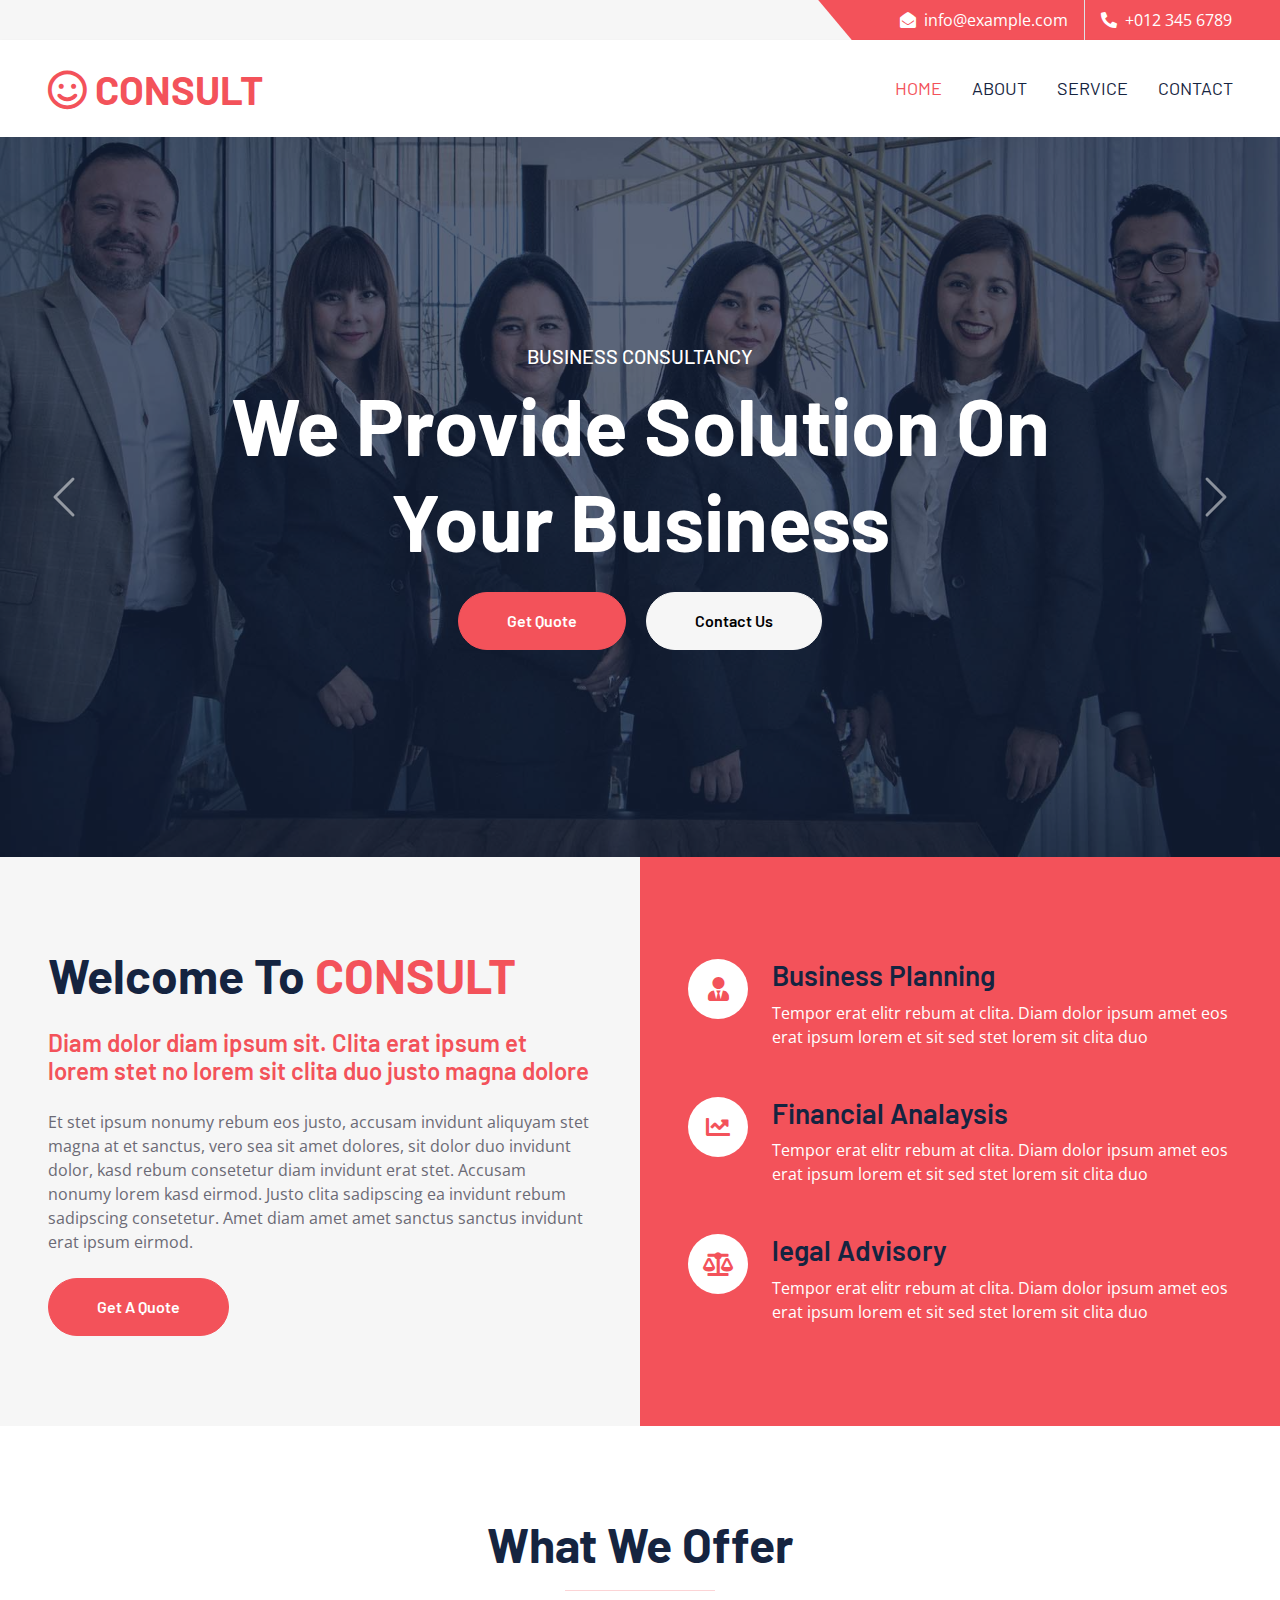
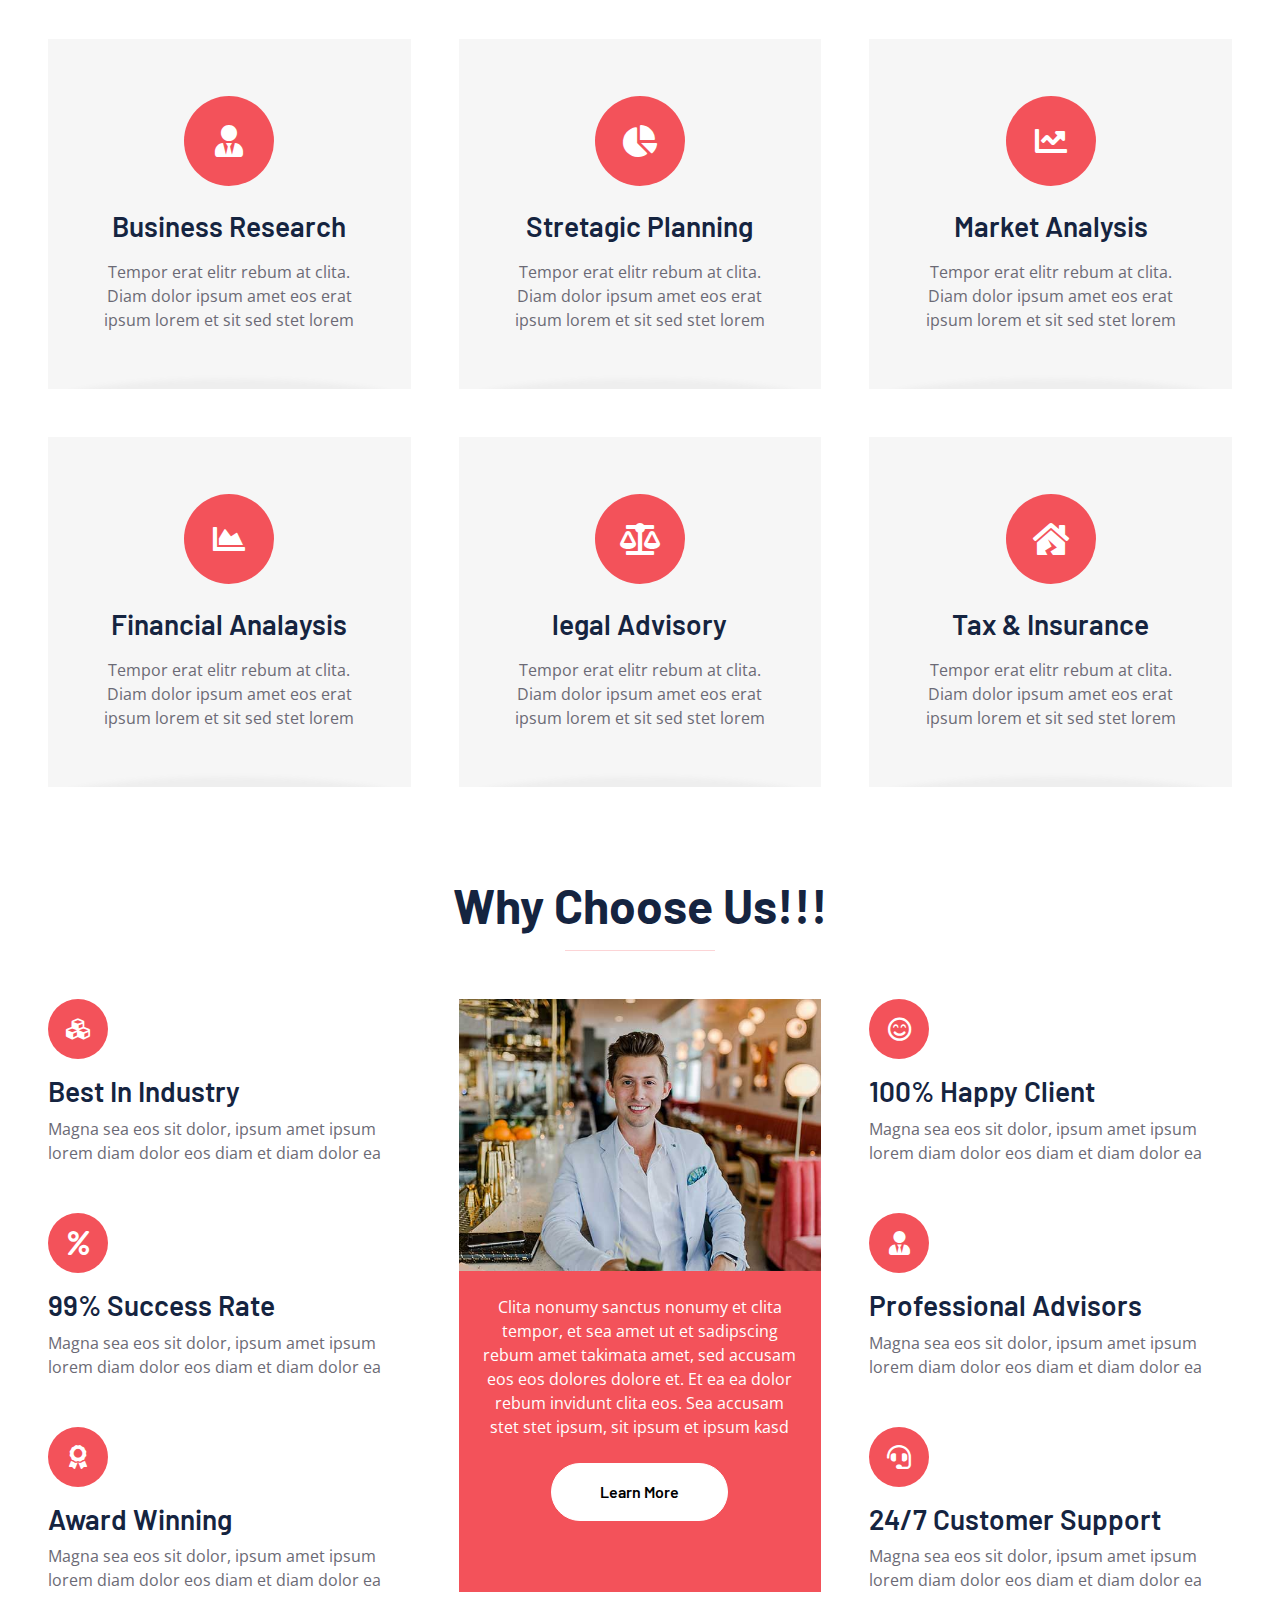
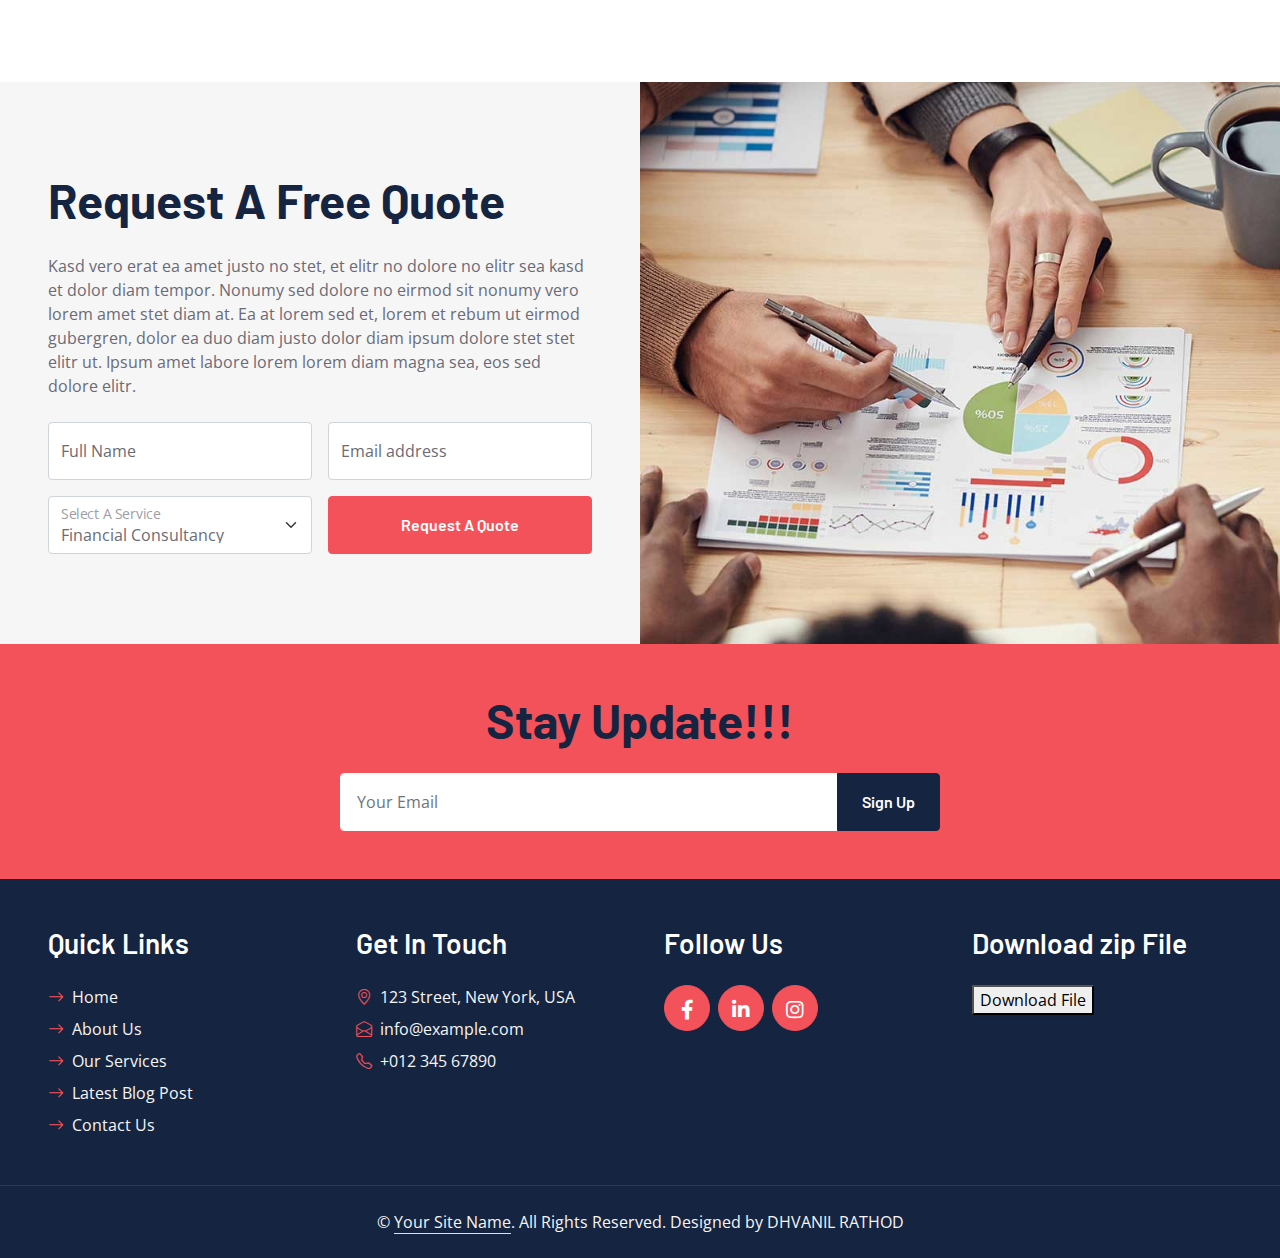
<file: index.html>
<!DOCTYPE html>
<html lang="en">

<head>
    <meta charset="utf-8">
    <title>CONSULT - Consultancy Website Template</title>
    <meta content="width=device-width, initial-scale=1.0" name="viewport">
    <meta content="Free HTML Templates" name="keywords">
    <meta content="Free HTML Templates" name="description">

    <!-- Favicon -->
    <link href="img/favicon.ico" rel="icon">

    <!-- Google Web Fonts -->
    <link rel="preconnect" href="https://fonts.googleapis.com">
    <link rel="preconnect" href="https://fonts.gstatic.com" crossorigin>
    <link href="https://fonts.googleapis.com/css2?family=Barlow:wght@500;600;700&family=Open+Sans:wght@400;600&display=swap" rel="stylesheet"> 

    <!-- Icon Font Stylesheet -->
    <link href="https://cdnjs.cloudflare.com/ajax/libs/font-awesome/5.10.0/css/all.min.css" rel="stylesheet">
    <link href="https://cdn.jsdelivr.net/npm/bootstrap-icons@1.4.1/font/bootstrap-icons.css" rel="stylesheet">

    <!-- Libraries Stylesheet -->
    <link href="lib/owlcarousel/assets/owl.carousel.min.css" rel="stylesheet">

    <!-- Customized Bootstrap Stylesheet -->
    <link href="css/bootstrap.min.css" rel="stylesheet">

    <!-- Template Stylesheet -->
    <link href="css/style.css" rel="stylesheet">
</head>

<div>
    <!-- Topbar Start -->
    <div class="container-fluid bg-secondary ps-5 pe-0 d-none d-lg-block">
        <div class="row gx-0">
            <div class="col-md-6 text-center text-lg-start mb-2 mb-lg-0">
                <!-- <div class="d-inline-flex align-items-center">
                    <a class="text-body py-2 pe-3 border-end" href=""><small>FAQs</small></a>
                    <a class="text-body py-2 px-3 border-end" href=""><small>Support</small></a>
                    <a class="text-body py-2 px-3 border-end" href=""><small>Privacy</small></a>
                    <a class="text-body py-2 px-3 border-end" href=""><small>Policy</small></a>
                    <a class="text-body py-2 ps-3" href=""><small>Career</small></a>
                </div> -->
            </div>
            <div class="col-md-6 text-center text-lg-end">
                <div class="position-relative d-inline-flex align-items-center bg-primary text-white top-shape px-5">
                    <div class="me-3 pe-3 border-end py-2">
                        <p class="m-0"><i class="fa fa-envelope-open me-2"></i>info@example.com</p>
                    </div>
                    <div class="py-2">
                        <p class="m-0"><i class="fa fa-phone-alt me-2"></i>+012 345 6789</p>
                    </div>
                </div>
            </div>
        </div>
    </div>
    <!-- Topbar End -->


    <!-- Navbar Start -->
    <nav class="navbar navbar-expand-lg bg-white navbar-light shadow-sm px-5 py-3 py-lg-0">
        <a href="index.html" class="navbar-brand p-0">
            <h1 class="m-0 text-uppercase text-primary"><i class="far fa-smile text-primary me-2"></i>consult</h1>
        </a>
        <button class="navbar-toggler" type="button" data-bs-toggle="collapse" data-bs-target="#navbarCollapse">
            <span class="navbar-toggler-icon"></span>
        </button>
        <div class="collapse navbar-collapse" id="navbarCollapse">
            <div class="navbar-nav ms-auto py-0 me-n3">
                <a href="index.html" class="nav-item nav-link active">Home</a>
                <a href="about.html" class="nav-item nav-link">About</a>
                <a href="service.html" class="nav-item nav-link">Service</a>
                <div class="nav-item dropdown">
                    <!-- <a href="#" class="nav-link dropdown-toggle" data-bs-toggle="dropdown">Pages</a>
                    <div class="dropdown-menu m-0">
                        <a href="blog.html" class="dropdown-item">Blog Grid</a>
                        <a href="detail.html" class="dropdown-item">Blog Detail</a>
                        <a href="feature.html" class="dropdown-item">Features</a>
                        <a href="quote.html" class="dropdown-item">Quote Form</a>
                        <a href="team.html" class="dropdown-item">The Team</a>
                        <a href="testimonial.html" class="dropdown-item">Testimonial</a>
                    </div> -->
                </div>
                <a href="contact.html" class="nav-item nav-link">Contact</a>
            </div>
        </div>
    </nav>
    <!-- Navbar End -->


    <!-- Carousel Start -->
    <div class="container-fluid p-0">
        <div id="header-carousel" class="carousel slide carousel-fade" data-bs-ride="carousel">
            <div class="carousel-inner">
                <div class="carousel-item active">
                    <img class="w-100" src="img/carousel-1.jpg" alt="Image">
                    <div class="carousel-caption d-flex flex-column align-items-center justify-content-center">
                        <div class="p-3" style="max-width: 900px;">
                            <h5 class="text-white text-uppercase">Business Consultancy</h5>
                            <h1 class="display-1 text-white mb-md-4">We Provide Solution On Your Business</h1>
                            <a href="" class="btn btn-primary py-md-3 px-md-5 me-3 rounded-pill">Get Quote</a>
                            <a href="" class="btn btn-secondary py-md-3 px-md-5 rounded-pill">Contact Us</a>
                        </div>
                    </div>
                </div>
                <div class="carousel-item">
                    <img class="w-100" src="img/carousel-2.jpg" alt="Image">
                    <div class="carousel-caption d-flex flex-column align-items-center justify-content-center">
                        <div class="p-3" style="max-width: 900px;">
                            <h5 class="text-white text-uppercase">Business Consultancy</h5>
                            <h1 class="display-1 text-white mb-md-4">Take Our Help To Reach The Top Level</h1>
                            <a href="" class="btn btn-primary py-md-3 px-md-5 me-3 rounded-pill">Get Quote</a>
                            <a href="" class="btn btn-secondary py-md-3 px-md-5 rounded-pill">Contact Us</a>
                        </div>
                    </div>
                </div>
            </div>
            <button class="carousel-control-prev" type="button" data-bs-target="#header-carousel"
                data-bs-slide="prev">
                <span class="carousel-control-prev-icon" aria-hidden="true"></span>
                <span class="visually-hidden">Previous</span>
            </button>
            <button class="carousel-control-next" type="button" data-bs-target="#header-carousel"
                data-bs-slide="next">
                <span class="carousel-control-next-icon" aria-hidden="true"></span>
                <span class="visually-hidden">Next</span>
            </button>
        </div>
    </div>
    <!-- Carousel End -->


    <!-- About Start -->
    <div class="container-fluid bg-secondary p-0">
        <div class="row g-0">
            <div class="col-lg-6 py-6 px-5">
                <h1 class="display-5 mb-4">Welcome To <span class="text-primary">CONSULT</span></h1>
                <h4 class="text-primary mb-4">Diam dolor diam ipsum sit. Clita erat ipsum et lorem stet no lorem sit clita duo justo magna dolore</h4>
                <p class="mb-4">Et stet ipsum nonumy rebum eos justo, accusam invidunt aliquyam stet magna at et sanctus, vero sea sit amet dolores, sit dolor duo invidunt dolor, kasd rebum consetetur diam invidunt erat stet. Accusam nonumy lorem kasd eirmod. Justo clita sadipscing ea invidunt rebum sadipscing consetetur. Amet diam amet amet sanctus sanctus invidunt erat ipsum eirmod.</p>
                <a href="" class="btn btn-primary py-md-3 px-md-5 rounded-pill">Get A Quote</a>
            </div>
            <div class="col-lg-6">
                <div class="h-100 d-flex flex-column justify-content-center bg-primary p-5">
                    <div class="d-flex text-white mb-5">
                        <div class="d-flex flex-shrink-0 align-items-center justify-content-center bg-white text-primary rounded-circle mx-auto mb-4" style="width: 60px; height: 60px;">
                            <i class="fa fa-user-tie fs-4"></i>
                        </div>
                        <div class="ps-4">
                            <h3>Business Planning</h3>
                            <p class="mb-0">Tempor erat elitr rebum at clita. Diam dolor ipsum amet eos erat ipsum lorem et sit sed stet lorem sit clita duo</p>
                        </div>
                    </div>
                    <div class="d-flex text-white mb-5">
                        <div class="d-flex flex-shrink-0 align-items-center justify-content-center bg-white text-primary rounded-circle mx-auto mb-4" style="width: 60px; height: 60px;">
                            <i class="fa fa-chart-line fs-4"></i>
                        </div>
                        <div class="ps-4">
                            <h3>Financial Analaysis</h3>
                            <p class="mb-0">Tempor erat elitr rebum at clita. Diam dolor ipsum amet eos erat ipsum lorem et sit sed stet lorem sit clita duo</p>
                        </div>
                    </div>
                    <div class="d-flex text-white">
                        <div class="d-flex flex-shrink-0 align-items-center justify-content-center bg-white text-primary rounded-circle mx-auto mb-4" style="width: 60px; height: 60px;">
                            <i class="fa fa-balance-scale fs-4"></i>
                        </div>
                        <div class="ps-4">
                            <h3>legal Advisory</h3>
                            <p class="mb-0">Tempor erat elitr rebum at clita. Diam dolor ipsum amet eos erat ipsum lorem et sit sed stet lorem sit clita duo</p>
                        </div>
                    </div>
                </div>
            </div>
        </div>
    </div>
    <!-- About End -->
    

    <!-- Services Start -->
    <div class="container-fluid pt-6 px-5">
        <div class="text-center mx-auto mb-5" style="max-width: 600px;">
            <h1 class="display-5 mb-0">What We Offer</h1>
            <hr class="w-25 mx-auto bg-primary">
        </div>
        <div class="row g-5">
            <div class="col-lg-4 col-md-6">
                <div class="service-item bg-secondary text-center px-5">
                    <div class="d-flex align-items-center justify-content-center bg-primary text-white rounded-circle mx-auto mb-4" style="width: 90px; height: 90px;">
                        <i class="fa fa-user-tie fa-2x"></i>
                    </div>
                    <h3 class="mb-3">Business Research</h3>
                    <p class="mb-0">Tempor erat elitr rebum at clita. Diam dolor ipsum amet eos erat ipsum lorem et sit sed stet lorem</p>
                </div>
            </div>
            <div class="col-lg-4 col-md-6">
                <div class="service-item bg-secondary text-center px-5">
                    <div class="d-flex align-items-center justify-content-center bg-primary text-white rounded-circle mx-auto mb-4" style="width: 90px; height: 90px;">
                        <i class="fa fa-chart-pie fa-2x"></i>
                    </div>
                    <h3 class="mb-3">Stretagic Planning</h3>
                    <p class="mb-0">Tempor erat elitr rebum at clita. Diam dolor ipsum amet eos erat ipsum lorem et sit sed stet lorem</p>
                </div>
            </div>
            <div class="col-lg-4 col-md-6">
                <div class="service-item bg-secondary text-center px-5">
                    <div class="d-flex align-items-center justify-content-center bg-primary text-white rounded-circle mx-auto mb-4" style="width: 90px; height: 90px;">
                        <i class="fa fa-chart-line fa-2x"></i>
                    </div>
                    <h3 class="mb-3">Market Analysis</h3>
                    <p class="mb-0">Tempor erat elitr rebum at clita. Diam dolor ipsum amet eos erat ipsum lorem et sit sed stet lorem</p>
                </div>
            </div>
            <div class="col-lg-4 col-md-6">
                <div class="service-item bg-secondary text-center px-5">
                    <div class="d-flex align-items-center justify-content-center bg-primary text-white rounded-circle mx-auto mb-4" style="width: 90px; height: 90px;">
                        <i class="fa fa-chart-area fa-2x"></i>
                    </div>
                    <h3 class="mb-3">Financial Analaysis</h3>
                    <p class="mb-0">Tempor erat elitr rebum at clita. Diam dolor ipsum amet eos erat ipsum lorem et sit sed stet lorem</p>
                </div>
            </div>
            <div class="col-lg-4 col-md-6">
                <div class="service-item bg-secondary text-center px-5">
                    <div class="d-flex align-items-center justify-content-center bg-primary text-white rounded-circle mx-auto mb-4" style="width: 90px; height: 90px;">
                        <i class="fa fa-balance-scale fa-2x"></i>
                    </div>
                    <h3 class="mb-3">legal Advisory</h3>
                    <p class="mb-0">Tempor erat elitr rebum at clita. Diam dolor ipsum amet eos erat ipsum lorem et sit sed stet lorem</p>
                </div>
            </div>
            <div class="col-lg-4 col-md-6">
                <div class="service-item bg-secondary text-center px-5">
                    <div class="d-flex align-items-center justify-content-center bg-primary text-white rounded-circle mx-auto mb-4" style="width: 90px; height: 90px;">
                        <i class="fa fa-house-damage fa-2x"></i>
                    </div>
                    <h3 class="mb-3">Tax & Insurance</h3>
                    <p class="mb-0">Tempor erat elitr rebum at clita. Diam dolor ipsum amet eos erat ipsum lorem et sit sed stet lorem</p>
                </div>
            </div>
        </div>
    </div>
    <!-- Services End -->


    <!-- Features Start -->
    <div class="container-fluid py-6 px-5">
        <div class="text-center mx-auto mb-5" style="max-width: 600px;">
            <h1 class="display-5 mb-0">Why Choose Us!!!</h1>
            <hr class="w-25 mx-auto bg-primary">
        </div>
        <div class="row g-5">
            <div class="col-lg-4">
                <div class="row g-5">
                    <div class="col-12">
                        <div class="bg-primary rounded-circle d-flex align-items-center justify-content-center mb-3" style="width: 60px; height: 60px;">
                            <i class="fa fa-cubes fs-4 text-white"></i>
                        </div>
                        <h3>Best In Industry</h3>
                        <p class="mb-0">Magna sea eos sit dolor, ipsum amet ipsum lorem diam dolor eos diam et diam dolor ea</p>
                    </div>
                    <div class="col-12">
                        <div class="bg-primary rounded-circle d-flex align-items-center justify-content-center mb-3" style="width: 60px; height: 60px;">
                            <i class="fa fa-percent fs-4 text-white"></i>
                        </div>
                        <h3>99% Success Rate</h3>
                        <p class="mb-0">Magna sea eos sit dolor, ipsum amet ipsum lorem diam dolor eos diam et diam dolor ea</p>
                    </div>
                    <div class="col-12">
                        <div class="bg-primary rounded-circle d-flex align-items-center justify-content-center mb-3" style="width: 60px; height: 60px;">
                            <i class="fa fa-award fs-4 text-white"></i>
                        </div>
                        <h3>Award Winning</h3>
                        <p class="mb-0">Magna sea eos sit dolor, ipsum amet ipsum lorem diam dolor eos diam et diam dolor ea</p>
                    </div>
                </div>
            </div>
            <div class="col-lg-4">
                <div class="d-block bg-primary h-100 text-center">
                    <img class="img-fluid" src="img/feature.jpg" alt="">
                    <div class="p-4">
                        <p class="text-white mb-4">Clita nonumy sanctus nonumy et clita tempor, et sea amet ut et sadipscing rebum amet takimata amet, sed accusam eos eos dolores dolore et. Et ea ea dolor rebum invidunt clita eos. Sea accusam stet stet ipsum, sit ipsum et ipsum kasd</p>
                        <a href="" class="btn btn-light py-md-3 px-md-5 rounded-pill mb-2">Learn More</a>
                    </div>
                </div>
            </div>
            <div class="col-lg-4">
                <div class="row g-5">
                    <div class="col-12">
                        <div class="bg-primary rounded-circle d-flex align-items-center justify-content-center mb-3" style="width: 60px; height: 60px;">
                            <i class="far fa-smile-beam fs-4 text-white"></i>
                        </div>
                        <h3>100% Happy Client</h3>
                        <p class="mb-0">Magna sea eos sit dolor, ipsum amet ipsum lorem diam dolor eos diam et diam dolor ea</p>
                    </div>
                    <div class="col-12">
                        <div class="bg-primary rounded-circle d-flex align-items-center justify-content-center mb-3" style="width: 60px; height: 60px;">
                            <i class="fa fa-user-tie fs-4 text-white"></i>
                        </div>
                        <h3>Professional Advisors</h3>
                        <p class="mb-0">Magna sea eos sit dolor, ipsum amet ipsum lorem diam dolor eos diam et diam dolor ea</p>
                    </div>
                    <div class="col-12">
                        <div class="bg-primary rounded-circle d-flex align-items-center justify-content-center mb-3" style="width: 60px; height: 60px;">
                            <i class="fa fa-headset fs-4 text-white"></i>
                        </div>
                        <h3>24/7 Customer Support</h3>
                        <p class="mb-0">Magna sea eos sit dolor, ipsum amet ipsum lorem diam dolor eos diam et diam dolor ea</p>
                    </div>
                </div>
            </div>
        </div>
    </div>
    <!-- Features Start -->


    <!-- Quote Start -->
    <div class="container-fluid bg-secondary px-0">
        <div class="row g-0">
            <div class="col-lg-6 py-6 px-5">
                <h1 class="display-5 mb-4">Request A Free Quote</h1>
                <p class="mb-4">Kasd vero erat ea amet justo no stet, et elitr no dolore no elitr sea kasd et dolor diam tempor. Nonumy sed dolore no eirmod sit nonumy vero lorem amet stet diam at. Ea at lorem sed et, lorem et rebum ut eirmod gubergren, dolor ea duo diam justo dolor diam ipsum dolore stet stet elitr ut. Ipsum amet labore lorem lorem diam magna sea, eos sed dolore elitr.</p>
                <form>
                    <div class="row gx-3">
                        <div class="col-6">
                            <div class="form-floating">
                                <input type="text" class="form-control" id="form-floating-1" placeholder="John Doe">
                                <label for="form-floating-1">Full Name</label>
                            </div>
                        </div>
                        <div class="col-6">
                            <div class="form-floating mb-3">
                                <input type="email" class="form-control" id="form-floating-2" placeholder="name@example.com">
                                <label for="form-floating-2">Email address</label>
                            </div>
                        </div>
                        <div class="col-6">
                            <div class="form-floating">
                                <select class="form-select" id="floatingSelect" aria-label="Financial Consultancy">
                                    <option selected>Financial Consultancy</option>
                                    <option value="1">Strategy Consultancy</option>
                                    <option value="2">Tax Consultancy</option>
                                </select>
                                <label for="floatingSelect">Select A Service</label>
                            </div>
                        </div>
                        <div class="col-6">
                            <button class="btn btn-primary w-100 h-100" type="submit">Request A Quote</button>
                        </div>
                    </div>
                </form>
            </div>
            <div class="col-lg-6" style="min-height: 400px;">
                <div class="position-relative h-100">
                    <img class="position-absolute w-100 h-100" src="img/quote.jpg" style="object-fit: cover;">
                </div>
            </div>
        </div>
    </div>
    <!-- Quote End -->


    <!-- Team Start -->
    <!-- <div class="container-fluid py-6 px-5">
        <div class="text-center mx-auto mb-5" style="max-width: 600px;">
            <h1 class="display-5 mb-0">Our Team Members</h1>
            <hr class="w-25 mx-auto bg-primary">
        </div>
        <div class="row g-5">
            <div class="col-lg-4">
                <div class="team-item position-relative overflow-hidden">
                    <img class="img-fluid w-100" src="img/team-1.jpg" alt="">
                    <div class="team-text w-100 position-absolute top-50 text-center bg-primary p-4">
                        <h3 class="text-white">Full Name</h3>
                        <p class="text-white text-uppercase mb-0">Designation</p>
                    </div>
                </div>
            </div>
            <div class="col-lg-4">
                <div class="team-item position-relative overflow-hidden">
                    <img class="img-fluid w-100" src="img/team-2.jpg" alt="">
                    <div class="team-text w-100 position-absolute top-50 text-center bg-primary p-4">
                        <h3 class="text-white">Full Name</h3>
                        <p class="text-white text-uppercase mb-0">Designation</p>
                    </div>
                </div>
            </div>
            <div class="col-lg-4">
                <div class="team-item position-relative overflow-hidden">
                    <img class="img-fluid w-100" src="img/team-3.jpg" alt="">
                    <div class="team-text w-100 position-absolute top-50 text-center bg-primary p-4">
                        <h3 class="text-white">Full Name</h3>
                        <p class="text-white text-uppercase mb-0">Designation</p>
                    </div>
                </div>
            </div>
        </div>
    </div> -->
    <!-- Team End -->


    <!-- Testimonial Start -->
    <!-- <div class="container-fluid bg-secondary p-0">
        <div class="row g-0">
            <div class="col-lg-6" style="min-height: 500px;">
                <div class="position-relative h-100">
                    <img class="position-absolute w-100 h-100" src="img/testimonial.jpg" style="object-fit: cover;">
                </div>
            </div>
            <div class="col-lg-6 py-6 px-5">
                <h1 class="display-5 mb-4">What Say Our Client!!!</h1>
                <div class="owl-carousel testimonial-carousel">
                    <div class="testimonial-item">
                        <p class="fs-4 fw-normal mb-4"><i class="fa fa-quote-left text-primary me-3"></i>Dolores sed duo clita tempor justo dolor et stet lorem kasd labore dolore lorem ipsum. At lorem lorem magna ut et, nonumy et labore et tempor diam tempor erat dolor rebum sit ipsum.</p>
                        <div class="d-flex align-items-center">
                            <img class="img-fluid rounded-circle" src="img/testimonial-1.jpg" alt="">
                            <div class="ps-4">
                                <h3>Client Name</h3>
                                <span class="text-uppercase">Profession</span>
                            </div>
                        </div>
                    </div>
                    <div class="testimonial-item">
                        <p class="fs-4 fw-normal mb-4"><i class="fa fa-quote-left text-primary me-3"></i>Dolores sed duo clita tempor justo dolor et stet lorem kasd labore dolore lorem ipsum. At lorem lorem magna ut et, nonumy et labore et tempor diam tempor erat dolor rebum sit ipsum.</p>
                        <div class="d-flex align-items-center">
                            <img class="img-fluid rounded-circle" src="img/testimonial-2.jpg" alt="">
                            <div class="ps-4">
                                <h3>Client Name</h3>
                                <span class="text-uppercase">Profession</span>
                            </div>
                        </div>
                    </div>
                </div>
            </div>
        </div>
    </div> -->
    <!-- Testimonial End -->


    <!-- Blog Start -->
       <!-- <div class="text-center mx-auto mb-5" style="max-width: 600px;">
            <h1 class="display-5 mb-0">Latest Blog Post</h1>
            <hr class="w-25 mx-auto bg-primary">
        </div>
        <div class="row g-5">
            <div class="col-lg-4">
                <div class="blog-item">
                    <div class="position-relative overflow-hidden">
                        <img class="img-fluid" src="img/blog-1.jpg" alt="">
                    </div>
                    <div class="bg-secondary d-flex">
                        <div class="flex-shrink-0 d-flex flex-column justify-content-center text-center bg-primary text-white px-4">
                            <span>01</span>
                            <h5 class="text-uppercase m-0">Jan</h5>
                            <span>2045</span>
                        </div>
                        <div class="d-flex flex-column justify-content-center py-3 px-4">
                            <div class="d-flex mb-2">
                                <small class="text-uppercase me-3"><i class="bi bi-person me-2"></i>Admin</small>
                                <small class="text-uppercase me-3"><i class="bi bi-bookmarks me-2"></i>Web Design</small>
                            </div>
                            <a class="h4" href="">Magna sea dolor ipsum amet lorem eos</a>
                        </div>
                    </div>
                </div>
            </div>
            <div class="col-lg-4">
                <div class="blog-item">
                    <div class="position-relative overflow-hidden">
                        <img class="img-fluid" src="img/blog-2.jpg" alt="">
                    </div>
                    <div class="bg-secondary d-flex">
                        <div class="flex-shrink-0 d-flex flex-column justify-content-center text-center bg-primary text-white px-4">
                            <span>01</span>
                            <h5 class="text-uppercase m-0">Jan</h5>
                            <span>2045</span>
                        </div>
                        <div class="d-flex flex-column justify-content-center py-3 px-4">
                            <div class="d-flex mb-2">
                                <small class="text-uppercase me-3"><i class="bi bi-person me-2"></i>Admin</small>
                                <small class="text-uppercase me-3"><i class="bi bi-bookmarks me-2"></i>Web Design</small>
                            </div>
                            <a class="h4" href="">Magna sea dolor ipsum amet lorem eos</a>
                        </div>
                    </div>
                </div>
            </div>
            <div class="col-lg-4">
                <div class="blog-item">
                    <div class="position-relative overflow-hidden">
                        <img class="img-fluid" src="img/blog-3.jpg" alt="">
                    </div>
                    <div class="bg-secondary d-flex">
                        <div class="flex-shrink-0 d-flex flex-column justify-content-center text-center bg-primary text-white px-4">
                            <span>01</span>
                            <h5 class="text-uppercase m-0">Jan</h5>
                            <span>2045</span>
                        </div>
                        <div class="d-flex flex-column justify-content-center py-3 px-4">
                            <div class="d-flex mb-2">
                                <small class="text-uppercase me-3"><i class="bi bi-person me-2"></i>Admin</small>
                                <small class="text-uppercase me-3"><i class="bi bi-bookmarks me-2"></i>Web Design</small>
                            </div>
                            <a class="h4" href="">Magna sea dolor ipsum amet lorem eos</a>
                        </div>
                    </div>
                </div>
            </div>
        </div>
    </div> <div class="container-fluid py-6 px-5"> -->
    
    <!-- Blog End -->
    

    <!-- Footer Start -->
    <div class="container-fluid bg-primary text-secondary p-5">
        <div class="row g-5">
            <div class="col-12 text-center">
                <h1 class="display-5 mb-4">Stay Update!!!</h1>
                <form class="mx-auto" style="max-width: 600px;">
                    <div class="input-group">
                        <input type="text" class="form-control border-white p-3" placeholder="Your Email">
                        <button class="btn btn-dark px-4">Sign Up</button>
                          
                          
                    </div>
                    
                </form>
            </div>
        </div>
    </div>
    <div class="container-fluid bg-dark text-secondary p-5">
        <div class="row g-5">
            <div class="col-lg-3 col-md-6">
                <h3 class="text-white mb-4">Quick Links</h3>
                <div class="d-flex flex-column justify-content-start">
                    <a class="text-secondary mb-2" href="#"><i class="bi bi-arrow-right text-primary me-2"></i>Home</a>
                    <a class="text-secondary mb-2" href="#"><i class="bi bi-arrow-right text-primary me-2"></i>About Us</a>
                    <a class="text-secondary mb-2" href="#"><i class="bi bi-arrow-right text-primary me-2"></i>Our Services</a>
                    <a class="text-secondary mb-2" href="#"><i class="bi bi-arrow-right text-primary me-2"></i>Latest Blog Post</a>
                    <a class="text-secondary" href="#"><i class="bi bi-arrow-right text-primary me-2"></i>Contact Us</a>
                </div>
            </div>
            <!-- <div class="col-lg-3 col-md-6">
                <h3 class="text-white mb-4">Popular Links</h3>
                <div class="d-flex flex-column justify-content-start">
                    <a class="text-secondary mb-2" href="#"><i class="bi bi-arrow-right text-primary me-2"></i>Home</a>
                    <a class="text-secondary mb-2" href="#"><i class="bi bi-arrow-right text-primary me-2"></i>About Us</a>
                    <a class="text-secondary mb-2" href="#"><i class="bi bi-arrow-right text-primary me-2"></i>Our Services</a>
                    <a class="text-secondary mb-2" href="#"><i class="bi bi-arrow-right text-primary me-2"></i>Latest Blog Post</a>
                    <a class="text-secondary" href="#"><i class="bi bi-arrow-right text-primary me-2"></i>Contact Us</a>
                </div>
            </div> -->
            <div class="col-lg-3 col-md-6">
                <h3 class="text-white mb-4">Get In Touch</h3>
                <p class="mb-2"><i class="bi bi-geo-alt text-primary me-2"></i>123 Street, New York, USA</p>
                <p class="mb-2"><i class="bi bi-envelope-open text-primary me-2"></i>info@example.com</p>
                <p class="mb-0"><i class="bi bi-telephone text-primary me-2"></i>+012 345 67890</p>
            </div>
            <div class="col-lg-3 col-md-6">
                <h3 class="text-white mb-4">Follow Us</h3>
                <div class="d-flex">
                    <!-- <a class="btn btn-lg btn-primary btn-lg-square rounded-circle me-2" href="#"><i class="fab fa-twitter fw-normal"></i></a> -->
                    <a class="btn btn-lg btn-primary btn-lg-square rounded-circle me-2" href="#"><i class="fab fa-facebook-f fw-normal"></i></a>
                    <a class="btn btn-lg btn-primary btn-lg-square rounded-circle me-2" href="#"><i class="fab fa-linkedin-in fw-normal"></i></a>
                    <a class="btn btn-lg btn-primary btn-lg-square rounded-circle" href="#"><i class="fab fa-instagram fw-normal"></i></a>
                </div>
            </div>
            <div class="col-lg-3 col-md-6">
                <h3 class="text-white mb-4">Download zip File</h3>
                <div class="d-flex">
                    <!-- <a class="btn btn-lg btn-primary btn-lg-square rounded-circle me-2" href="#"><i class="fab fa-twitter fw-normal"></i></a> -->
                    <a href="consultancy-website-template.zip" download>
                        <button>Download File</button>
                    </a>
                </div>
            </div>
        </div>
    </div>
    <div class="container-fluid bg-dark text-secondary text-center border-top py-4 px-5" style="border-color: rgba(256, 256, 256, .1) !important;">
        <p class="m-0">&copy; <a class="text-secondary border-bottom" href="#">Your Site Name</a>. All Rights Reserved. Designed by DHVANIL RATHOD</p>
    </div>
    <!-- Footer End -->


    <!-- Back to Top -->
    <a href="#" class="btn btn-lg btn-primary btn-lg-square rounded-circle back-to-top"><i class="bi bi-arrow-up"></i></a>


    <!-- JavaScript Libraries -->
    <script src="https://code.jquery.com/jquery-3.4.1.min.js"></script>
    <script src="https://cdn.jsdelivr.net/npm/bootstrap@5.0.0/dist/js/bootstrap.bundle.min.js"></script>
    <script src="lib/easing/easing.min.js"></script>
    <script src="lib/waypoints/waypoints.min.js"></script>
    <script src="lib/owlcarousel/owl.carousel.min.js"></script>

    <!-- Template Javascript -->
    <script src="js/main.js"></script>
</body>

</html>
</file>
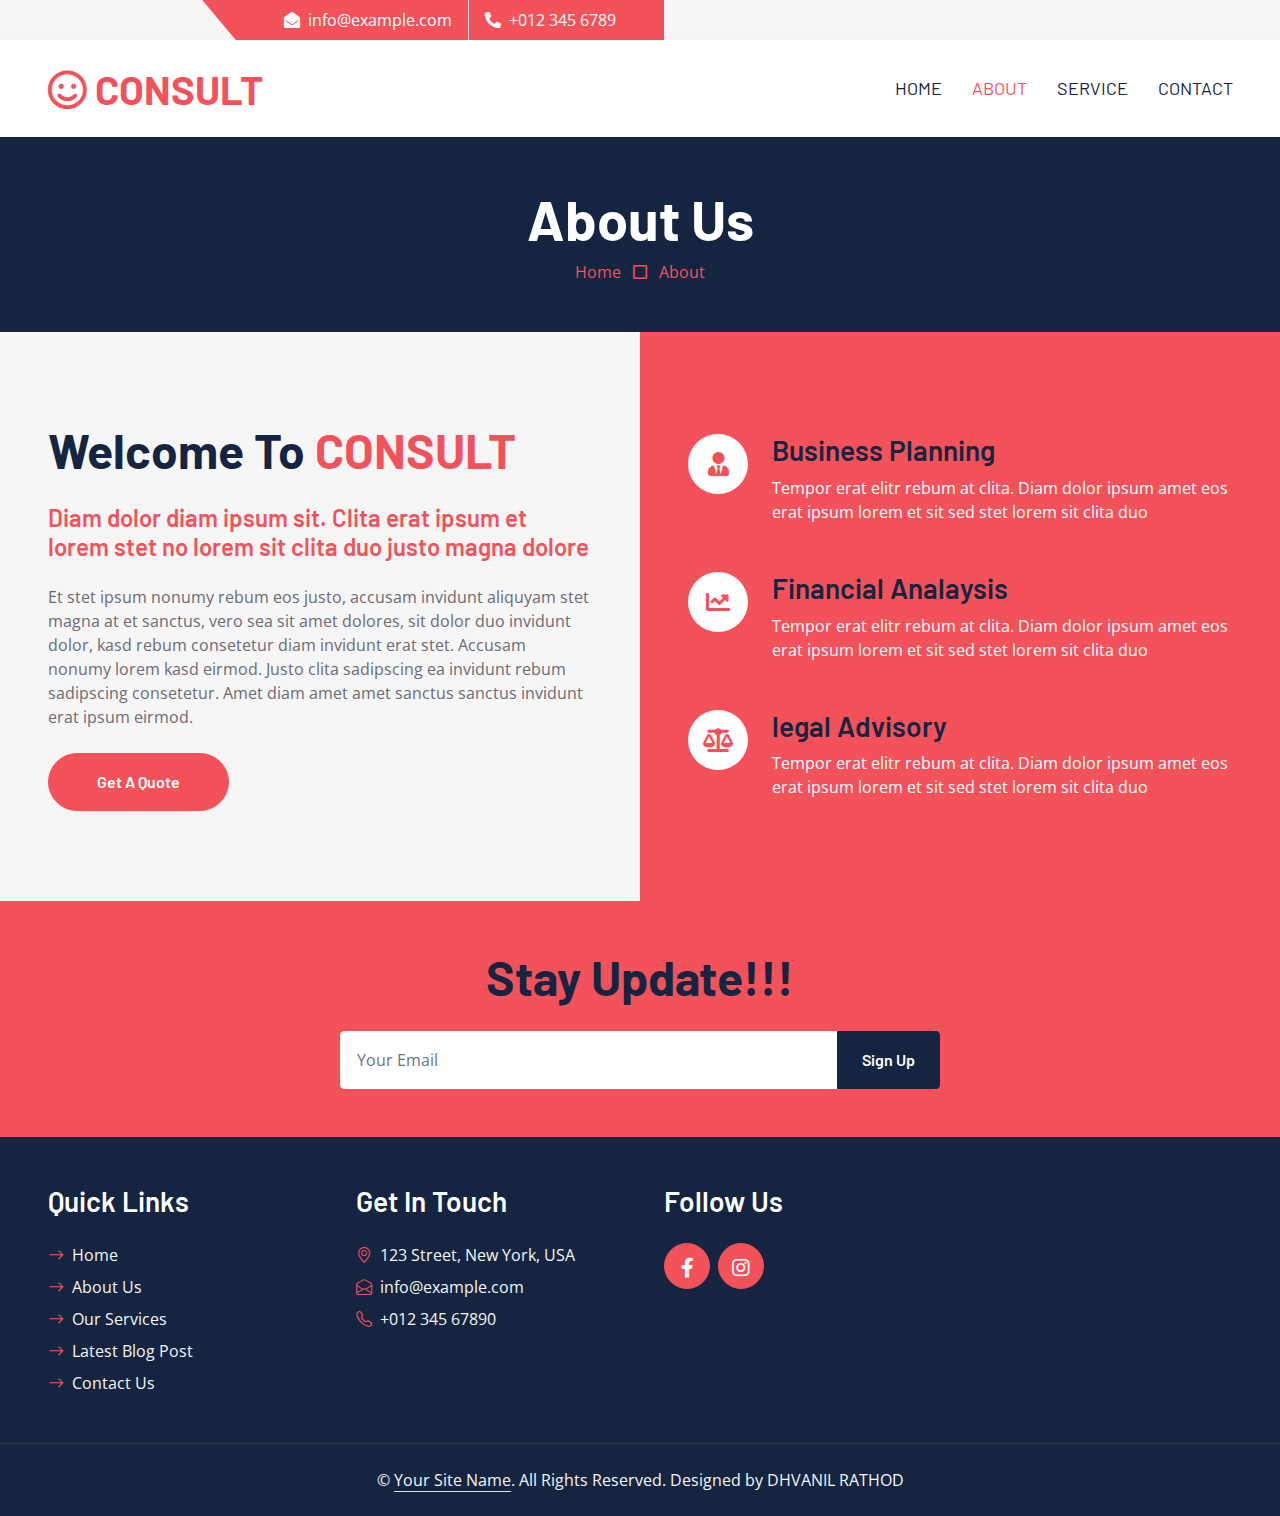
<file: about.html>
<!DOCTYPE html>
<html lang="en">

<head>
    <meta charset="utf-8">
    <title>CONSULT - Consultancy Website Template</title>
    <meta content="width=device-width, initial-scale=1.0" name="viewport">
    <meta content="Free HTML Templates" name="keywords">
    <meta content="Free HTML Templates" name="description">

    <!-- Favicon -->
    <link href="img/favicon.ico" rel="icon">

    <!-- Google Web Fonts -->
    <link rel="preconnect" href="https://fonts.googleapis.com">
    <link rel="preconnect" href="https://fonts.gstatic.com" crossorigin>
    <link href="https://fonts.googleapis.com/css2?family=Barlow:wght@500;600;700&family=Open+Sans:wght@400;600&display=swap" rel="stylesheet"> 

    <!-- Icon Font Stylesheet -->
    <link href="https://cdnjs.cloudflare.com/ajax/libs/font-awesome/5.10.0/css/all.min.css" rel="stylesheet">
    <link href="https://cdn.jsdelivr.net/npm/bootstrap-icons@1.4.1/font/bootstrap-icons.css" rel="stylesheet">

    <!-- Libraries Stylesheet -->
    <link href="lib/owlcarousel/assets/owl.carousel.min.css" rel="stylesheet">

    <!-- Customized Bootstrap Stylesheet -->
    <link href="css/bootstrap.min.css" rel="stylesheet">

    <!-- Template Stylesheet -->
    <link href="css/style.css" rel="stylesheet">
</head>

<div>
    <!-- Topbar Start -->
    <div class="container-fluid bg-secondary ps-5 pe-0 d-none d-lg-block">
        <div class="row gx-0">
            <!-- <div class="col-md-6 text-center text-lg-start mb-2 mb-lg-0">
                <div class="d-inline-flex align-items-center">
                    <a class="text-body py-2 pe-3 border-end" href=""><small>FAQs</small></a>
                    <a class="text-body py-2 px-3 border-end" href=""><small>Support</small></a>
                    <a class="text-body py-2 px-3 border-end" href=""><small>Privacy</small></a>
                    <a class="text-body py-2 px-3 border-end" href=""><small>Policy</small></a>
                    <a class="text-body py-2 ps-3" href=""><small>Career</small></a>
                </div>
            </div> -->
            <div class="col-md-6 text-center text-lg-end">
                <div class="position-relative d-inline-flex align-items-center bg-primary text-white top-shape px-5">
                    <div class="me-3 pe-3 border-end py-2">
                        <p class="m-0"><i class="fa fa-envelope-open me-2"></i>info@example.com</p>
                    </div>
                    <div class="py-2">
                        <p class="m-0"><i class="fa fa-phone-alt me-2"></i>+012 345 6789</p>
                    </div>
                </div>
            </div>
        </div>
    </div>
    <!-- Topbar End -->


    <!-- Navbar Start -->
    <nav class="navbar navbar-expand-lg bg-white navbar-light shadow-sm px-5 py-3 py-lg-0">
        <a href="index.html" class="navbar-brand p-0">
            <h1 class="m-0 text-uppercase text-primary"><i class="far fa-smile text-primary me-2"></i>consult</h1>
        </a>
        <button class="navbar-toggler" type="button" data-bs-toggle="collapse" data-bs-target="#navbarCollapse">
            <span class="navbar-toggler-icon"></span>
        </button>
        <div class="collapse navbar-collapse" id="navbarCollapse">
            <div class="navbar-nav ms-auto py-0 me-n3">
                <a href="index.html" class="nav-item nav-link">Home</a>
                <a href="about.html" class="nav-item nav-link active">About</a>
                <a href="service.html" class="nav-item nav-link">Service</a>
                <div class="nav-item dropdown">
                    <!-- <a href="#" class="nav-link dropdown-toggle" data-bs-toggle="dropdown">Pages</a>
                    <div class="dropdown-menu m-0">
                        <a href="blog.html" class="dropdown-item">Blog Grid</a>
                        <a href="detail.html" class="dropdown-item">Blog Detail</a>
                        <a href="feature.html" class="dropdown-item">Features</a>
                        <a href="quote.html" class="dropdown-item">Quote Form</a>
                        <a href="team.html" class="dropdown-item">The Team</a>
                        <a href="testimonial.html" class="dropdown-item">Testimonial</a>
                    </div> -->
                </div>
                <a href="contact.html" class="nav-item nav-link">Contact</a>
            </div>
        </div>
    </nav>
    <!-- Navbar End -->


    <!-- Page Header Start -->
    <div class="container-fluid bg-dark p-5">
        <div class="row">
            <div class="col-12 text-center">
                <h1 class="display-4 text-white">About Us</h1>
                <a href="">Home</a>
                <i class="far fa-square text-primary px-2"></i>
                <a href="">About</a>
            </div>
        </div>
    </div>
    <!-- Page Header End -->


    <!-- About Start -->
    <div class="container-fluid bg-secondary p-0">
        <div class="row g-0">
            <div class="col-lg-6 py-6 px-5">
                <h1 class="display-5 mb-4">Welcome To <span class="text-primary">CONSULT</span></h1>
                <h4 class="text-primary mb-4">Diam dolor diam ipsum sit. Clita erat ipsum et lorem stet no lorem sit clita duo justo magna dolore</h4>
                <p class="mb-4">Et stet ipsum nonumy rebum eos justo, accusam invidunt aliquyam stet magna at et sanctus, vero sea sit amet dolores, sit dolor duo invidunt dolor, kasd rebum consetetur diam invidunt erat stet. Accusam nonumy lorem kasd eirmod. Justo clita sadipscing ea invidunt rebum sadipscing consetetur. Amet diam amet amet sanctus sanctus invidunt erat ipsum eirmod.</p>
                <a href="" class="btn btn-primary py-md-3 px-md-5 rounded-pill">Get A Quote</a>
            </div>
            <div class="col-lg-6">
                <div class="h-100 d-flex flex-column justify-content-center bg-primary p-5">
                    <div class="d-flex text-white mb-5">
                        <div class="d-flex flex-shrink-0 align-items-center justify-content-center bg-white text-primary rounded-circle mx-auto mb-4" style="width: 60px; height: 60px;">
                            <i class="fa fa-user-tie fs-4"></i>
                        </div>
                        <div class="ps-4">
                            <h3>Business Planning</h3>
                            <p class="mb-0">Tempor erat elitr rebum at clita. Diam dolor ipsum amet eos erat ipsum lorem et sit sed stet lorem sit clita duo</p>
                        </div>
                    </div>
                    <div class="d-flex text-white mb-5">
                        <div class="d-flex flex-shrink-0 align-items-center justify-content-center bg-white text-primary rounded-circle mx-auto mb-4" style="width: 60px; height: 60px;">
                            <i class="fa fa-chart-line fs-4"></i>
                        </div>
                        <div class="ps-4">
                            <h3>Financial Analaysis</h3>
                            <p class="mb-0">Tempor erat elitr rebum at clita. Diam dolor ipsum amet eos erat ipsum lorem et sit sed stet lorem sit clita duo</p>
                        </div>
                    </div>
                    <div class="d-flex text-white">
                        <div class="d-flex flex-shrink-0 align-items-center justify-content-center bg-white text-primary rounded-circle mx-auto mb-4" style="width: 60px; height: 60px;">
                            <i class="fa fa-balance-scale fs-4"></i>
                        </div>
                        <div class="ps-4">
                            <h3>legal Advisory</h3>
                            <p class="mb-0">Tempor erat elitr rebum at clita. Diam dolor ipsum amet eos erat ipsum lorem et sit sed stet lorem sit clita duo</p>
                        </div>
                    </div>
                </div>
            </div>
        </div>
    </div>
    <!-- About End -->


    <!-- Team Start -->
    <!-- <div class="container-fluid py-6 px-5">
        <div class="text-center mx-auto mb-5" style="max-width: 600px;">
            <h1 class="display-5 mb-0">Our Team Members</h1>
            <hr class="w-25 mx-auto bg-primary">
        </div>
        <div class="row g-5">
            <div class="col-lg-4">
                <div class="team-item position-relative overflow-hidden">
                    <img class="img-fluid w-100" src="img/team-1.jpg" alt="">
                    <div class="team-text w-100 position-absolute top-50 text-center bg-primary p-4">
                        <h3 class="text-white">Full Name</h3>
                        <p class="text-white text-uppercase mb-0">Designation</p>
                    </div>
                </div>
            </div>
            <div class="col-lg-4">
                <div class="team-item position-relative overflow-hidden">
                    <img class="img-fluid w-100" src="img/team-2.jpg" alt="">
                    <div class="team-text w-100 position-absolute top-50 text-center bg-primary p-4">
                        <h3 class="text-white">Full Name</h3>
                        <p class="text-white text-uppercase mb-0">Designation</p>
                    </div>
                </div>
            </div>
            <div class="col-lg-4">
                <div class="team-item position-relative overflow-hidden">
                    <img class="img-fluid w-100" src="img/team-3.jpg" alt="">
                    <div class="team-text w-100 position-absolute top-50 text-center bg-primary p-4">
                        <h3 class="text-white">Full Name</h3>
                        <p class="text-white text-uppercase mb-0">Designation</p>
                    </div>
                </div>
            </div>
        </div>
    </div> -->
    <!-- Team End -->
    

    <!-- Footer Start -->
    <div class="container-fluid bg-primary text-secondary p-5">
        <div class="row g-5">
            <div class="col-12 text-center">
                <h1 class="display-5 mb-4">Stay Update!!!</h1>
                <form class="mx-auto" style="max-width: 600px;">
                    <div class="input-group">
                        <input type="text" class="form-control border-white p-3" placeholder="Your Email">
                        <button class="btn btn-dark px-4">Sign Up</button>
                    </div>
                </form>
            </div>
        </div>
    </div>
    <div class="container-fluid bg-dark text-secondary p-5">
        <div class="row g-5">
            <div class="col-lg-3 col-md-6">
                <h3 class="text-white mb-4">Quick Links</h3>
                <div class="d-flex flex-column justify-content-start">
                    <a class="text-secondary mb-2" href="#"><i class="bi bi-arrow-right text-primary me-2"></i>Home</a>
                    <a class="text-secondary mb-2" href="#"><i class="bi bi-arrow-right text-primary me-2"></i>About Us</a>
                    <a class="text-secondary mb-2" href="#"><i class="bi bi-arrow-right text-primary me-2"></i>Our Services</a>
                    <a class="text-secondary mb-2" href="#"><i class="bi bi-arrow-right text-primary me-2"></i>Latest Blog Post</a>
                    <a class="text-secondary" href="#"><i class="bi bi-arrow-right text-primary me-2"></i>Contact Us</a>
                </div>
            </div>
            <!-- <div class="col-lg-3 col-md-6">
                <h3 class="text-white mb-4">Popular Links</h3>
                <div class="d-flex flex-column justify-content-start">
                    <a class="text-secondary mb-2" href="#"><i class="bi bi-arrow-right text-primary me-2"></i>Home</a>
                    <a class="text-secondary mb-2" href="#"><i class="bi bi-arrow-right text-primary me-2"></i>About Us</a>
                    <a class="text-secondary mb-2" href="#"><i class="bi bi-arrow-right text-primary me-2"></i>Our Services</a>
                    <a class="text-secondary mb-2" href="#"><i class="bi bi-arrow-right text-primary me-2"></i>Latest Blog Post</a>
                    <a class="text-secondary" href="#"><i class="bi bi-arrow-right text-primary me-2"></i>Contact Us</a>
                </div>
            </div> -->
            <div class="col-lg-3 col-md-6">
                <h3 class="text-white mb-4">Get In Touch</h3>
                <p class="mb-2"><i class="bi bi-geo-alt text-primary me-2"></i>123 Street, New York, USA</p>
                <p class="mb-2"><i class="bi bi-envelope-open text-primary me-2"></i>info@example.com</p>
                <p class="mb-0"><i class="bi bi-telephone text-primary me-2"></i>+012 345 67890</p>
            </div>
            <div class="col-lg-3 col-md-6">
                <h3 class="text-white mb-4">Follow Us</h3>
                <div class="d-flex">
                    <!-- <a class="btn btn-lg btn-primary btn-lg-square rounded-circle me-2" href="#"><i class="fab fa-twitter fw-normal"></i></a> -->
                    <a class="btn btn-lg btn-primary btn-lg-square rounded-circle me-2" href="#"><i class="fab fa-facebook-f fw-normal"></i></a>
                    <!-- <a class="btn btn-lg btn-primary btn-lg-square rounded-circle me-2" href="#"><i class="fab fa-linkedin-in fw-normal"></i></a> -->
                    <a class="btn btn-lg btn-primary btn-lg-square rounded-circle" href="#"><i class="fab fa-instagram fw-normal"></i></a>
                </div>
            </div>
        </div>
    </div>
    <div class="container-fluid bg-dark text-secondary text-center border-top py-4 px-5" style="border-color: rgba(256, 256, 256, .1) !important;">
        <p class="m-0">&copy; <a class="text-secondary border-bottom" href="#">Your Site Name</a>. All Rights Reserved. Designed by DHVANIL RATHOD</p>
    </div>
    <!-- Footer End -->


    <!-- Back to Top -->
    <a href="#" class="btn btn-lg btn-primary btn-lg-square rounded-circle back-to-top"><i class="bi bi-arrow-up"></i></a>


    <!-- JavaScript Libraries -->
    <script src="https://code.jquery.com/jquery-3.4.1.min.js"></script>
    <script src="https://cdn.jsdelivr.net/npm/bootstrap@5.0.0/dist/js/bootstrap.bundle.min.js"></script>
    <script src="lib/easing/easing.min.js"></script>
    <script src="lib/waypoints/waypoints.min.js"></script>
    <script src="lib/owlcarousel/owl.carousel.min.js"></script>

    <!-- Template Javascript -->
    <script src="js/main.js"></script>
</body>

</html>
</file>
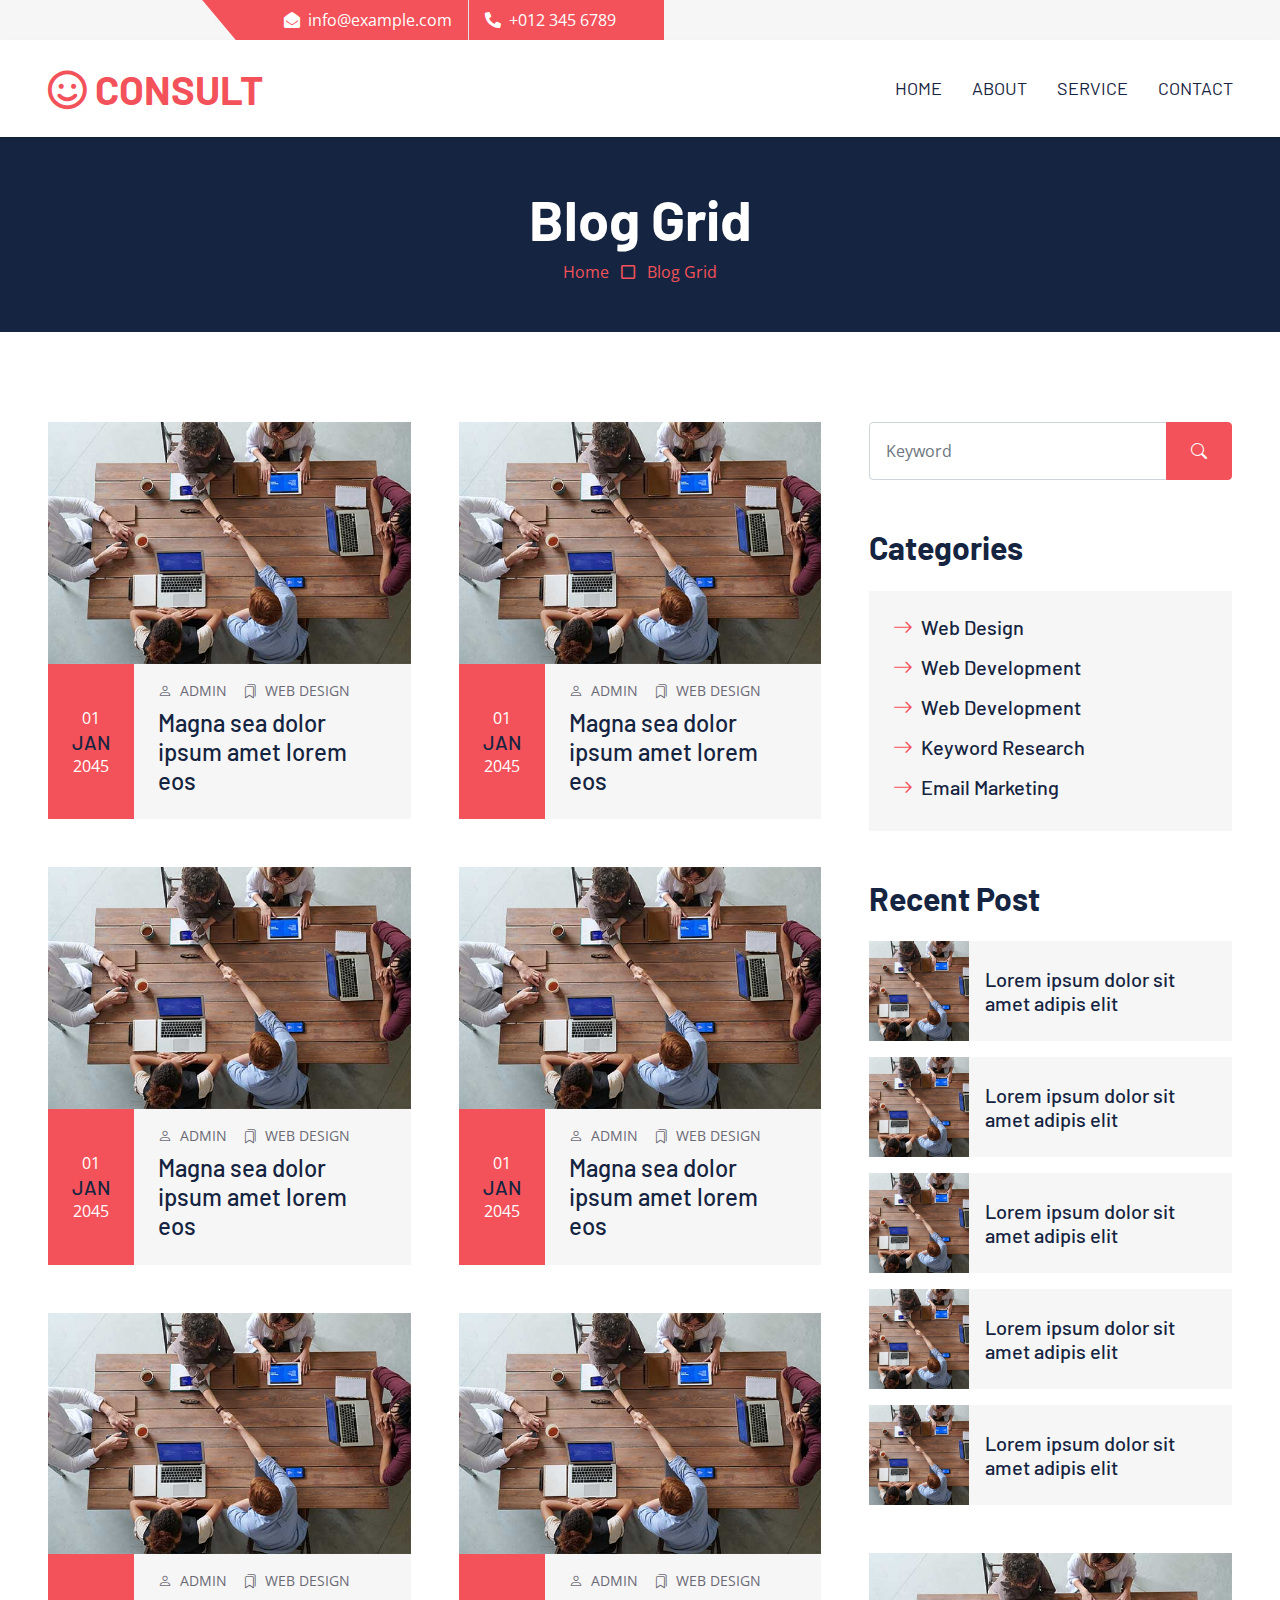
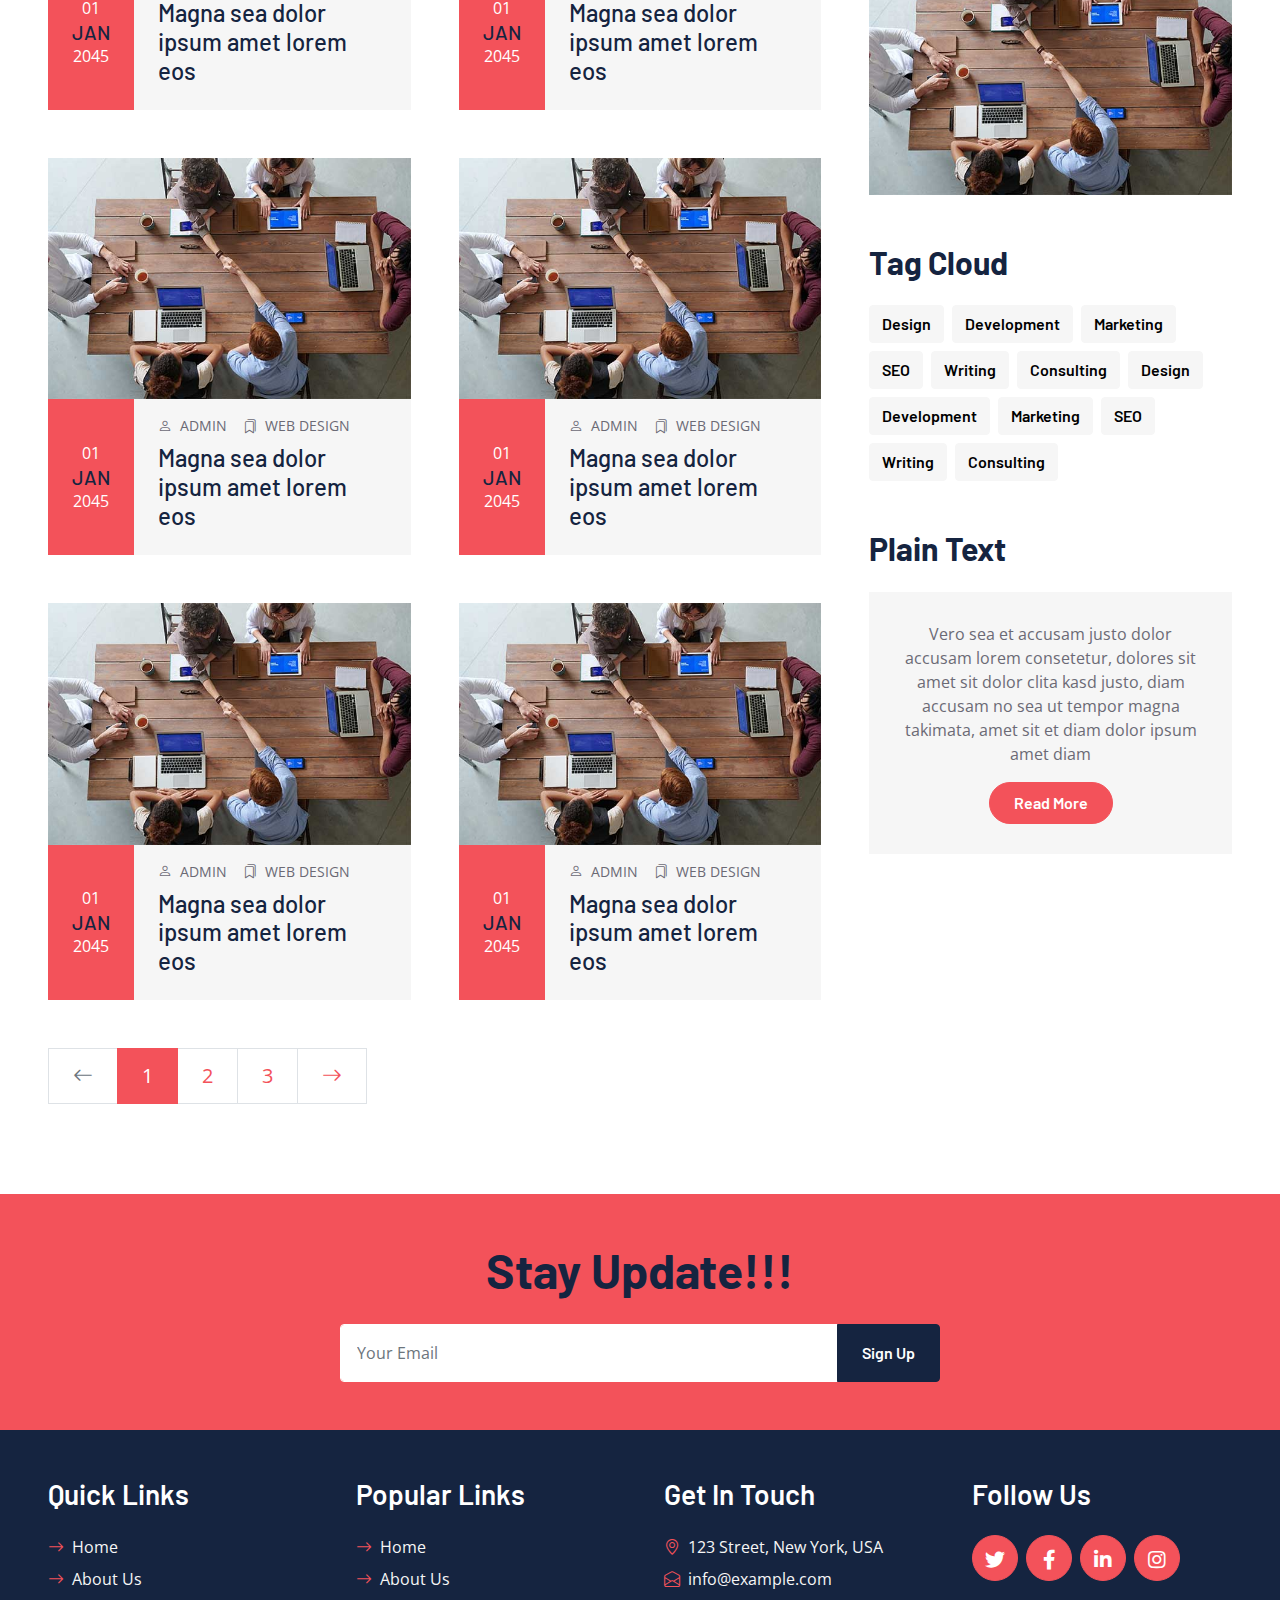
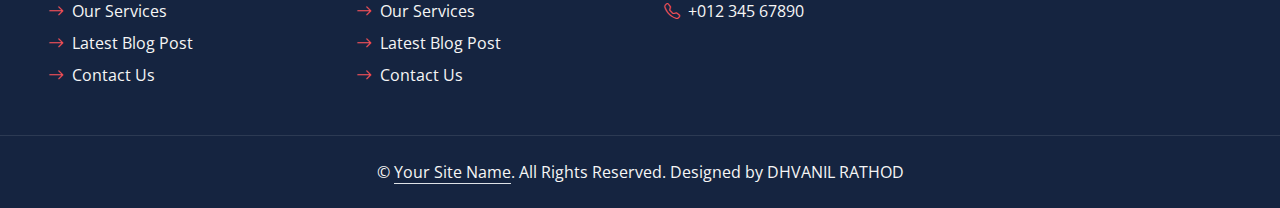
<file: blog.html>
<!DOCTYPE html>
<html lang="en">

<head>
    <meta charset="utf-8">
    <title>CONSULT - Consultancy Website Template</title>
    <meta content="width=device-width, initial-scale=1.0" name="viewport">
    <meta content="Free HTML Templates" name="keywords">
    <meta content="Free HTML Templates" name="description">

    <!-- Favicon -->
    <link href="img/favicon.ico" rel="icon">

    <!-- Google Web Fonts -->
    <link rel="preconnect" href="https://fonts.googleapis.com">
    <link rel="preconnect" href="https://fonts.gstatic.com" crossorigin>
    <link href="https://fonts.googleapis.com/css2?family=Barlow:wght@500;600;700&family=Open+Sans:wght@400;600&display=swap" rel="stylesheet"> 

    <!-- Icon Font Stylesheet -->
    <link href="https://cdnjs.cloudflare.com/ajax/libs/font-awesome/5.10.0/css/all.min.css" rel="stylesheet">
    <link href="https://cdn.jsdelivr.net/npm/bootstrap-icons@1.4.1/font/bootstrap-icons.css" rel="stylesheet">

    <!-- Libraries Stylesheet -->
    <link href="lib/owlcarousel/assets/owl.carousel.min.css" rel="stylesheet">

    <!-- Customized Bootstrap Stylesheet -->
    <link href="css/bootstrap.min.css" rel="stylesheet">

    <!-- Template Stylesheet -->
    <link href="css/style.css" rel="stylesheet">
</head>

<div>
    <!-- Topbar Start -->
    <div class="container-fluid bg-secondary ps-5 pe-0 d-none d-lg-block">
        <div class="row gx-0">
            <!-- <div class="col-md-6 text-center text-lg-start mb-2 mb-lg-0">
                <div class="d-inline-flex align-items-center">
                    <a class="text-body py-2 pe-3 border-end" href=""><small>FAQs</small></a>
                    <a class="text-body py-2 px-3 border-end" href=""><small>Support</small></a>
                    <a class="text-body py-2 px-3 border-end" href=""><small>Privacy</small></a>
                    <a class="text-body py-2 px-3 border-end" href=""><small>Policy</small></a>
                    <a class="text-body py-2 ps-3" href=""><small>Career</small></a>
                </div>
            </div> -->
            <div class="col-md-6 text-center text-lg-end">
                <div class="position-relative d-inline-flex align-items-center bg-primary text-white top-shape px-5">
                    <div class="me-3 pe-3 border-end py-2">
                        <p class="m-0"><i class="fa fa-envelope-open me-2"></i>info@example.com</p>
                    </div>
                    <div class="py-2">
                        <p class="m-0"><i class="fa fa-phone-alt me-2"></i>+012 345 6789</p>
                    </div>
                </div>
            </div>
        </div>
    </div>
    <!-- Topbar End -->


    <!-- Navbar Start -->
    <nav class="navbar navbar-expand-lg bg-white navbar-light shadow-sm px-5 py-3 py-lg-0">
        <a href="index.html" class="navbar-brand p-0">
            <h1 class="m-0 text-uppercase text-primary"><i class="far fa-smile text-primary me-2"></i>consult</h1>
        </a>
        <button class="navbar-toggler" type="button" data-bs-toggle="collapse" data-bs-target="#navbarCollapse">
            <span class="navbar-toggler-icon"></span>
        </button>
        <div class="collapse navbar-collapse" id="navbarCollapse">
            <div class="navbar-nav ms-auto py-0 me-n3">
                <a href="index.html" class="nav-item nav-link">Home</a>
                <a href="about.html" class="nav-item nav-link">About</a>
                <a href="service.html" class="nav-item nav-link">Service</a>
                <!-- <div class="nav-item dropdown">
                    <a href="#" class="nav-link dropdown-toggle active" data-bs-toggle="dropdown">Pages</a>
                    <div class="dropdown-menu m-0">
                        <a href="blog.html" class="dropdown-item active">Blog Grid</a>
                        <a href="detail.html" class="dropdown-item">Blog Detail</a>
                        <a href="feature.html" class="dropdown-item">Features</a>
                        <a href="quote.html" class="dropdown-item">Quote Form</a>
                        <a href="team.html" class="dropdown-item">The Team</a>
                        <a href="testimonial.html" class="dropdown-item">Testimonial</a>
                    </div>
                </div> -->
                <a href="contact.html" class="nav-item nav-link">Contact</a>
            </div>
        </div>
    </nav>
    <!-- Navbar End -->


    <!-- Page Header Start -->
    <div class="container-fluid bg-dark p-5">
        <div class="row">
            <div class="col-12 text-center">
                <h1 class="display-4 text-white">Blog Grid</h1>
                <a href="">Home</a>
                <i class="far fa-square text-primary px-2"></i>
                <a href="">Blog Grid</a>
            </div>
        </div>
    </div>
    <!-- Page Header End -->


    <!-- Blog Start -->
    <div class="container-fluid py-6 px-5">
        <div class="row g-5">
            <!-- Blog list Start -->
            <div class="col-lg-8">
                <div class="row g-5">
                    <div class="col-xl-6 col-lg-12 col-md-6">
                        <div class="blog-item">
                            <div class="position-relative overflow-hidden">
                                <img class="img-fluid" src="img/blog-1.jpg" alt="">
                            </div>
                            <div class="bg-secondary d-flex">
                                <div class="flex-shrink-0 d-flex flex-column justify-content-center text-center bg-primary text-white px-4">
                                    <span>01</span>
                                    <h5 class="text-uppercase m-0">Jan</h5>
                                    <span>2045</span>
                                </div>
                                <div class="d-flex flex-column justify-content-center py-3 px-4">
                                    <div class="d-flex mb-2">
                                        <small class="text-uppercase me-3"><i class="bi bi-person me-2"></i>Admin</small>
                                        <small class="text-uppercase me-3"><i class="bi bi-bookmarks me-2"></i>Web Design</small>
                                    </div>
                                    <a class="h4" href="">Magna sea dolor ipsum amet lorem eos</a>
                                </div>
                            </div>
                        </div>
                    </div>
                    <div class="col-xl-6 col-lg-12 col-md-6">
                        <div class="blog-item">
                            <div class="position-relative overflow-hidden">
                                <img class="img-fluid" src="img/blog-1.jpg" alt="">
                            </div>
                            <div class="bg-secondary d-flex">
                                <div class="flex-shrink-0 d-flex flex-column justify-content-center text-center bg-primary text-white px-4">
                                    <span>01</span>
                                    <h5 class="text-uppercase m-0">Jan</h5>
                                    <span>2045</span>
                                </div>
                                <div class="d-flex flex-column justify-content-center py-3 px-4">
                                    <div class="d-flex mb-2">
                                        <small class="text-uppercase me-3"><i class="bi bi-person me-2"></i>Admin</small>
                                        <small class="text-uppercase me-3"><i class="bi bi-bookmarks me-2"></i>Web Design</small>
                                    </div>
                                    <a class="h4" href="">Magna sea dolor ipsum amet lorem eos</a>
                                </div>
                            </div>
                        </div>
                    </div>
                    <div class="col-xl-6 col-lg-12 col-md-6">
                        <div class="blog-item">
                            <div class="position-relative overflow-hidden">
                                <img class="img-fluid" src="img/blog-1.jpg" alt="">
                            </div>
                            <div class="bg-secondary d-flex">
                                <div class="flex-shrink-0 d-flex flex-column justify-content-center text-center bg-primary text-white px-4">
                                    <span>01</span>
                                    <h5 class="text-uppercase m-0">Jan</h5>
                                    <span>2045</span>
                                </div>
                                <div class="d-flex flex-column justify-content-center py-3 px-4">
                                    <div class="d-flex mb-2">
                                        <small class="text-uppercase me-3"><i class="bi bi-person me-2"></i>Admin</small>
                                        <small class="text-uppercase me-3"><i class="bi bi-bookmarks me-2"></i>Web Design</small>
                                    </div>
                                    <a class="h4" href="">Magna sea dolor ipsum amet lorem eos</a>
                                </div>
                            </div>
                        </div>
                    </div>
                    <div class="col-xl-6 col-lg-12 col-md-6">
                        <div class="blog-item">
                            <div class="position-relative overflow-hidden">
                                <img class="img-fluid" src="img/blog-1.jpg" alt="">
                            </div>
                            <div class="bg-secondary d-flex">
                                <div class="flex-shrink-0 d-flex flex-column justify-content-center text-center bg-primary text-white px-4">
                                    <span>01</span>
                                    <h5 class="text-uppercase m-0">Jan</h5>
                                    <span>2045</span>
                                </div>
                                <div class="d-flex flex-column justify-content-center py-3 px-4">
                                    <div class="d-flex mb-2">
                                        <small class="text-uppercase me-3"><i class="bi bi-person me-2"></i>Admin</small>
                                        <small class="text-uppercase me-3"><i class="bi bi-bookmarks me-2"></i>Web Design</small>
                                    </div>
                                    <a class="h4" href="">Magna sea dolor ipsum amet lorem eos</a>
                                </div>
                            </div>
                        </div>
                    </div>
                    <div class="col-xl-6 col-lg-12 col-md-6">
                        <div class="blog-item">
                            <div class="position-relative overflow-hidden">
                                <img class="img-fluid" src="img/blog-1.jpg" alt="">
                            </div>
                            <div class="bg-secondary d-flex">
                                <div class="flex-shrink-0 d-flex flex-column justify-content-center text-center bg-primary text-white px-4">
                                    <span>01</span>
                                    <h5 class="text-uppercase m-0">Jan</h5>
                                    <span>2045</span>
                                </div>
                                <div class="d-flex flex-column justify-content-center py-3 px-4">
                                    <div class="d-flex mb-2">
                                        <small class="text-uppercase me-3"><i class="bi bi-person me-2"></i>Admin</small>
                                        <small class="text-uppercase me-3"><i class="bi bi-bookmarks me-2"></i>Web Design</small>
                                    </div>
                                    <a class="h4" href="">Magna sea dolor ipsum amet lorem eos</a>
                                </div>
                            </div>
                        </div>
                    </div>
                    <div class="col-xl-6 col-lg-12 col-md-6">
                        <div class="blog-item">
                            <div class="position-relative overflow-hidden">
                                <img class="img-fluid" src="img/blog-1.jpg" alt="">
                            </div>
                            <div class="bg-secondary d-flex">
                                <div class="flex-shrink-0 d-flex flex-column justify-content-center text-center bg-primary text-white px-4">
                                    <span>01</span>
                                    <h5 class="text-uppercase m-0">Jan</h5>
                                    <span>2045</span>
                                </div>
                                <div class="d-flex flex-column justify-content-center py-3 px-4">
                                    <div class="d-flex mb-2">
                                        <small class="text-uppercase me-3"><i class="bi bi-person me-2"></i>Admin</small>
                                        <small class="text-uppercase me-3"><i class="bi bi-bookmarks me-2"></i>Web Design</small>
                                    </div>
                                    <a class="h4" href="">Magna sea dolor ipsum amet lorem eos</a>
                                </div>
                            </div>
                        </div>
                    </div>
                    <div class="col-xl-6 col-lg-12 col-md-6">
                        <div class="blog-item">
                            <div class="position-relative overflow-hidden">
                                <img class="img-fluid" src="img/blog-1.jpg" alt="">
                            </div>
                            <div class="bg-secondary d-flex">
                                <div class="flex-shrink-0 d-flex flex-column justify-content-center text-center bg-primary text-white px-4">
                                    <span>01</span>
                                    <h5 class="text-uppercase m-0">Jan</h5>
                                    <span>2045</span>
                                </div>
                                <div class="d-flex flex-column justify-content-center py-3 px-4">
                                    <div class="d-flex mb-2">
                                        <small class="text-uppercase me-3"><i class="bi bi-person me-2"></i>Admin</small>
                                        <small class="text-uppercase me-3"><i class="bi bi-bookmarks me-2"></i>Web Design</small>
                                    </div>
                                    <a class="h4" href="">Magna sea dolor ipsum amet lorem eos</a>
                                </div>
                            </div>
                        </div>
                    </div>
                    <div class="col-xl-6 col-lg-12 col-md-6">
                        <div class="blog-item">
                            <div class="position-relative overflow-hidden">
                                <img class="img-fluid" src="img/blog-1.jpg" alt="">
                            </div>
                            <div class="bg-secondary d-flex">
                                <div class="flex-shrink-0 d-flex flex-column justify-content-center text-center bg-primary text-white px-4">
                                    <span>01</span>
                                    <h5 class="text-uppercase m-0">Jan</h5>
                                    <span>2045</span>
                                </div>
                                <div class="d-flex flex-column justify-content-center py-3 px-4">
                                    <div class="d-flex mb-2">
                                        <small class="text-uppercase me-3"><i class="bi bi-person me-2"></i>Admin</small>
                                        <small class="text-uppercase me-3"><i class="bi bi-bookmarks me-2"></i>Web Design</small>
                                    </div>
                                    <a class="h4" href="">Magna sea dolor ipsum amet lorem eos</a>
                                </div>
                            </div>
                        </div>
                    </div>
                    <div class="col-xl-6 col-lg-12 col-md-6">
                        <div class="blog-item">
                            <div class="position-relative overflow-hidden">
                                <img class="img-fluid" src="img/blog-1.jpg" alt="">
                            </div>
                            <div class="bg-secondary d-flex">
                                <div class="flex-shrink-0 d-flex flex-column justify-content-center text-center bg-primary text-white px-4">
                                    <span>01</span>
                                    <h5 class="text-uppercase m-0">Jan</h5>
                                    <span>2045</span>
                                </div>
                                <div class="d-flex flex-column justify-content-center py-3 px-4">
                                    <div class="d-flex mb-2">
                                        <small class="text-uppercase me-3"><i class="bi bi-person me-2"></i>Admin</small>
                                        <small class="text-uppercase me-3"><i class="bi bi-bookmarks me-2"></i>Web Design</small>
                                    </div>
                                    <a class="h4" href="">Magna sea dolor ipsum amet lorem eos</a>
                                </div>
                            </div>
                        </div>
                    </div>
                    <div class="col-xl-6 col-lg-12 col-md-6">
                        <div class="blog-item">
                            <div class="position-relative overflow-hidden">
                                <img class="img-fluid" src="img/blog-1.jpg" alt="">
                            </div>
                            <div class="bg-secondary d-flex">
                                <div class="flex-shrink-0 d-flex flex-column justify-content-center text-center bg-primary text-white px-4">
                                    <span>01</span>
                                    <h5 class="text-uppercase m-0">Jan</h5>
                                    <span>2045</span>
                                </div>
                                <div class="d-flex flex-column justify-content-center py-3 px-4">
                                    <div class="d-flex mb-2">
                                        <small class="text-uppercase me-3"><i class="bi bi-person me-2"></i>Admin</small>
                                        <small class="text-uppercase me-3"><i class="bi bi-bookmarks me-2"></i>Web Design</small>
                                    </div>
                                    <a class="h4" href="">Magna sea dolor ipsum amet lorem eos</a>
                                </div>
                            </div>
                        </div>
                    </div>
                    <div class="col-12">
                        <nav aria-label="Page navigation">
                          <ul class="pagination pagination-lg m-0">
                            <li class="page-item disabled">
                              <a class="page-link rounded-0" href="#" aria-label="Previous">
                                <span aria-hidden="true"><i class="bi bi-arrow-left"></i></span>
                              </a>
                            </li>
                            <li class="page-item active"><a class="page-link" href="#">1</a></li>
                            <li class="page-item"><a class="page-link" href="#">2</a></li>
                            <li class="page-item"><a class="page-link" href="#">3</a></li>
                            <li class="page-item">
                              <a class="page-link rounded-0" href="#" aria-label="Next">
                                <span aria-hidden="true"><i class="bi bi-arrow-right"></i></span>
                              </a>
                            </li>
                          </ul>
                        </nav>
                    </div>
                </div>
            </div>
            <!-- Blog list End -->

            <!-- Sidebar Start -->
            <div class="col-lg-4">
                <!-- Search Form Start -->
                <div class="mb-5">
                    <div class="input-group">
                        <input type="text" class="form-control p-3" placeholder="Keyword">
                        <button class="btn btn-primary px-4"><i class="bi bi-search"></i></button>
                    </div>
                </div>
                <!-- Search Form End -->

                <!-- Category Start -->
                <div class="mb-5">
                    <h2 class="mb-4">Categories</h2>
                    <div class="d-flex flex-column justify-content-start bg-secondary p-4">
                        <a class="h5 mb-3" href="#"><i class="bi bi-arrow-right text-primary me-2"></i>Web Design</a>
                        <a class="h5 mb-3" href="#"><i class="bi bi-arrow-right text-primary me-2"></i>Web Development</a>
                        <a class="h5 mb-3" href="#"><i class="bi bi-arrow-right text-primary me-2"></i>Web Development</a>
                        <a class="h5 mb-3" href="#"><i class="bi bi-arrow-right text-primary me-2"></i>Keyword Research</a>
                        <a class="h5" href="#"><i class="bi bi-arrow-right text-primary me-2"></i>Email Marketing</a>
                    </div>
                </div>
                <!-- Category End -->

                <!-- Recent Post Start -->
                <div class="mb-5">
                    <h2 class="mb-4">Recent Post</h2>
                    <div class="d-flex mb-3">
                        <img class="img-fluid" src="img/blog-1.jpg" style="width: 100px; height: 100px; object-fit: cover;" alt="">
                        <a href="" class="h5 d-flex align-items-center bg-secondary px-3 mb-0">Lorem ipsum dolor sit amet adipis elit
                        </a>
                    </div>
                    <div class="d-flex mb-3">
                        <img class="img-fluid" src="img/blog-1.jpg" style="width: 100px; height: 100px; object-fit: cover;" alt="">
                        <a href="" class="h5 d-flex align-items-center bg-secondary px-3 mb-0">Lorem ipsum dolor sit amet adipis elit
                        </a>
                    </div>
                    <div class="d-flex mb-3">
                        <img class="img-fluid" src="img/blog-1.jpg" style="width: 100px; height: 100px; object-fit: cover;" alt="">
                        <a href="" class="h5 d-flex align-items-center bg-secondary px-3 mb-0">Lorem ipsum dolor sit amet adipis elit
                        </a>
                    </div>
                    <div class="d-flex mb-3">
                        <img class="img-fluid" src="img/blog-1.jpg" style="width: 100px; height: 100px; object-fit: cover;" alt="">
                        <a href="" class="h5 d-flex align-items-center bg-secondary px-3 mb-0">Lorem ipsum dolor sit amet adipis elit
                        </a>
                    </div>
                    <div class="d-flex">
                        <img class="img-fluid" src="img/blog-1.jpg" style="width: 100px; height: 100px; object-fit: cover;" alt="">
                        <a href="" class="h5 d-flex align-items-center bg-secondary px-3 mb-0">Lorem ipsum dolor sit amet adipis elit
                        </a>
                    </div>
                </div>
                <!-- Recent Post End -->

                <!-- Image Start -->
                <div class="mb-5">
                    <img src="img/blog-1.jpg" alt="" class="img-fluid">
                </div>
                <!-- Image End -->

                <!-- Tags Start -->
                <div class="mb-5">
                    <h2 class="mb-4">Tag Cloud</h2>
                    <div class="d-flex flex-wrap m-n1">
                        <a href="" class="btn btn-secondary m-1">Design</a>
                        <a href="" class="btn btn-secondary m-1">Development</a>
                        <a href="" class="btn btn-secondary m-1">Marketing</a>
                        <a href="" class="btn btn-secondary m-1">SEO</a>
                        <a href="" class="btn btn-secondary m-1">Writing</a>
                        <a href="" class="btn btn-secondary m-1">Consulting</a>
                        <a href="" class="btn btn-secondary m-1">Design</a>
                        <a href="" class="btn btn-secondary m-1">Development</a>
                        <a href="" class="btn btn-secondary m-1">Marketing</a>
                        <a href="" class="btn btn-secondary m-1">SEO</a>
                        <a href="" class="btn btn-secondary m-1">Writing</a>
                        <a href="" class="btn btn-secondary m-1">Consulting</a>
                    </div>
                </div>
                <!-- Tags End -->

                <!-- Plain Text Start -->
                <div>
                    <h2 class="mb-4">Plain Text</h2>
                    <div class="bg-secondary text-center" style="padding: 30px;">
                        <p>Vero sea et accusam justo dolor accusam lorem consetetur, dolores sit amet sit dolor clita kasd justo, diam accusam no sea ut tempor magna takimata, amet sit et diam dolor ipsum amet diam</p>
                        <a href="" class="btn btn-primary rounded-pill py-2 px-4">Read More</a>
                    </div>
                </div>
                <!-- Plain Text End -->
            </div>
            <!-- Sidebar End -->
        </div>
    </div>
    <!-- Blog End -->


    <!-- Footer Start -->
    <div class="container-fluid bg-primary text-secondary p-5">
        <div class="row g-5">
            <div class="col-12 text-center">
                <h1 class="display-5 mb-4">Stay Update!!!</h1>
                <form class="mx-auto" style="max-width: 600px;">
                    <div class="input-group">
                        <input type="text" class="form-control border-white p-3" placeholder="Your Email">
                        <button class="btn btn-dark px-4">Sign Up</button>
                    </div>
                </form>
            </div>
        </div>
    </div>
    <div class="container-fluid bg-dark text-secondary p-5">
        <div class="row g-5">
            <div class="col-lg-3 col-md-6">
                <h3 class="text-white mb-4">Quick Links</h3>
                <div class="d-flex flex-column justify-content-start">
                    <a class="text-secondary mb-2" href="#"><i class="bi bi-arrow-right text-primary me-2"></i>Home</a>
                    <a class="text-secondary mb-2" href="#"><i class="bi bi-arrow-right text-primary me-2"></i>About Us</a>
                    <a class="text-secondary mb-2" href="#"><i class="bi bi-arrow-right text-primary me-2"></i>Our Services</a>
                    <a class="text-secondary mb-2" href="#"><i class="bi bi-arrow-right text-primary me-2"></i>Latest Blog Post</a>
                    <a class="text-secondary" href="#"><i class="bi bi-arrow-right text-primary me-2"></i>Contact Us</a>
                </div>
            </div>
            <div class="col-lg-3 col-md-6">
                <h3 class="text-white mb-4">Popular Links</h3>
                <div class="d-flex flex-column justify-content-start">
                    <a class="text-secondary mb-2" href="#"><i class="bi bi-arrow-right text-primary me-2"></i>Home</a>
                    <a class="text-secondary mb-2" href="#"><i class="bi bi-arrow-right text-primary me-2"></i>About Us</a>
                    <a class="text-secondary mb-2" href="#"><i class="bi bi-arrow-right text-primary me-2"></i>Our Services</a>
                    <a class="text-secondary mb-2" href="#"><i class="bi bi-arrow-right text-primary me-2"></i>Latest Blog Post</a>
                    <a class="text-secondary" href="#"><i class="bi bi-arrow-right text-primary me-2"></i>Contact Us</a>
                </div>
            </div>
            <div class="col-lg-3 col-md-6">
                <h3 class="text-white mb-4">Get In Touch</h3>
                <p class="mb-2"><i class="bi bi-geo-alt text-primary me-2"></i>123 Street, New York, USA</p>
                <p class="mb-2"><i class="bi bi-envelope-open text-primary me-2"></i>info@example.com</p>
                <p class="mb-0"><i class="bi bi-telephone text-primary me-2"></i>+012 345 67890</p>
            </div>
            <div class="col-lg-3 col-md-6">
                <h3 class="text-white mb-4">Follow Us</h3>
                <div class="d-flex">
                    <a class="btn btn-lg btn-primary btn-lg-square rounded-circle me-2" href="#"><i class="fab fa-twitter fw-normal"></i></a>
                    <a class="btn btn-lg btn-primary btn-lg-square rounded-circle me-2" href="#"><i class="fab fa-facebook-f fw-normal"></i></a>
                    <a class="btn btn-lg btn-primary btn-lg-square rounded-circle me-2" href="#"><i class="fab fa-linkedin-in fw-normal"></i></a>
                    <a class="btn btn-lg btn-primary btn-lg-square rounded-circle" href="#"><i class="fab fa-instagram fw-normal"></i></a>
                </div>
            </div>
        </div>
    </div>
    <div class="container-fluid bg-dark text-secondary text-center border-top py-4 px-5" style="border-color: rgba(256, 256, 256, .1) !important;">
        <p class="m-0">&copy; <a class="text-secondary border-bottom" href="#">Your Site Name</a>. All Rights Reserved. Designed by DHVANIL RATHOD</p>
    </div>
    <!-- Footer End -->


    <!-- Back to Top -->
    <a href="#" class="btn btn-lg btn-primary btn-lg-square rounded-circle back-to-top"><i class="bi bi-arrow-up"></i></a>


    <!-- JavaScript Libraries -->
    <script src="https://code.jquery.com/jquery-3.4.1.min.js"></script>
    <script src="https://cdn.jsdelivr.net/npm/bootstrap@5.0.0/dist/js/bootstrap.bundle.min.js"></script>
    <script src="lib/easing/easing.min.js"></script>
    <script src="lib/waypoints/waypoints.min.js"></script>
    <script src="lib/owlcarousel/owl.carousel.min.js"></script>

    <!-- Template Javascript -->
    <!-- <script src="js/main.js"></script>
</body>

</html> -->
</file>
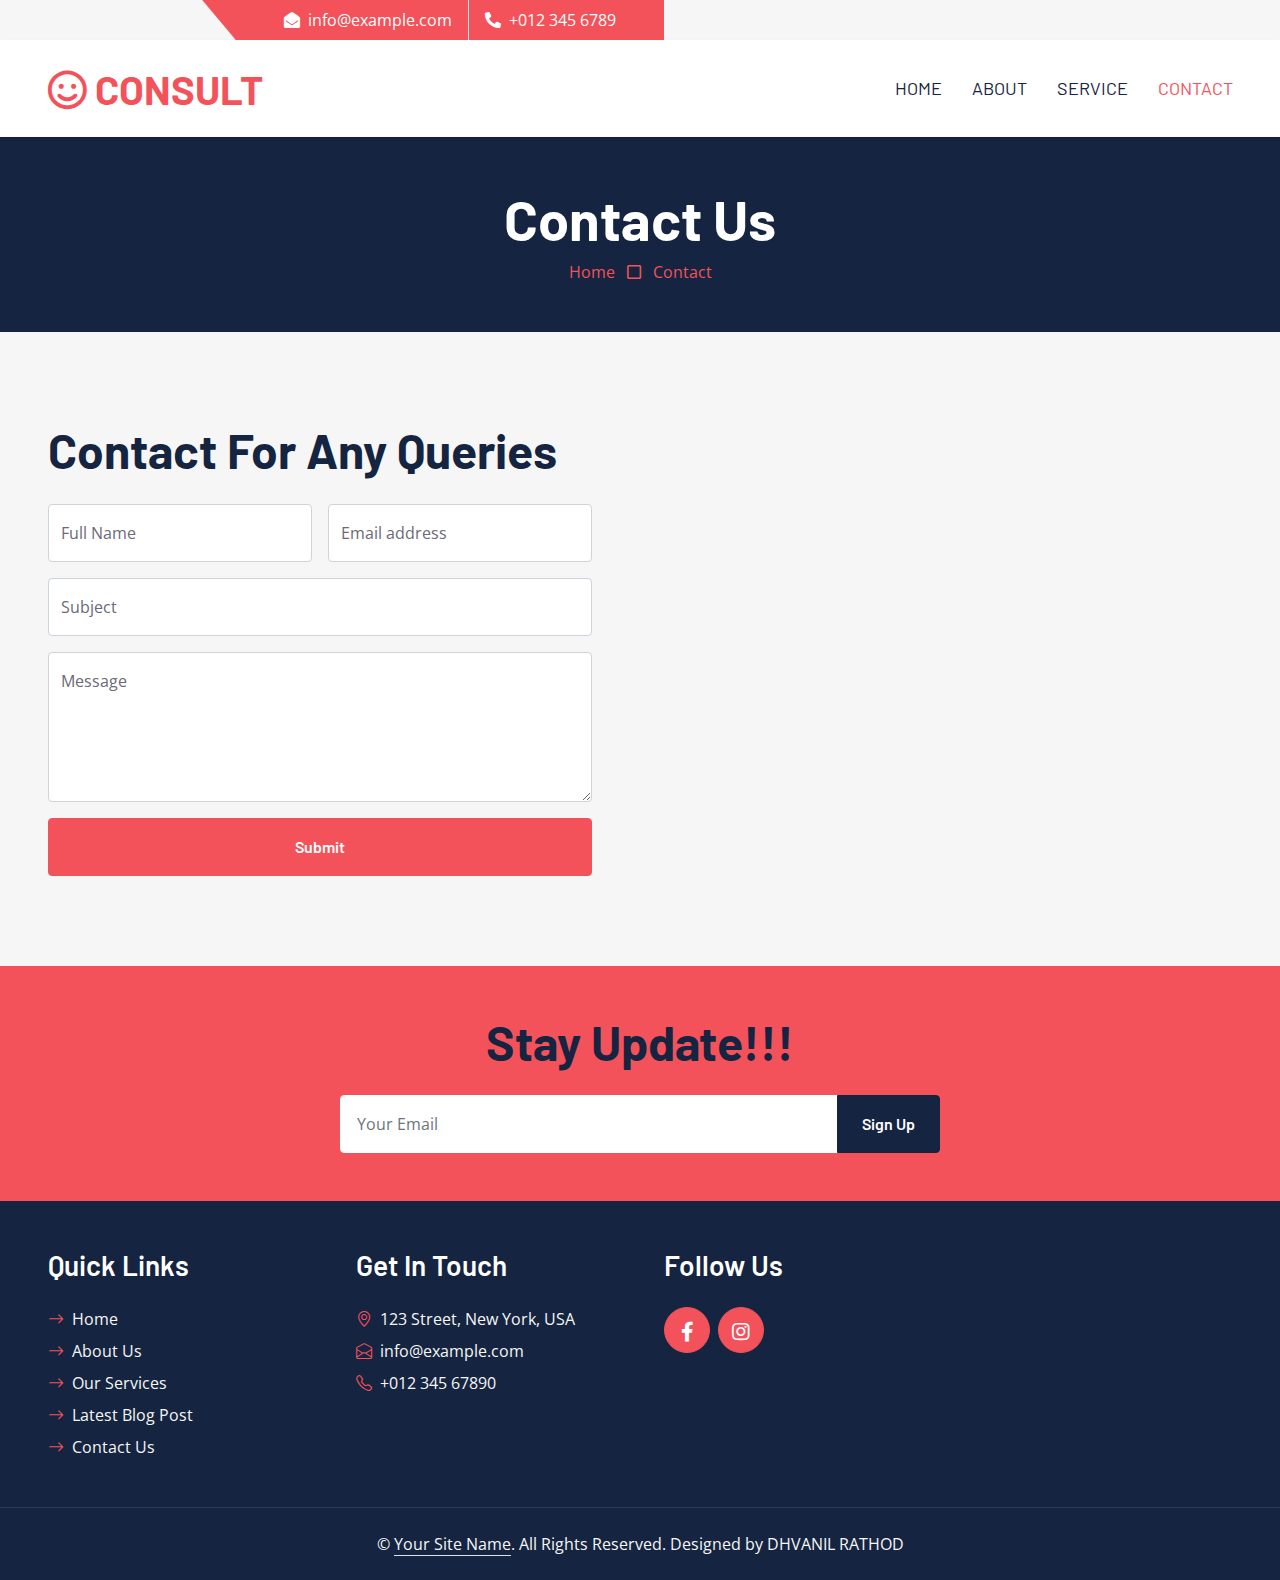
<file: contact.html>
<!DOCTYPE html>
<html lang="en">

<head>
    <meta charset="utf-8">
    <title>CONSULT - Consultancy Website Template</title>
    <meta content="width=device-width, initial-scale=1.0" name="viewport">
    <meta content="Free HTML Templates" name="keywords">
    <meta content="Free HTML Templates" name="description">

    <!-- Favicon -->
    <link href="img/favicon.ico" rel="icon">

    <!-- Google Web Fonts -->
    <link rel="preconnect" href="https://fonts.googleapis.com">
    <link rel="preconnect" href="https://fonts.gstatic.com" crossorigin>
    <link href="https://fonts.googleapis.com/css2?family=Barlow:wght@500;600;700&family=Open+Sans:wght@400;600&display=swap" rel="stylesheet"> 

    <!-- Icon Font Stylesheet -->
    <link href="https://cdnjs.cloudflare.com/ajax/libs/font-awesome/5.10.0/css/all.min.css" rel="stylesheet">
    <link href="https://cdn.jsdelivr.net/npm/bootstrap-icons@1.4.1/font/bootstrap-icons.css" rel="stylesheet">

    <!-- Libraries Stylesheet -->
    <link href="lib/owlcarousel/assets/owl.carousel.min.css" rel="stylesheet">

    <!-- Customized Bootstrap Stylesheet -->
    <link href="css/bootstrap.min.css" rel="stylesheet">

    <!-- Template Stylesheet -->
    <link href="css/style.css" rel="stylesheet">
</head>

<div>
    <!-- Topbar Start -->
    <div class="container-fluid bg-secondary ps-5 pe-0 d-none d-lg-block">
        <div class="row gx-0">
            <!-- <div class="col-md-6 text-center text-lg-start mb-2 mb-lg-0">
                <div class="d-inline-flex align-items-center">
                    <a class="text-body py-2 pe-3 border-end" href=""><small>FAQs</small></a>
                    <a class="text-body py-2 px-3 border-end" href=""><small>Support</small></a>
                    <a class="text-body py-2 px-3 border-end" href=""><small>Privacy</small></a>
                    <a class="text-body py-2 px-3 border-end" href=""><small>Policy</small></a>
                    <a class="text-body py-2 ps-3" href=""><small>Career</small></a>
                </div>
            </div> -->
            <div class="col-md-6 text-center text-lg-end">
                <div class="position-relative d-inline-flex align-items-center bg-primary text-white top-shape px-5">
                    <div class="me-3 pe-3 border-end py-2">
                        <p class="m-0"><i class="fa fa-envelope-open me-2"></i>info@example.com</p>
                    </div>
                    <div class="py-2">
                        <p class="m-0"><i class="fa fa-phone-alt me-2"></i>+012 345 6789</p>
                    </div>
                </div>
            </div>
        </div>
    </div>
    <!-- Topbar End -->


    <!-- Navbar Start -->
    <nav class="navbar navbar-expand-lg bg-white navbar-light shadow-sm px-5 py-3 py-lg-0">
        <a href="index.html" class="navbar-brand p-0">
            <h1 class="m-0 text-uppercase text-primary"><i class="far fa-smile text-primary me-2"></i>consult</h1>
        </a>
        <button class="navbar-toggler" type="button" data-bs-toggle="collapse" data-bs-target="#navbarCollapse">
            <span class="navbar-toggler-icon"></span>
        </button>
        <div class="collapse navbar-collapse" id="navbarCollapse">
            <div class="navbar-nav ms-auto py-0 me-n3">
                <a href="index.html" class="nav-item nav-link">Home</a>
                <a href="about.html" class="nav-item nav-link">About</a>
                <a href="service.html" class="nav-item nav-link">Service</a>
                <div class="nav-item dropdown">
                    <!-- <a href="#" class="nav-link dropdown-toggle" data-bs-toggle="dropdown">Pages</a>
                    <div class="dropdown-menu m-0">
                        <a href="blog.html" class="dropdown-item">Blog Grid</a>
                        <a href="detail.html" class="dropdown-item">Blog Detail</a>
                        <a href="feature.html" class="dropdown-item">Features</a>
                        <a href="quote.html" class="dropdown-item">Quote Form</a>
                        <a href="team.html" class="dropdown-item">The Team</a>
                        <a href="testimonial.html" class="dropdown-item">Testimonial</a>
                    </div> -->
                </div>
                <a href="contact.html" class="nav-item nav-link active">Contact</a>
            </div>
        </div>
    </nav>
    <!-- Navbar End -->


    <!-- Page Header Start -->
    <div class="container-fluid bg-dark p-5">
        <div class="row">
            <div class="col-12 text-center">
                <h1 class="display-4 text-white">Contact Us</h1>
                <a href="">Home</a>
                <i class="far fa-square text-primary px-2"></i>
                <a href="">Contact</a>
            </div>
        </div>
    </div>
    <!-- Page Header End -->


    <!-- Contact Start -->
    <div class="container-fluid bg-secondary px-0">
        <div class="row g-0">
            <div class="col-lg-6 py-6 px-5">
                <h1 class="display-5 mb-4">Contact For Any Queries</h1>
                <form>
                    <div class="row g-3">
                        <div class="col-6">
                            <div class="form-floating">
                                <input type="text" class="form-control" id="form-floating-1" placeholder="John Doe">
                                <label for="form-floating-1">Full Name</label>
                            </div>
                        </div>
                        <div class="col-6">
                            <div class="form-floating">
                                <input type="email" class="form-control" id="form-floating-2" placeholder="name@example.com">
                                <label for="form-floating-2">Email address</label>
                            </div>
                        </div>
                        <div class="col-12">
                            <div class="form-floating">
                                <input type="text" class="form-control" id="form-floating-3" placeholder="Subject">
                                <label for="form-floating-3">Subject</label>
                            </div>
                        </div>
                        <div class="col-12">
                            <div class="form-floating">
                                <textarea class="form-control" placeholder="Message" id="form-floating-4" style="height: 150px"></textarea>
                                <label for="form-floating-4">Message</label>
                              </div>
                        </div>
                        <div class="col-12">
                            <button class="btn btn-primary w-100 py-3" type="submit">Submit</button>
                        </div>
                    </div>
                </form>
            </div>
            <div class="col-lg-6" style="min-height: 400px;">
                <div class="position-relative h-100">
                    <iframe class="position-relative w-100 h-100"
                        src="https://www.google.com/maps/embed?pb=!1m18!1m12!1m3!1d3001156.4288297426!2d-78.01371936852176!3d42.72876761954724!2m3!1f0!2f0!3f0!3m2!1i1024!2i768!4f13.1!3m3!1m2!1s0x4ccc4bf0f123a5a9%3A0xddcfc6c1de189567!2sNew%20York%2C%20USA!5e0!3m2!1sen!2sbd!4v1603794290143!5m2!1sen!2sbd"
                        frameborder="0" style="border:0;" allowfullscreen="" aria-hidden="false" tabindex="0"></iframe>
                </div>
            </div>
        </div>
    </div>
    <!-- Contact End -->


    <!-- Footer Start -->
    <div class="container-fluid bg-primary text-secondary p-5">
        <div class="row g-5">
            <div class="col-12 text-center">
                <h1 class="display-5 mb-4">Stay Update!!!</h1>
                <form class="mx-auto" style="max-width: 600px;">
                    <div class="input-group">
                        <input type="text" class="form-control border-white p-3" placeholder="Your Email">
                        <button class="btn btn-dark px-4">Sign Up</button>
                    </div>
                </form>
            </div>
        </div>
    </div>
    <div class="container-fluid bg-dark text-secondary p-5">
        <div class="row g-5">
            <div class="col-lg-3 col-md-6">
                <h3 class="text-white mb-4">Quick Links</h3>
                <div class="d-flex flex-column justify-content-start">
                    <a class="text-secondary mb-2" href="#"><i class="bi bi-arrow-right text-primary me-2"></i>Home</a>
                    <a class="text-secondary mb-2" href="#"><i class="bi bi-arrow-right text-primary me-2"></i>About Us</a>
                    <a class="text-secondary mb-2" href="#"><i class="bi bi-arrow-right text-primary me-2"></i>Our Services</a>
                    <a class="text-secondary mb-2" href="#"><i class="bi bi-arrow-right text-primary me-2"></i>Latest Blog Post</a>
                    <a class="text-secondary" href="#"><i class="bi bi-arrow-right text-primary me-2"></i>Contact Us</a>
                </div>
            </div>
            <!-- <div class="col-lg-3 col-md-6">
                <h3 class="text-white mb-4">Popular Links</h3>
                <div class="d-flex flex-column justify-content-start">
                    <a class="text-secondary mb-2" href="#"><i class="bi bi-arrow-right text-primary me-2"></i>Home</a>
                    <a class="text-secondary mb-2" href="#"><i class="bi bi-arrow-right text-primary me-2"></i>About Us</a>
                    <a class="text-secondary mb-2" href="#"><i class="bi bi-arrow-right text-primary me-2"></i>Our Services</a>
                    <a class="text-secondary mb-2" href="#"><i class="bi bi-arrow-right text-primary me-2"></i>Latest Blog Post</a>
                    <a class="text-secondary" href="#"><i class="bi bi-arrow-right text-primary me-2"></i>Contact Us</a>
                </div>
            </div> -->
            <div class="col-lg-3 col-md-6">
                <h3 class="text-white mb-4">Get In Touch</h3>
                <p class="mb-2"><i class="bi bi-geo-alt text-primary me-2"></i>123 Street, New York, USA</p>
                <p class="mb-2"><i class="bi bi-envelope-open text-primary me-2"></i>info@example.com</p>
                <p class="mb-0"><i class="bi bi-telephone text-primary me-2"></i>+012 345 67890</p>
            </div>
            <div class="col-lg-3 col-md-6">
                <h3 class="text-white mb-4">Follow Us</h3>
                <div class="d-flex">
                    <!-- <a class="btn btn-lg btn-primary btn-lg-square rounded-circle me-2" href="#"><i class="fab fa-twitter fw-normal"></i></a> -->
                    <a class="btn btn-lg btn-primary btn-lg-square rounded-circle me-2" href="#"><i class="fab fa-facebook-f fw-normal"></i></a>
                    <!-- <a class="btn btn-lg btn-primary btn-lg-square rounded-circle me-2" href="#"><i class="fab fa-linkedin-in fw-normal"></i></a> -->
                    <a class="btn btn-lg btn-primary btn-lg-square rounded-circle" href="#"><i class="fab fa-instagram fw-normal"></i></a>
                </div>
            </div>
        </div>
    </div>
    <div class="container-fluid bg-dark text-secondary text-center border-top py-4 px-5" style="border-color: rgba(256, 256, 256, .1) !important;">
        <p class="m-0">&copy; <a class="text-secondary border-bottom" href="#">Your Site Name</a>. All Rights Reserved. Designed by DHVANIL RATHOD</p>
    </div>
    <!-- Footer End -->


    <!-- Back to Top -->
    <a href="#" class="btn btn-lg btn-primary btn-lg-square rounded-circle back-to-top"><i class="bi bi-arrow-up"></i></a>


    <!-- JavaScript Libraries -->
    <script src="https://code.jquery.com/jquery-3.4.1.min.js"></script>
    <script src="https://cdn.jsdelivr.net/npm/bootstrap@5.0.0/dist/js/bootstrap.bundle.min.js"></script>
    <script src="lib/easing/easing.min.js"></script>
    <script src="lib/waypoints/waypoints.min.js"></script>
    <script src="lib/owlcarousel/owl.carousel.min.js"></script>

    <!-- Template Javascript -->
    <script src="js/main.js"></script>
</body>

</html>
</file>
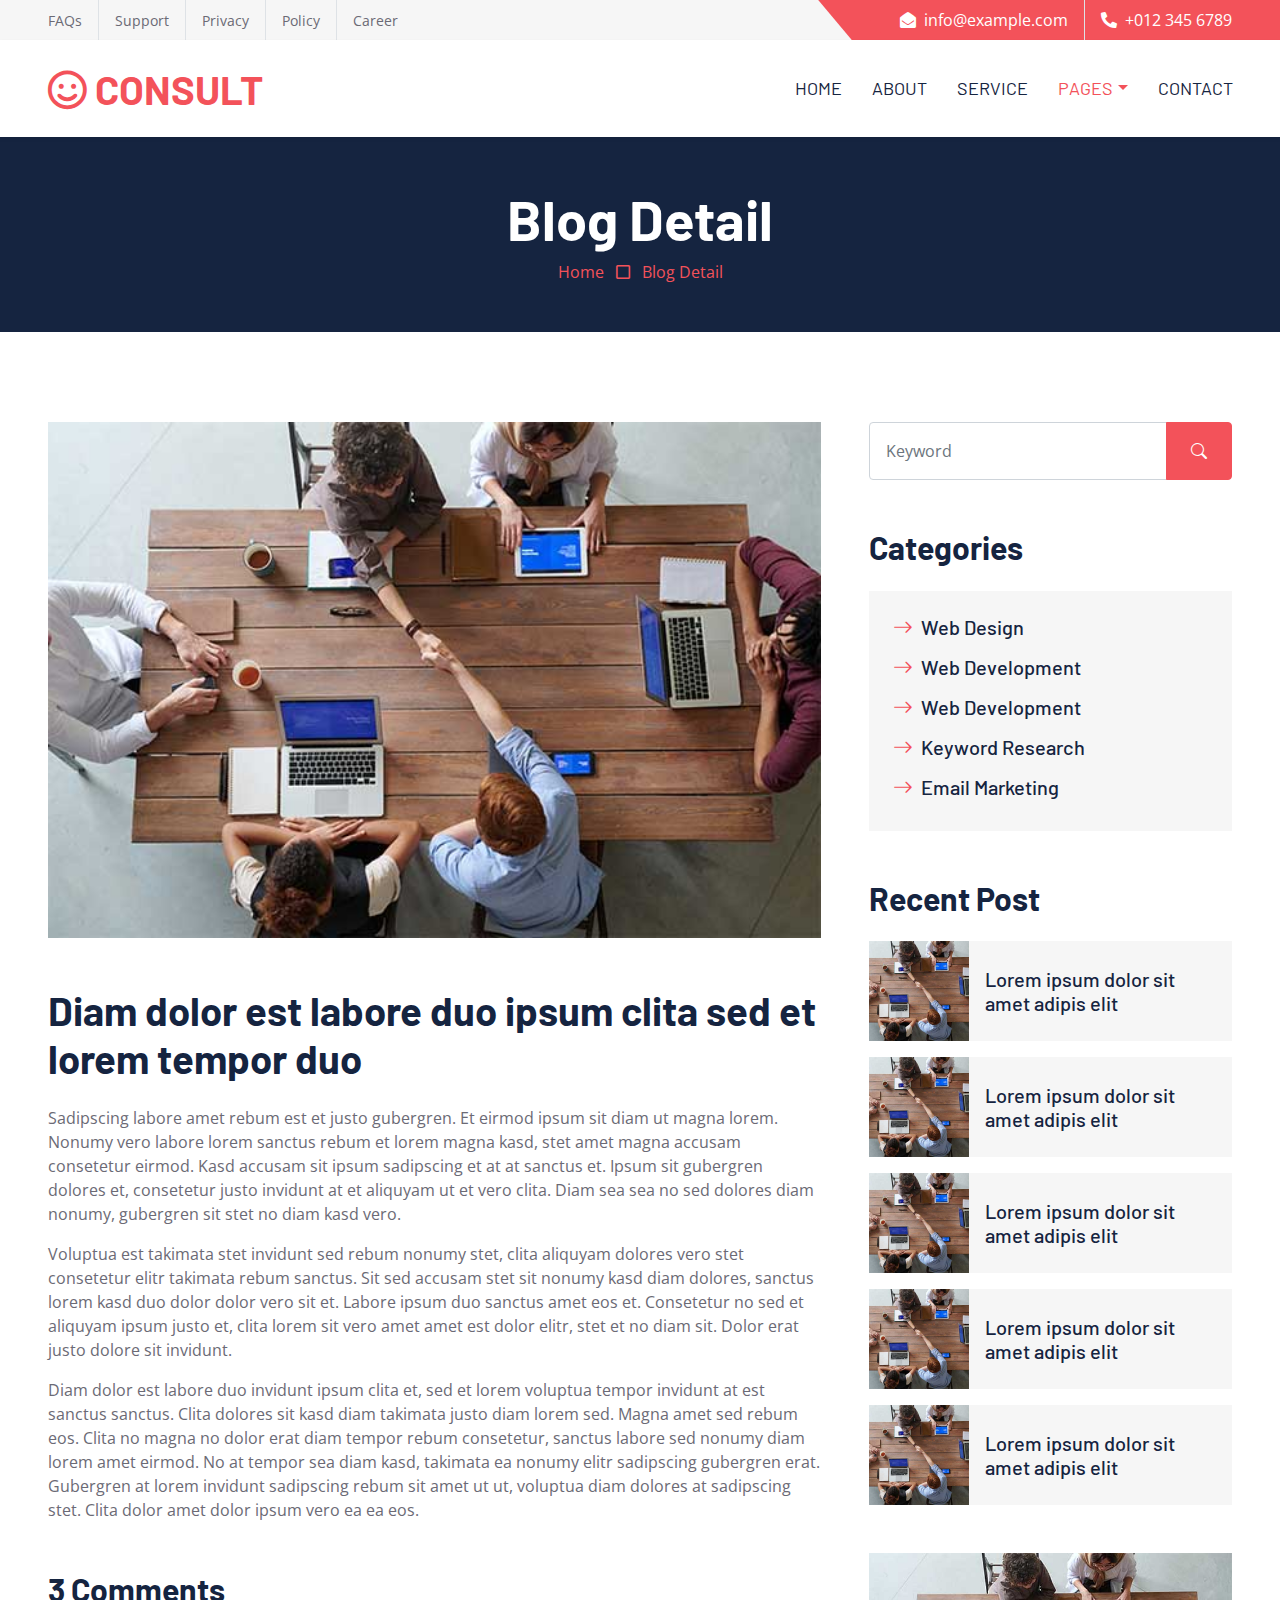
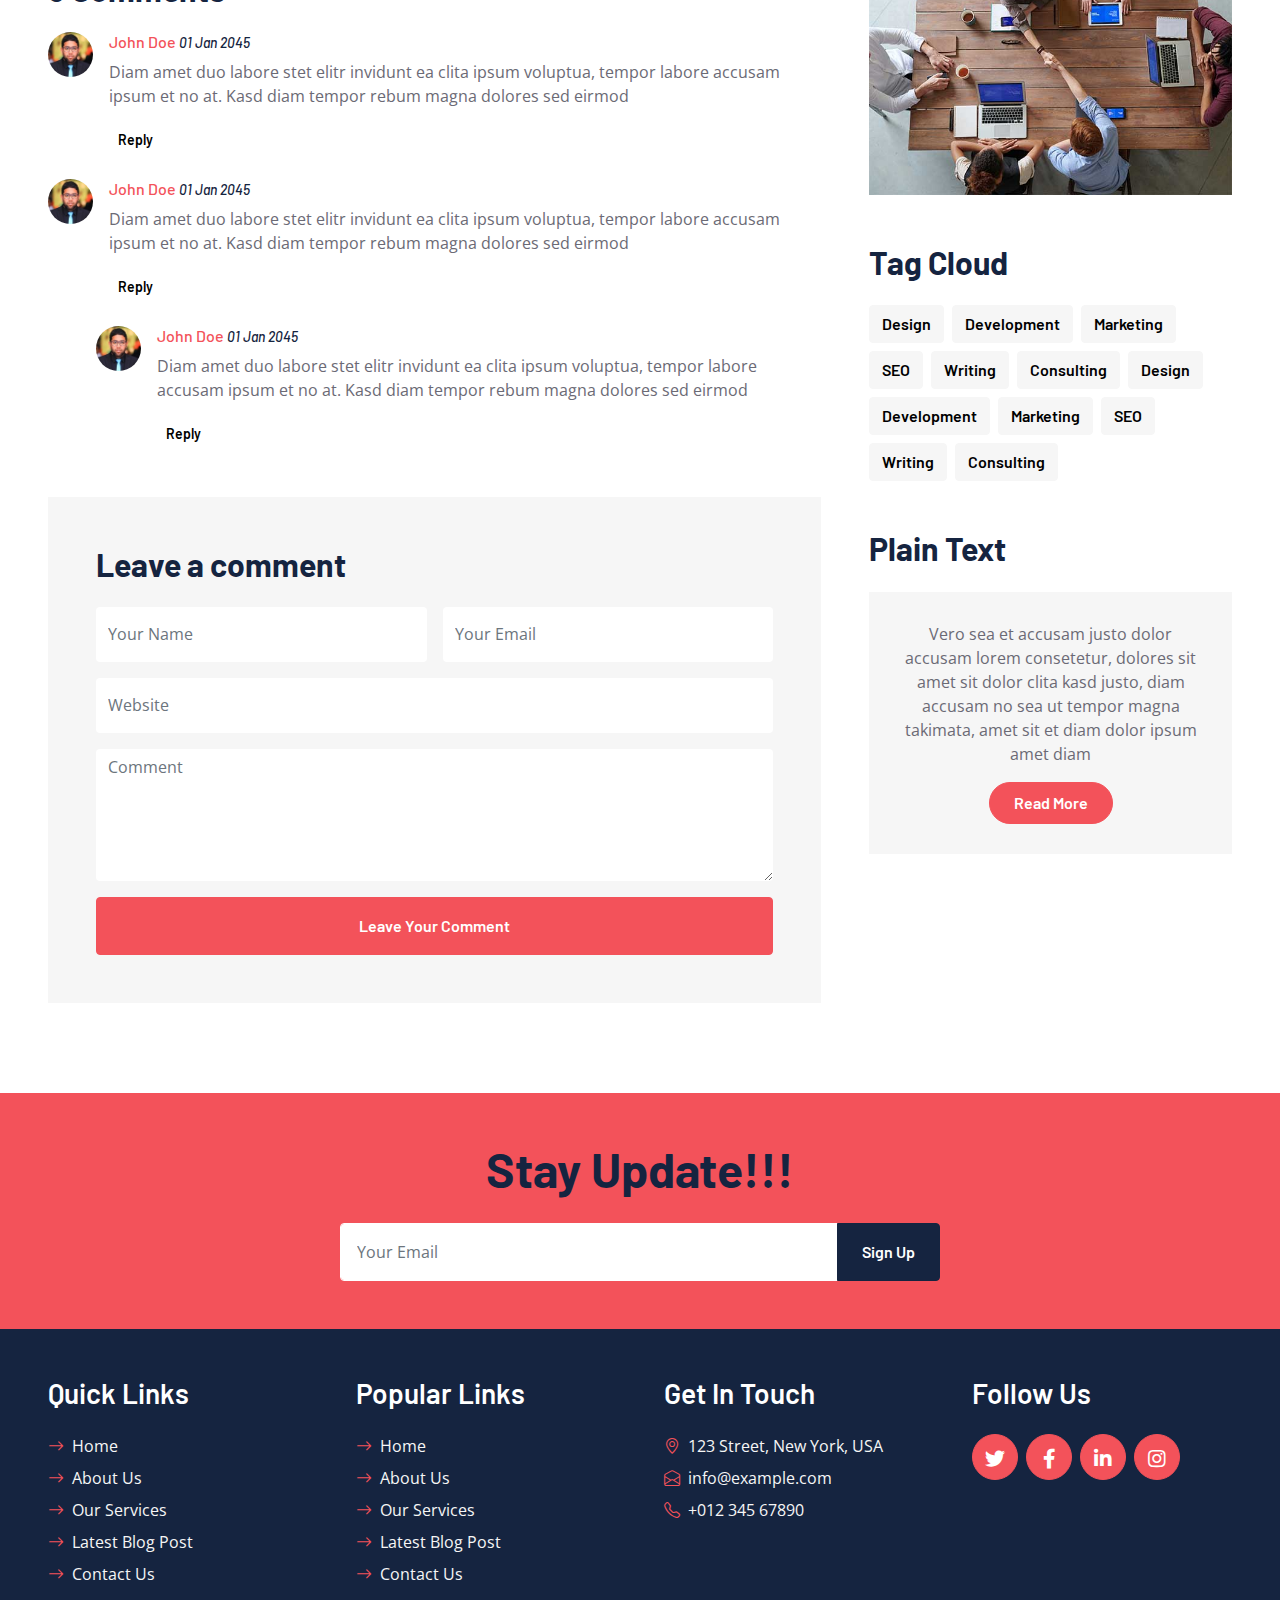
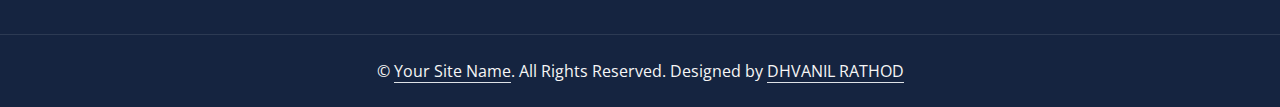
<file: detail.html>
<!DOCTYPE html>
<html lang="en">

<head>
    <meta charset="utf-8">
    <title>CONSULT - Consultancy Website Template</title>
    <meta content="width=device-width, initial-scale=1.0" name="viewport">
    <meta content="Free HTML Templates" name="keywords">
    <meta content="Free HTML Templates" name="description">

    <!-- Favicon -->
    <link href="img/favicon.ico" rel="icon">

    <!-- Google Web Fonts -->
    <link rel="preconnect" href="https://fonts.googleapis.com">
    <link rel="preconnect" href="https://fonts.gstatic.com" crossorigin>
    <link href="https://fonts.googleapis.com/css2?family=Barlow:wght@500;600;700&family=Open+Sans:wght@400;600&display=swap" rel="stylesheet"> 

    <!-- Icon Font Stylesheet -->
    <link href="https://cdnjs.cloudflare.com/ajax/libs/font-awesome/5.10.0/css/all.min.css" rel="stylesheet">
    <link href="https://cdn.jsdelivr.net/npm/bootstrap-icons@1.4.1/font/bootstrap-icons.css" rel="stylesheet">

    <!-- Libraries Stylesheet -->
    <link href="lib/owlcarousel/assets/owl.carousel.min.css" rel="stylesheet">

    <!-- Customized Bootstrap Stylesheet -->
    <link href="css/bootstrap.min.css" rel="stylesheet">

    <!-- Template Stylesheet -->
    <link href="css/style.css" rel="stylesheet">
</head>

<div>
    <!-- Topbar Start -->
    <div class="container-fluid bg-secondary ps-5 pe-0 d-none d-lg-block">
        <div class="row gx-0">
            <div class="col-md-6 text-center text-lg-start mb-2 mb-lg-0">
                <div class="d-inline-flex align-items-center">
                    <a class="text-body py-2 pe-3 border-end" href=""><small>FAQs</small></a>
                    <a class="text-body py-2 px-3 border-end" href=""><small>Support</small></a>
                    <a class="text-body py-2 px-3 border-end" href=""><small>Privacy</small></a>
                    <a class="text-body py-2 px-3 border-end" href=""><small>Policy</small></a>
                    <a class="text-body py-2 ps-3" href=""><small>Career</small></a>
                </div>
            </div>
            <div class="col-md-6 text-center text-lg-end">
                <div class="position-relative d-inline-flex align-items-center bg-primary text-white top-shape px-5">
                    <div class="me-3 pe-3 border-end py-2">
                        <p class="m-0"><i class="fa fa-envelope-open me-2"></i>info@example.com</p>
                    </div>
                    <div class="py-2">
                        <p class="m-0"><i class="fa fa-phone-alt me-2"></i>+012 345 6789</p>
                    </div>
                </div>
            </div>
        </div>
    </div>
    <!-- Topbar End -->


    <!-- Navbar Start -->
    <nav class="navbar navbar-expand-lg bg-white navbar-light shadow-sm px-5 py-3 py-lg-0">
        <a href="index.html" class="navbar-brand p-0">
            <h1 class="m-0 text-uppercase text-primary"><i class="far fa-smile text-primary me-2"></i>consult</h1>
        </a>
        <button class="navbar-toggler" type="button" data-bs-toggle="collapse" data-bs-target="#navbarCollapse">
            <span class="navbar-toggler-icon"></span>
        </button>
        <div class="collapse navbar-collapse" id="navbarCollapse">
            <div class="navbar-nav ms-auto py-0 me-n3">
                <a href="index.html" class="nav-item nav-link">Home</a>
                <a href="about.html" class="nav-item nav-link">About</a>
                <a href="service.html" class="nav-item nav-link">Service</a>
                <div class="nav-item dropdown">
                    <a href="#" class="nav-link dropdown-toggle active" data-bs-toggle="dropdown">Pages</a>
                    <div class="dropdown-menu m-0">
                        <a href="blog.html" class="dropdown-item">Blog Grid</a>
                        <a href="detail.html" class="dropdown-item active">Blog Detail</a>
                        <a href="feature.html" class="dropdown-item">Features</a>
                        <a href="quote.html" class="dropdown-item">Quote Form</a>
                        <a href="team.html" class="dropdown-item">The Team</a>
                        <a href="testimonial.html" class="dropdown-item">Testimonial</a>
                    </div>
                </div>
                <a href="contact.html" class="nav-item nav-link">Contact</a>
            </div>
        </div>
    </nav>
    <!-- Navbar End -->


    <!-- Page Header Start -->
    <div class="container-fluid bg-dark p-5">
        <div class="row">
            <div class="col-12 text-center">
                <h1 class="display-4 text-white">Blog Detail</h1>
                <a href="">Home</a>
                <i class="far fa-square text-primary px-2"></i>
                <a href="">Blog Detail</a>
            </div>
        </div>
    </div>
    <!-- Page Header End -->


    <!-- Blog Start -->
    <div class="container-fluid py-6 px-5">
        <div class="row g-5">
            <div class="col-lg-8">
                <!-- Blog Detail Start -->
                <div class="mb-5">
                    <img class="img-fluid w-100 mb-5" src="img/blog-1.jpg" alt="">
                    <h1 class="mb-4">Diam dolor est labore duo ipsum clita sed et lorem tempor duo</h1>
                    <p>Sadipscing labore amet rebum est et justo gubergren. Et eirmod ipsum sit diam ut
                        magna lorem. Nonumy vero labore lorem sanctus rebum et lorem magna kasd, stet
                        amet magna accusam consetetur eirmod. Kasd accusam sit ipsum sadipscing et at at
                        sanctus et. Ipsum sit gubergren dolores et, consetetur justo invidunt at et
                        aliquyam ut et vero clita. Diam sea sea no sed dolores diam nonumy, gubergren
                        sit stet no diam kasd vero.</p>
                    <p>Voluptua est takimata stet invidunt sed rebum nonumy stet, clita aliquyam dolores
                        vero stet consetetur elitr takimata rebum sanctus. Sit sed accusam stet sit
                        nonumy kasd diam dolores, sanctus lorem kasd duo dolor dolor vero sit et. Labore
                        ipsum duo sanctus amet eos et. Consetetur no sed et aliquyam ipsum justo et,
                        clita lorem sit vero amet amet est dolor elitr, stet et no diam sit. Dolor erat
                        justo dolore sit invidunt.</p>
                    <p>Diam dolor est labore duo invidunt ipsum clita et, sed et lorem voluptua tempor
                        invidunt at est sanctus sanctus. Clita dolores sit kasd diam takimata justo diam
                        lorem sed. Magna amet sed rebum eos. Clita no magna no dolor erat diam tempor
                        rebum consetetur, sanctus labore sed nonumy diam lorem amet eirmod. No at tempor
                        sea diam kasd, takimata ea nonumy elitr sadipscing gubergren erat. Gubergren at
                        lorem invidunt sadipscing rebum sit amet ut ut, voluptua diam dolores at
                        sadipscing stet. Clita dolor amet dolor ipsum vero ea ea eos.</p>
                </div>
                <!-- Blog Detail End -->

                <!-- Comment List Start -->
                <div class="mb-5">
                    <h2 class="mb-4">3 Comments</h2>
                    <div class="d-flex mb-4">
                        <img src="img/user.jpg" class="img-fluid rounded-circle" style="width: 45px; height: 45px;">
                        <div class="ps-3">
                            <h6><a href="">John Doe</a> <small><i>01 Jan 2045</i></small></h6>
                            <p>Diam amet duo labore stet elitr invidunt ea clita ipsum voluptua, tempor labore
                                accusam ipsum et no at. Kasd diam tempor rebum magna dolores sed eirmod</p>
                            <button class="btn btn-sm btn-light">Reply</button>
                        </div>
                    </div>
                    <div class="d-flex mb-4">
                        <img src="img/user.jpg" class="img-fluid rounded-circle" style="width: 45px; height: 45px;">
                        <div class="ps-3">
                            <h6><a href="">John Doe</a> <small><i>01 Jan 2045</i></small></h6>
                            <p>Diam amet duo labore stet elitr invidunt ea clita ipsum voluptua, tempor labore
                                accusam ipsum et no at. Kasd diam tempor rebum magna dolores sed eirmod</p>
                            <button class="btn btn-sm btn-light">Reply</button>
                        </div>
                    </div>
                    <div class="d-flex ms-5 mb-4">
                        <img src="img/user.jpg" class="img-fluid rounded-circle" style="width: 45px; height: 45px;">
                        <div class="ps-3">
                            <h6><a href="">John Doe</a> <small><i>01 Jan 2045</i></small></h6>
                            <p>Diam amet duo labore stet elitr invidunt ea clita ipsum voluptua, tempor labore
                                accusam ipsum et no at. Kasd diam tempor rebum magna dolores sed eirmod</p>
                            <button class="btn btn-sm btn-light">Reply</button>
                        </div>
                    </div>
                </div>
                <!-- Comment List End -->

                <!-- Comment Form Start -->
                <div class="bg-secondary p-5">
                    <h2 class="mb-4">Leave a comment</h2>
                    <form>
                        <div class="row g-3">
                            <div class="col-12 col-sm-6">
                                <input type="text" class="form-control bg-white border-0" placeholder="Your Name" style="height: 55px;">
                            </div>
                            <div class="col-12 col-sm-6">
                                <input type="email" class="form-control bg-white border-0" placeholder="Your Email" style="height: 55px;">
                            </div>
                            <div class="col-12">
                                <input type="text" class="form-control bg-white border-0" placeholder="Website" style="height: 55px;">
                            </div>
                            <div class="col-12">
                                <textarea class="form-control bg-white border-0" rows="5" placeholder="Comment"></textarea>
                            </div>
                            <div class="col-12">
                                <button class="btn btn-primary w-100 py-3" type="submit">Leave Your Comment</button>
                            </div>
                        </div>
                    </form>
                </div>
                <!-- Comment Form End -->
            </div>

            <!-- Sidebar Start -->
            <div class="col-lg-4">
                <!-- Search Form Start -->
                <div class="mb-5">
                    <div class="input-group">
                        <input type="text" class="form-control p-3" placeholder="Keyword">
                        <button class="btn btn-primary px-4"><i class="bi bi-search"></i></button>
                    </div>
                </div>
                <!-- Search Form End -->

                <!-- Category Start -->
                <div class="mb-5">
                    <h2 class="mb-4">Categories</h2>
                    <div class="d-flex flex-column justify-content-start bg-secondary p-4">
                        <a class="h5 mb-3" href="#"><i class="bi bi-arrow-right text-primary me-2"></i>Web Design</a>
                        <a class="h5 mb-3" href="#"><i class="bi bi-arrow-right text-primary me-2"></i>Web Development</a>
                        <a class="h5 mb-3" href="#"><i class="bi bi-arrow-right text-primary me-2"></i>Web Development</a>
                        <a class="h5 mb-3" href="#"><i class="bi bi-arrow-right text-primary me-2"></i>Keyword Research</a>
                        <a class="h5" href="#"><i class="bi bi-arrow-right text-primary me-2"></i>Email Marketing</a>
                    </div>
                </div>
                <!-- Category End -->

                <!-- Recent Post Start -->
                <div class="mb-5">
                    <h2 class="mb-4">Recent Post</h2>
                    <div class="d-flex mb-3">
                        <img class="img-fluid" src="img/blog-1.jpg" style="width: 100px; height: 100px; object-fit: cover;" alt="">
                        <a href="" class="h5 d-flex align-items-center bg-secondary px-3 mb-0">Lorem ipsum dolor sit amet adipis elit
                        </a>
                    </div>
                    <div class="d-flex mb-3">
                        <img class="img-fluid" src="img/blog-1.jpg" style="width: 100px; height: 100px; object-fit: cover;" alt="">
                        <a href="" class="h5 d-flex align-items-center bg-secondary px-3 mb-0">Lorem ipsum dolor sit amet adipis elit
                        </a>
                    </div>
                    <div class="d-flex mb-3">
                        <img class="img-fluid" src="img/blog-1.jpg" style="width: 100px; height: 100px; object-fit: cover;" alt="">
                        <a href="" class="h5 d-flex align-items-center bg-secondary px-3 mb-0">Lorem ipsum dolor sit amet adipis elit
                        </a>
                    </div>
                    <div class="d-flex mb-3">
                        <img class="img-fluid" src="img/blog-1.jpg" style="width: 100px; height: 100px; object-fit: cover;" alt="">
                        <a href="" class="h5 d-flex align-items-center bg-secondary px-3 mb-0">Lorem ipsum dolor sit amet adipis elit
                        </a>
                    </div>
                    <div class="d-flex">
                        <img class="img-fluid" src="img/blog-1.jpg" style="width: 100px; height: 100px; object-fit: cover;" alt="">
                        <a href="" class="h5 d-flex align-items-center bg-secondary px-3 mb-0">Lorem ipsum dolor sit amet adipis elit
                        </a>
                    </div>
                </div>
                <!-- Recent Post End -->

                <!-- Image Start -->
                <div class="mb-5">
                    <img src="img/blog-1.jpg" alt="" class="img-fluid">
                </div>
                <!-- Image End -->

                <!-- Tags Start -->
                <div class="mb-5">
                    <h2 class="mb-4">Tag Cloud</h2>
                    <div class="d-flex flex-wrap m-n1">
                        <a href="" class="btn btn-secondary m-1">Design</a>
                        <a href="" class="btn btn-secondary m-1">Development</a>
                        <a href="" class="btn btn-secondary m-1">Marketing</a>
                        <a href="" class="btn btn-secondary m-1">SEO</a>
                        <a href="" class="btn btn-secondary m-1">Writing</a>
                        <a href="" class="btn btn-secondary m-1">Consulting</a>
                        <a href="" class="btn btn-secondary m-1">Design</a>
                        <a href="" class="btn btn-secondary m-1">Development</a>
                        <a href="" class="btn btn-secondary m-1">Marketing</a>
                        <a href="" class="btn btn-secondary m-1">SEO</a>
                        <a href="" class="btn btn-secondary m-1">Writing</a>
                        <a href="" class="btn btn-secondary m-1">Consulting</a>
                    </div>
                </div>
                <!-- Tags End -->

                <!-- Plain Text Start -->
                <div>
                    <h2 class="mb-4">Plain Text</h2>
                    <div class="bg-secondary text-center" style="padding: 30px;">
                        <p>Vero sea et accusam justo dolor accusam lorem consetetur, dolores sit amet sit dolor clita kasd justo, diam accusam no sea ut tempor magna takimata, amet sit et diam dolor ipsum amet diam</p>
                        <a href="" class="btn btn-primary rounded-pill py-2 px-4">Read More</a>
                    </div>
                </div>
                <!-- Plain Text End -->
            </div>
            <!-- Sidebar End -->
        </div>
    </div>
    <!-- Blog End -->


    <!-- Footer Start -->
    <div class="container-fluid bg-primary text-secondary p-5">
        <div class="row g-5">
            <div class="col-12 text-center">
                <h1 class="display-5 mb-4">Stay Update!!!</h1>
                <form class="mx-auto" style="max-width: 600px;">
                    <div class="input-group">
                        <input type="text" class="form-control border-white p-3" placeholder="Your Email">
                        <button class="btn btn-dark px-4">Sign Up</button>
                    </div>
                </form>
            </div>
        </div>
    </div>
    <div class="container-fluid bg-dark text-secondary p-5">
        <div class="row g-5">
            <div class="col-lg-3 col-md-6">
                <h3 class="text-white mb-4">Quick Links</h3>
                <div class="d-flex flex-column justify-content-start">
                    <a class="text-secondary mb-2" href="#"><i class="bi bi-arrow-right text-primary me-2"></i>Home</a>
                    <a class="text-secondary mb-2" href="#"><i class="bi bi-arrow-right text-primary me-2"></i>About Us</a>
                    <a class="text-secondary mb-2" href="#"><i class="bi bi-arrow-right text-primary me-2"></i>Our Services</a>
                    <a class="text-secondary mb-2" href="#"><i class="bi bi-arrow-right text-primary me-2"></i>Latest Blog Post</a>
                    <a class="text-secondary" href="#"><i class="bi bi-arrow-right text-primary me-2"></i>Contact Us</a>
                </div>
            </div>
            <div class="col-lg-3 col-md-6">
                <h3 class="text-white mb-4">Popular Links</h3>
                <div class="d-flex flex-column justify-content-start">
                    <a class="text-secondary mb-2" href="#"><i class="bi bi-arrow-right text-primary me-2"></i>Home</a>
                    <a class="text-secondary mb-2" href="#"><i class="bi bi-arrow-right text-primary me-2"></i>About Us</a>
                    <a class="text-secondary mb-2" href="#"><i class="bi bi-arrow-right text-primary me-2"></i>Our Services</a>
                    <a class="text-secondary mb-2" href="#"><i class="bi bi-arrow-right text-primary me-2"></i>Latest Blog Post</a>
                    <a class="text-secondary" href="#"><i class="bi bi-arrow-right text-primary me-2"></i>Contact Us</a>
                </div>
            </div>
            <div class="col-lg-3 col-md-6">
                <h3 class="text-white mb-4">Get In Touch</h3>
                <p class="mb-2"><i class="bi bi-geo-alt text-primary me-2"></i>123 Street, New York, USA</p>
                <p class="mb-2"><i class="bi bi-envelope-open text-primary me-2"></i>info@example.com</p>
                <p class="mb-0"><i class="bi bi-telephone text-primary me-2"></i>+012 345 67890</p>
            </div>
            <div class="col-lg-3 col-md-6">
                <h3 class="text-white mb-4">Follow Us</h3>
                <div class="d-flex">
                    <a class="btn btn-lg btn-primary btn-lg-square rounded-circle me-2" href="#"><i class="fab fa-twitter fw-normal"></i></a>
                    <a class="btn btn-lg btn-primary btn-lg-square rounded-circle me-2" href="#"><i class="fab fa-facebook-f fw-normal"></i></a>
                    <a class="btn btn-lg btn-primary btn-lg-square rounded-circle me-2" href="#"><i class="fab fa-linkedin-in fw-normal"></i></a>
                    <a class="btn btn-lg btn-primary btn-lg-square rounded-circle" href="#"><i class="fab fa-instagram fw-normal"></i></a>
                </div>
            </div>
        </div>
    </div>
    <div class="container-fluid bg-dark text-secondary text-center border-top py-4 px-5" style="border-color: rgba(256, 256, 256, .1) !important;">
        <p class="m-0">&copy; <a class="text-secondary border-bottom" href="#">Your Site Name</a>. All Rights Reserved. Designed by <a class="text-secondary border-bottom" href="https://htmlcodex.com">DHVANIL RATHOD</a></p>
    </div>
    <!-- Footer End -->


    <!-- Back to Top -->
    <a href="#" class="btn btn-lg btn-primary btn-lg-square rounded-circle back-to-top"><i class="bi bi-arrow-up"></i></a>


    <!-- JavaScript Libraries -->
    <script src="https://code.jquery.com/jquery-3.4.1.min.js"></script>
    <script src="https://cdn.jsdelivr.net/npm/bootstrap@5.0.0/dist/js/bootstrap.bundle.min.js"></script>
    <script src="lib/easing/easing.min.js"></script>
    <script src="lib/waypoints/waypoints.min.js"></script>
    <script src="lib/owlcarousel/owl.carousel.min.js"></script>

    <!-- Template Javascript -->
    <script src="js/main.js"></script>
</body>

</html>
</file>
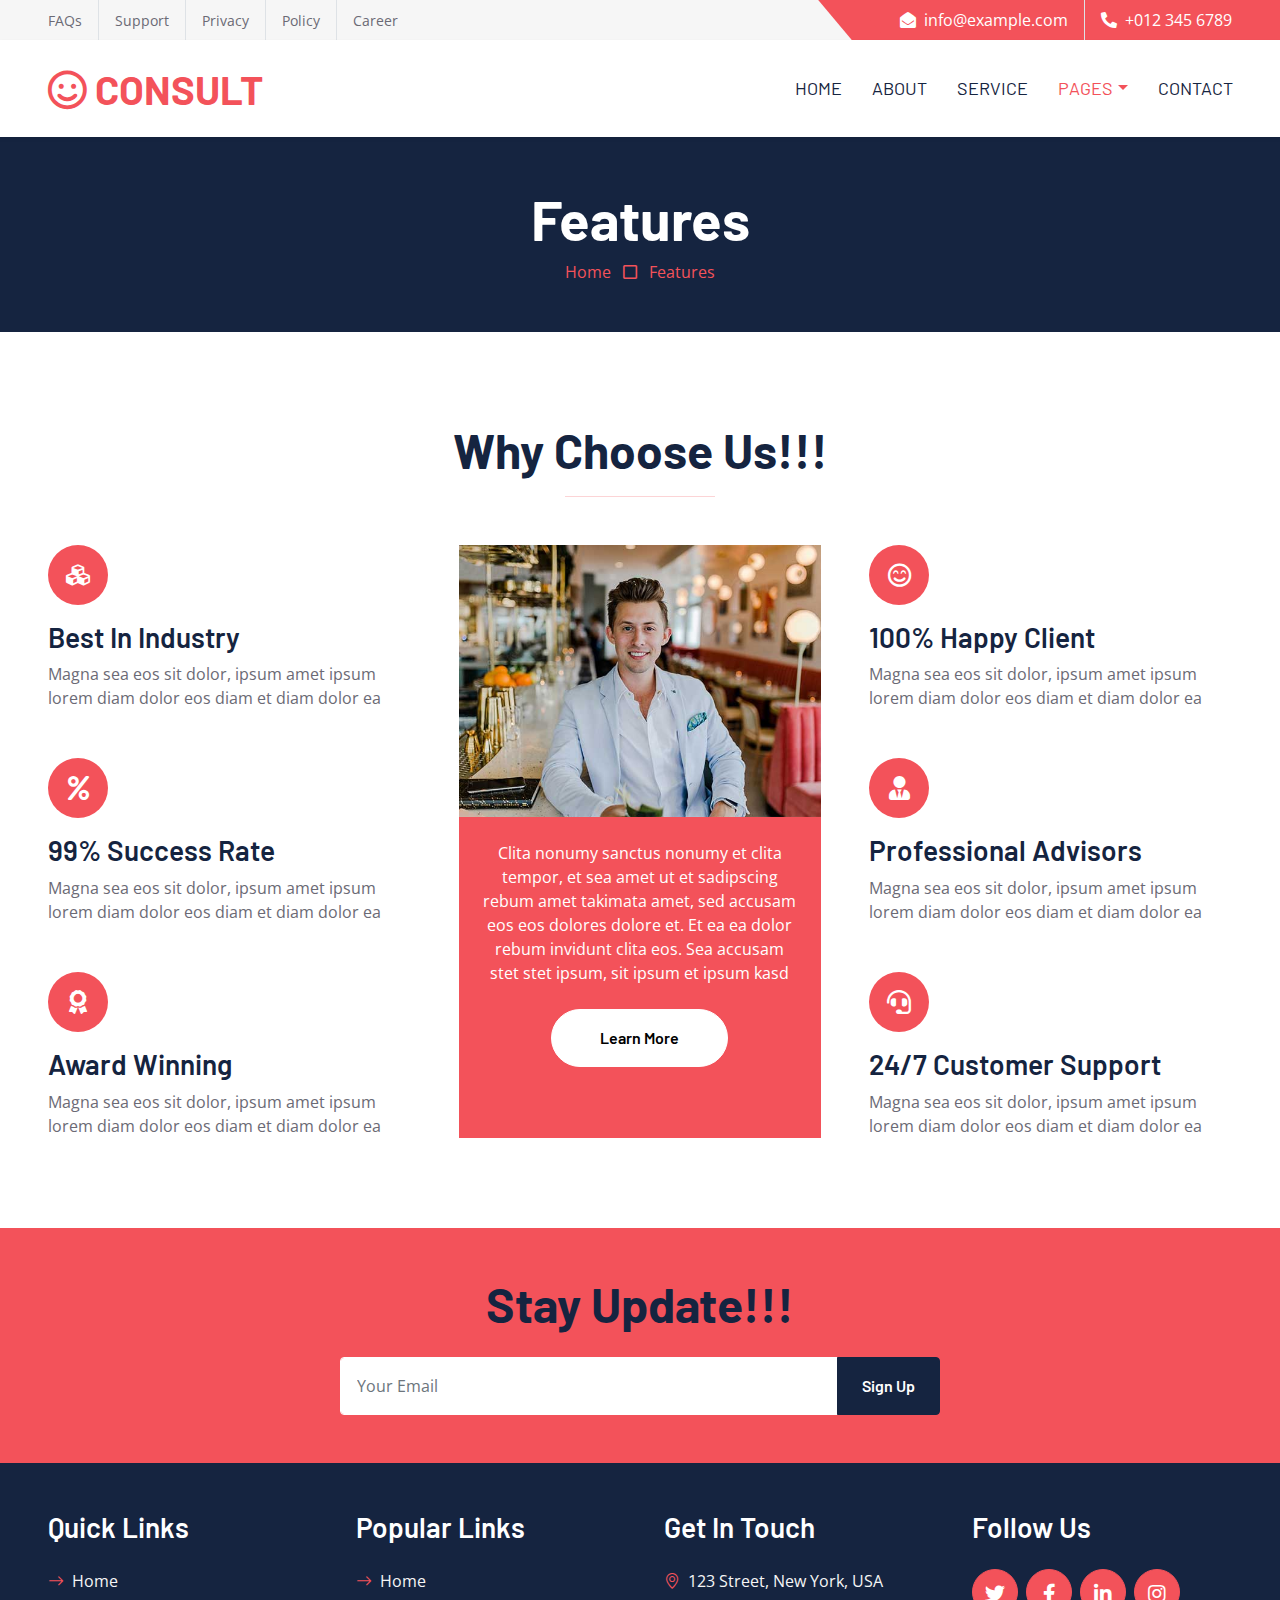
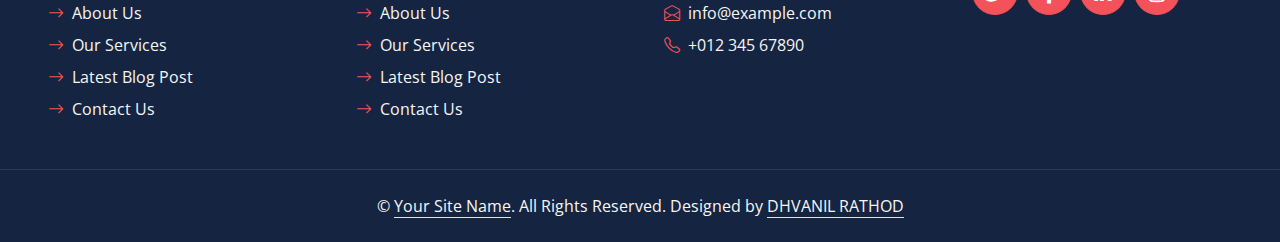
<file: feature.html>
<!DOCTYPE html>
<html lang="en">

<head>
    <meta charset="utf-8">
    <title>CONSULT - Consultancy Website Template</title>
    <meta content="width=device-width, initial-scale=1.0" name="viewport">
    <meta content="Free HTML Templates" name="keywords">
    <meta content="Free HTML Templates" name="description">

    <!-- Favicon -->
    <link href="img/favicon.ico" rel="icon">

    <!-- Google Web Fonts -->
    <link rel="preconnect" href="https://fonts.googleapis.com">
    <link rel="preconnect" href="https://fonts.gstatic.com" crossorigin>
    <link href="https://fonts.googleapis.com/css2?family=Barlow:wght@500;600;700&family=Open+Sans:wght@400;600&display=swap" rel="stylesheet"> 

    <!-- Icon Font Stylesheet -->
    <link href="https://cdnjs.cloudflare.com/ajax/libs/font-awesome/5.10.0/css/all.min.css" rel="stylesheet">
    <link href="https://cdn.jsdelivr.net/npm/bootstrap-icons@1.4.1/font/bootstrap-icons.css" rel="stylesheet">

    <!-- Libraries Stylesheet -->
    <link href="lib/owlcarousel/assets/owl.carousel.min.css" rel="stylesheet">

    <!-- Customized Bootstrap Stylesheet -->
    <link href="css/bootstrap.min.css" rel="stylesheet">

    <!-- Template Stylesheet -->
    <link href="css/style.css" rel="stylesheet">
</head>

<div>
    <!-- Topbar Start -->
    <div class="container-fluid bg-secondary ps-5 pe-0 d-none d-lg-block">
        <div class="row gx-0">
            <div class="col-md-6 text-center text-lg-start mb-2 mb-lg-0">
                <div class="d-inline-flex align-items-center">
                    <a class="text-body py-2 pe-3 border-end" href=""><small>FAQs</small></a>
                    <a class="text-body py-2 px-3 border-end" href=""><small>Support</small></a>
                    <a class="text-body py-2 px-3 border-end" href=""><small>Privacy</small></a>
                    <a class="text-body py-2 px-3 border-end" href=""><small>Policy</small></a>
                    <a class="text-body py-2 ps-3" href=""><small>Career</small></a>
                </div>
            </div>
            <div class="col-md-6 text-center text-lg-end">
                <div class="position-relative d-inline-flex align-items-center bg-primary text-white top-shape px-5">
                    <div class="me-3 pe-3 border-end py-2">
                        <p class="m-0"><i class="fa fa-envelope-open me-2"></i>info@example.com</p>
                    </div>
                    <div class="py-2">
                        <p class="m-0"><i class="fa fa-phone-alt me-2"></i>+012 345 6789</p>
                    </div>
                </div>
            </div>
        </div>
    </div>
    <!-- Topbar End -->


    <!-- Navbar Start -->
    <nav class="navbar navbar-expand-lg bg-white navbar-light shadow-sm px-5 py-3 py-lg-0">
        <a href="index.html" class="navbar-brand p-0">
            <h1 class="m-0 text-uppercase text-primary"><i class="far fa-smile text-primary me-2"></i>consult</h1>
        </a>
        <button class="navbar-toggler" type="button" data-bs-toggle="collapse" data-bs-target="#navbarCollapse">
            <span class="navbar-toggler-icon"></span>
        </button>
        <div class="collapse navbar-collapse" id="navbarCollapse">
            <div class="navbar-nav ms-auto py-0 me-n3">
                <a href="index.html" class="nav-item nav-link">Home</a>
                <a href="about.html" class="nav-item nav-link">About</a>
                <a href="service.html" class="nav-item nav-link">Service</a>
                <div class="nav-item dropdown">
                    <a href="#" class="nav-link dropdown-toggle active" data-bs-toggle="dropdown">Pages</a>
                    <div class="dropdown-menu m-0">
                        <a href="blog.html" class="dropdown-item">Blog Grid</a>
                        <a href="detail.html" class="dropdown-item">Blog Detail</a>
                        <a href="feature.html" class="dropdown-item active">Features</a>
                        <a href="quote.html" class="dropdown-item">Quote Form</a>
                        <a href="team.html" class="dropdown-item">The Team</a>
                        <a href="testimonial.html" class="dropdown-item">Testimonial</a>
                    </div>
                </div>
                <a href="contact.html" class="nav-item nav-link">Contact</a>
            </div>
        </div>
    </nav>
    <!-- Navbar End -->


    <!-- Page Header Start -->
    <div class="container-fluid bg-dark p-5">
        <div class="row">
            <div class="col-12 text-center">
                <h1 class="display-4 text-white">Features</h1>
                <a href="">Home</a>
                <i class="far fa-square text-primary px-2"></i>
                <a href="">Features</a>
            </div>
        </div>
    </div>
    <!-- Page Header End -->


    <!-- Features Start -->
    <div class="container-fluid py-6 px-5">
        <div class="text-center mx-auto mb-5" style="max-width: 600px;">
            <h1 class="display-5 mb-0">Why Choose Us!!!</h1>
            <hr class="w-25 mx-auto bg-primary">
        </div>
        <div class="row g-5">
            <div class="col-lg-4">
                <div class="row g-5">
                    <div class="col-12">
                        <div class="bg-primary rounded-circle d-flex align-items-center justify-content-center mb-3" style="width: 60px; height: 60px;">
                            <i class="fa fa-cubes fs-4 text-white"></i>
                        </div>
                        <h3>Best In Industry</h3>
                        <p class="mb-0">Magna sea eos sit dolor, ipsum amet ipsum lorem diam dolor eos diam et diam dolor ea</p>
                    </div>
                    <div class="col-12">
                        <div class="bg-primary rounded-circle d-flex align-items-center justify-content-center mb-3" style="width: 60px; height: 60px;">
                            <i class="fa fa-percent fs-4 text-white"></i>
                        </div>
                        <h3>99% Success Rate</h3>
                        <p class="mb-0">Magna sea eos sit dolor, ipsum amet ipsum lorem diam dolor eos diam et diam dolor ea</p>
                    </div>
                    <div class="col-12">
                        <div class="bg-primary rounded-circle d-flex align-items-center justify-content-center mb-3" style="width: 60px; height: 60px;">
                            <i class="fa fa-award fs-4 text-white"></i>
                        </div>
                        <h3>Award Winning</h3>
                        <p class="mb-0">Magna sea eos sit dolor, ipsum amet ipsum lorem diam dolor eos diam et diam dolor ea</p>
                    </div>
                </div>
            </div>
            <div class="col-lg-4">
                <div class="d-block bg-primary h-100 text-center">
                    <img class="img-fluid" src="img/feature.jpg" alt="">
                    <div class="p-4">
                        <p class="text-white mb-4">Clita nonumy sanctus nonumy et clita tempor, et sea amet ut et sadipscing rebum amet takimata amet, sed accusam eos eos dolores dolore et. Et ea ea dolor rebum invidunt clita eos. Sea accusam stet stet ipsum, sit ipsum et ipsum kasd</p>
                        <a href="" class="btn btn-light py-md-3 px-md-5 rounded-pill mb-2">Learn More</a>
                    </div>
                </div>
            </div>
            <div class="col-lg-4">
                <div class="row g-5">
                    <div class="col-12">
                        <div class="bg-primary rounded-circle d-flex align-items-center justify-content-center mb-3" style="width: 60px; height: 60px;">
                            <i class="far fa-smile-beam fs-4 text-white"></i>
                        </div>
                        <h3>100% Happy Client</h3>
                        <p class="mb-0">Magna sea eos sit dolor, ipsum amet ipsum lorem diam dolor eos diam et diam dolor ea</p>
                    </div>
                    <div class="col-12">
                        <div class="bg-primary rounded-circle d-flex align-items-center justify-content-center mb-3" style="width: 60px; height: 60px;">
                            <i class="fa fa-user-tie fs-4 text-white"></i>
                        </div>
                        <h3>Professional Advisors</h3>
                        <p class="mb-0">Magna sea eos sit dolor, ipsum amet ipsum lorem diam dolor eos diam et diam dolor ea</p>
                    </div>
                    <div class="col-12">
                        <div class="bg-primary rounded-circle d-flex align-items-center justify-content-center mb-3" style="width: 60px; height: 60px;">
                            <i class="fa fa-headset fs-4 text-white"></i>
                        </div>
                        <h3>24/7 Customer Support</h3>
                        <p class="mb-0">Magna sea eos sit dolor, ipsum amet ipsum lorem diam dolor eos diam et diam dolor ea</p>
                    </div>
                </div>
            </div>
        </div>
    </div>
    <!-- Features Start -->
    

    <!-- Footer Start -->
    <div class="container-fluid bg-primary text-secondary p-5">
        <div class="row g-5">
            <div class="col-12 text-center">
                <h1 class="display-5 mb-4">Stay Update!!!</h1>
                <form class="mx-auto" style="max-width: 600px;">
                    <div class="input-group">
                        <input type="text" class="form-control border-white p-3" placeholder="Your Email">
                        <button class="btn btn-dark px-4">Sign Up</button>
                    </div>
                </form>
            </div>
        </div>
    </div>
    <div class="container-fluid bg-dark text-secondary p-5">
        <div class="row g-5">
            <div class="col-lg-3 col-md-6">
                <h3 class="text-white mb-4">Quick Links</h3>
                <div class="d-flex flex-column justify-content-start">
                    <a class="text-secondary mb-2" href="#"><i class="bi bi-arrow-right text-primary me-2"></i>Home</a>
                    <a class="text-secondary mb-2" href="#"><i class="bi bi-arrow-right text-primary me-2"></i>About Us</a>
                    <a class="text-secondary mb-2" href="#"><i class="bi bi-arrow-right text-primary me-2"></i>Our Services</a>
                    <a class="text-secondary mb-2" href="#"><i class="bi bi-arrow-right text-primary me-2"></i>Latest Blog Post</a>
                    <a class="text-secondary" href="#"><i class="bi bi-arrow-right text-primary me-2"></i>Contact Us</a>
                </div>
            </div>
            <div class="col-lg-3 col-md-6">
                <h3 class="text-white mb-4">Popular Links</h3>
                <div class="d-flex flex-column justify-content-start">
                    <a class="text-secondary mb-2" href="#"><i class="bi bi-arrow-right text-primary me-2"></i>Home</a>
                    <a class="text-secondary mb-2" href="#"><i class="bi bi-arrow-right text-primary me-2"></i>About Us</a>
                    <a class="text-secondary mb-2" href="#"><i class="bi bi-arrow-right text-primary me-2"></i>Our Services</a>
                    <a class="text-secondary mb-2" href="#"><i class="bi bi-arrow-right text-primary me-2"></i>Latest Blog Post</a>
                    <a class="text-secondary" href="#"><i class="bi bi-arrow-right text-primary me-2"></i>Contact Us</a>
                </div>
            </div>
            <div class="col-lg-3 col-md-6">
                <h3 class="text-white mb-4">Get In Touch</h3>
                <p class="mb-2"><i class="bi bi-geo-alt text-primary me-2"></i>123 Street, New York, USA</p>
                <p class="mb-2"><i class="bi bi-envelope-open text-primary me-2"></i>info@example.com</p>
                <p class="mb-0"><i class="bi bi-telephone text-primary me-2"></i>+012 345 67890</p>
            </div>
            <div class="col-lg-3 col-md-6">
                <h3 class="text-white mb-4">Follow Us</h3>
                <div class="d-flex">
                    <a class="btn btn-lg btn-primary btn-lg-square rounded-circle me-2" href="#"><i class="fab fa-twitter fw-normal"></i></a>
                    <a class="btn btn-lg btn-primary btn-lg-square rounded-circle me-2" href="#"><i class="fab fa-facebook-f fw-normal"></i></a>
                    <a class="btn btn-lg btn-primary btn-lg-square rounded-circle me-2" href="#"><i class="fab fa-linkedin-in fw-normal"></i></a>
                    <a class="btn btn-lg btn-primary btn-lg-square rounded-circle" href="#"><i class="fab fa-instagram fw-normal"></i></a>
                </div>
            </div>
        </div>
    </div>
    <div class="container-fluid bg-dark text-secondary text-center border-top py-4 px-5" style="border-color: rgba(256, 256, 256, .1) !important;">
        <p class="m-0">&copy; <a class="text-secondary border-bottom" href="#">Your Site Name</a>. All Rights Reserved. Designed by <a class="text-secondary border-bottom" href="https://htmlcodex.com">DHVANIL RATHOD</a></p>
    </div>
    <!-- Footer End -->


    <!-- Back to Top -->
    <a href="#" class="btn btn-lg btn-primary btn-lg-square rounded-circle back-to-top"><i class="bi bi-arrow-up"></i></a>


    <!-- JavaScript Libraries -->
    <script src="https://code.jquery.com/jquery-3.4.1.min.js"></script>
    <script src="https://cdn.jsdelivr.net/npm/bootstrap@5.0.0/dist/js/bootstrap.bundle.min.js"></script>
    <script src="lib/easing/easing.min.js"></script>
    <script src="lib/waypoints/waypoints.min.js"></script>
    <script src="lib/owlcarousel/owl.carousel.min.js"></script>

    <!-- Template Javascript -->
    <script src="js/main.js"></script>
</body>

</html>
</file>
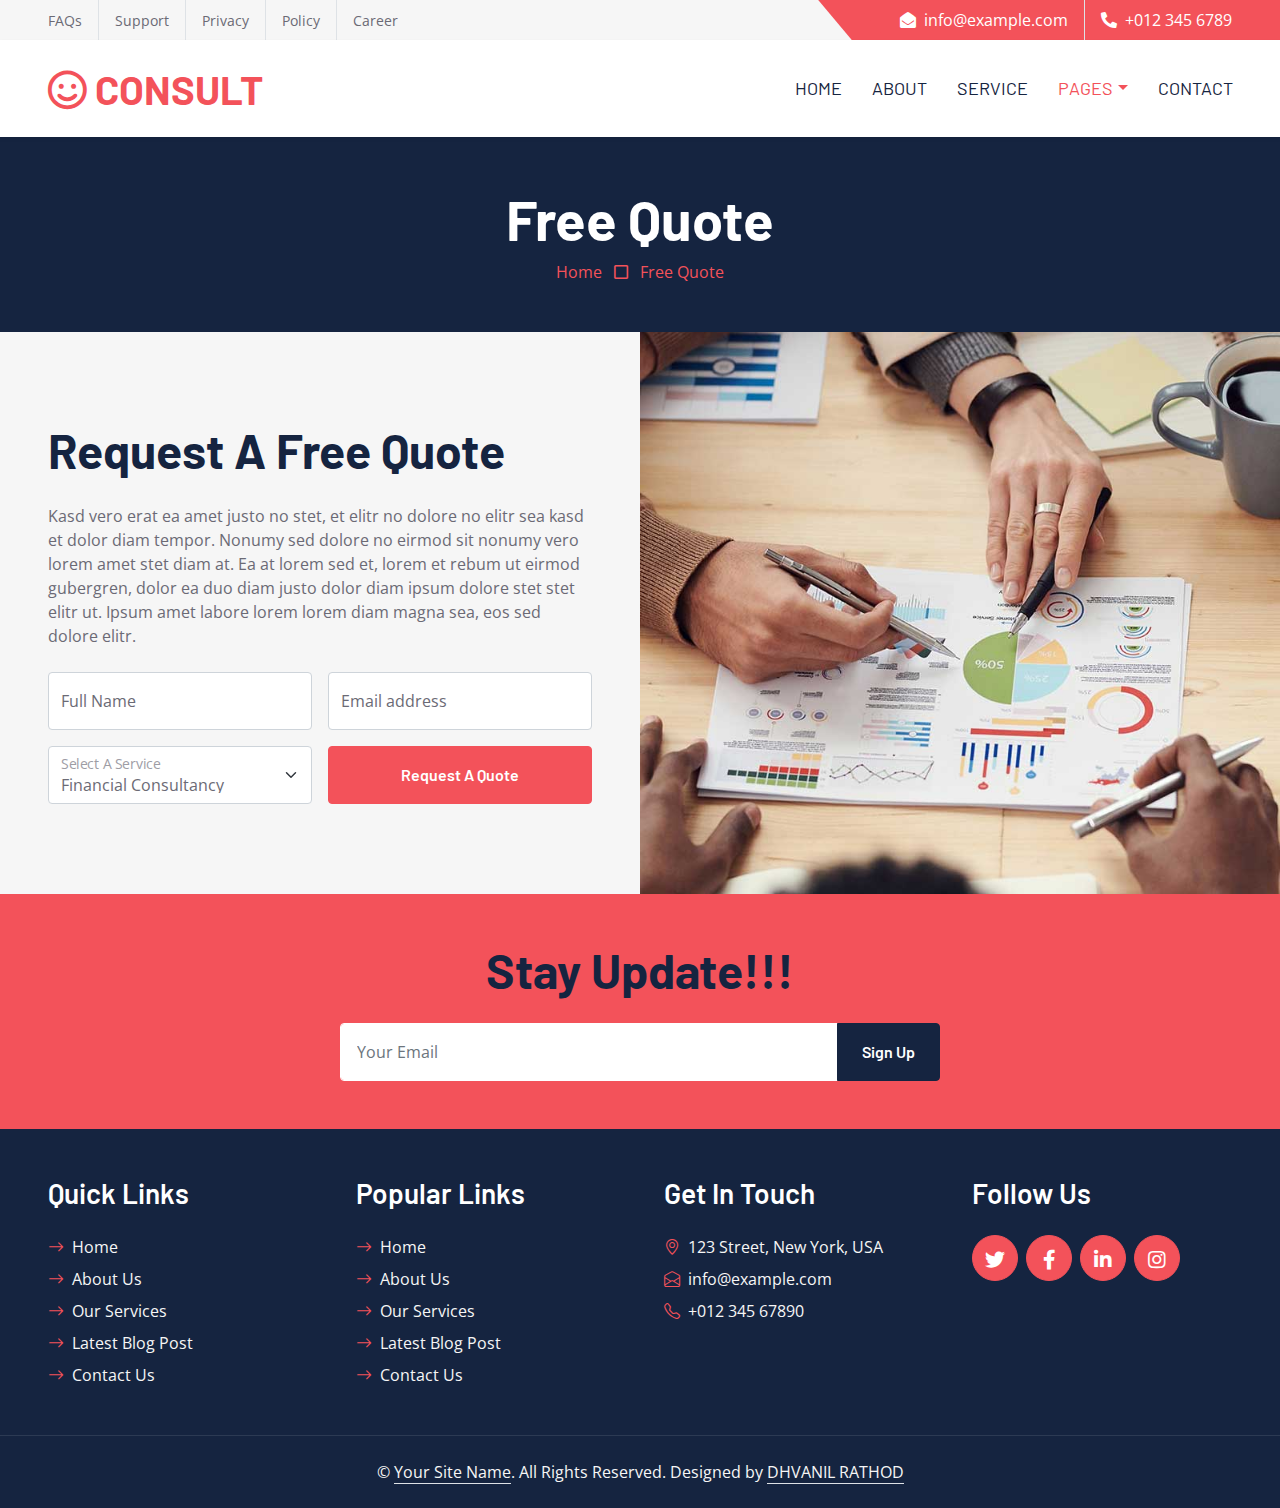
<file: quote.html>
<!DOCTYPE html>
<html lang="en">

<head>
    <meta charset="utf-8">
    <title>CONSULT - Consultancy Website Template</title>
    <meta content="width=device-width, initial-scale=1.0" name="viewport">
    <meta content="Free HTML Templates" name="keywords">
    <meta content="Free HTML Templates" name="description">

    <!-- Favicon -->
    <link href="img/favicon.ico" rel="icon">

    <!-- Google Web Fonts -->
    <link rel="preconnect" href="https://fonts.googleapis.com">
    <link rel="preconnect" href="https://fonts.gstatic.com" crossorigin>
    <link href="https://fonts.googleapis.com/css2?family=Barlow:wght@500;600;700&family=Open+Sans:wght@400;600&display=swap" rel="stylesheet"> 

    <!-- Icon Font Stylesheet -->
    <link href="https://cdnjs.cloudflare.com/ajax/libs/font-awesome/5.10.0/css/all.min.css" rel="stylesheet">
    <link href="https://cdn.jsdelivr.net/npm/bootstrap-icons@1.4.1/font/bootstrap-icons.css" rel="stylesheet">

    <!-- Libraries Stylesheet -->
    <link href="lib/owlcarousel/assets/owl.carousel.min.css" rel="stylesheet">

    <!-- Customized Bootstrap Stylesheet -->
    <link href="css/bootstrap.min.css" rel="stylesheet">

    <!-- Template Stylesheet -->
    <link href="css/style.css" rel="stylesheet">
</head>

<div>
    <!-- Topbar Start -->
    <div class="container-fluid bg-secondary ps-5 pe-0 d-none d-lg-block">
        <div class="row gx-0">
            <div class="col-md-6 text-center text-lg-start mb-2 mb-lg-0">
                <div class="d-inline-flex align-items-center">
                    <a class="text-body py-2 pe-3 border-end" href=""><small>FAQs</small></a>
                    <a class="text-body py-2 px-3 border-end" href=""><small>Support</small></a>
                    <a class="text-body py-2 px-3 border-end" href=""><small>Privacy</small></a>
                    <a class="text-body py-2 px-3 border-end" href=""><small>Policy</small></a>
                    <a class="text-body py-2 ps-3" href=""><small>Career</small></a>
                </div>
            </div>
            <div class="col-md-6 text-center text-lg-end">
                <div class="position-relative d-inline-flex align-items-center bg-primary text-white top-shape px-5">
                    <div class="me-3 pe-3 border-end py-2">
                        <p class="m-0"><i class="fa fa-envelope-open me-2"></i>info@example.com</p>
                    </div>
                    <div class="py-2">
                        <p class="m-0"><i class="fa fa-phone-alt me-2"></i>+012 345 6789</p>
                    </div>
                </div>
            </div>
        </div>
    </div>
    <!-- Topbar End -->


    <!-- Navbar Start -->
    <nav class="navbar navbar-expand-lg bg-white navbar-light shadow-sm px-5 py-3 py-lg-0">
        <a href="index.html" class="navbar-brand p-0">
            <h1 class="m-0 text-uppercase text-primary"><i class="far fa-smile text-primary me-2"></i>consult</h1>
        </a>
        <button class="navbar-toggler" type="button" data-bs-toggle="collapse" data-bs-target="#navbarCollapse">
            <span class="navbar-toggler-icon"></span>
        </button>
        <div class="collapse navbar-collapse" id="navbarCollapse">
            <div class="navbar-nav ms-auto py-0 me-n3">
                <a href="index.html" class="nav-item nav-link">Home</a>
                <a href="about.html" class="nav-item nav-link">About</a>
                <a href="service.html" class="nav-item nav-link">Service</a>
                <div class="nav-item dropdown">
                    <a href="#" class="nav-link dropdown-toggle active" data-bs-toggle="dropdown">Pages</a>
                    <div class="dropdown-menu m-0">
                        <a href="blog.html" class="dropdown-item">Blog Grid</a>
                        <a href="detail.html" class="dropdown-item">Blog Detail</a>
                        <a href="feature.html" class="dropdown-item">Features</a>
                        <a href="quote.html" class="dropdown-item active">Quote Form</a>
                        <a href="team.html" class="dropdown-item">The Team</a>
                        <a href="testimonial.html" class="dropdown-item">Testimonial</a>
                    </div>
                </div>
                <a href="contact.html" class="nav-item nav-link">Contact</a>
            </div>
        </div>
    </nav>
    <!-- Navbar End -->


    <!-- Page Header Start -->
    <div class="container-fluid bg-dark p-5">
        <div class="row">
            <div class="col-12 text-center">
                <h1 class="display-4 text-white">Free Quote</h1>
                <a href="">Home</a>
                <i class="far fa-square text-primary px-2"></i>
                <a href="">Free Quote</a>
            </div>
        </div>
    </div>
    <!-- Page Header End -->


    <!-- Quote Start -->
    <div class="container-fluid bg-secondary px-0">
        <div class="row g-0">
            <div class="col-lg-6 py-6 px-5">
                <h1 class="display-5 mb-4">Request A Free Quote</h1>
                <p class="mb-4">Kasd vero erat ea amet justo no stet, et elitr no dolore no elitr sea kasd et dolor diam tempor. Nonumy sed dolore no eirmod sit nonumy vero lorem amet stet diam at. Ea at lorem sed et, lorem et rebum ut eirmod gubergren, dolor ea duo diam justo dolor diam ipsum dolore stet stet elitr ut. Ipsum amet labore lorem lorem diam magna sea, eos sed dolore elitr.</p>
                <form>
                    <div class="row gx-3">
                        <div class="col-6">
                            <div class="form-floating">
                                <input type="text" class="form-control" id="form-floating-1" placeholder="John Doe">
                                <label for="form-floating-1">Full Name</label>
                            </div>
                        </div>
                        <div class="col-6">
                            <div class="form-floating mb-3">
                                <input type="email" class="form-control" id="form-floating-2" placeholder="name@example.com">
                                <label for="form-floating-2">Email address</label>
                            </div>
                        </div>
                        <div class="col-6">
                            <div class="form-floating">
                                <select class="form-select" id="floatingSelect" aria-label="Financial Consultancy">
                                    <option selected>Financial Consultancy</option>
                                    <option value="1">Strategy Consultancy</option>
                                    <option value="2">Tax Consultancy</option>
                                </select>
                                <label for="floatingSelect">Select A Service</label>
                            </div>
                        </div>
                        <div class="col-6">
                            <button class="btn btn-primary w-100 h-100" type="submit">Request A Quote</button>
                        </div>
                    </div>
                </form>
            </div>
            <div class="col-lg-6" style="min-height: 400px;">
                <div class="position-relative h-100">
                    <img class="position-absolute w-100 h-100" src="img/quote.jpg" style="object-fit: cover;">
                </div>
            </div>
        </div>
    </div>
    <!-- Quote End -->
    

    <!-- Footer Start -->
    <div class="container-fluid bg-primary text-secondary p-5">
        <div class="row g-5">
            <div class="col-12 text-center">
                <h1 class="display-5 mb-4">Stay Update!!!</h1>
                <form class="mx-auto" style="max-width: 600px;">
                    <div class="input-group">
                        <input type="text" class="form-control border-white p-3" placeholder="Your Email">
                        <button class="btn btn-dark px-4">Sign Up</button>
                    </div>
                </form>
            </div>
        </div>
    </div>
    <div class="container-fluid bg-dark text-secondary p-5">
        <div class="row g-5">
            <div class="col-lg-3 col-md-6">
                <h3 class="text-white mb-4">Quick Links</h3>
                <div class="d-flex flex-column justify-content-start">
                    <a class="text-secondary mb-2" href="#"><i class="bi bi-arrow-right text-primary me-2"></i>Home</a>
                    <a class="text-secondary mb-2" href="#"><i class="bi bi-arrow-right text-primary me-2"></i>About Us</a>
                    <a class="text-secondary mb-2" href="#"><i class="bi bi-arrow-right text-primary me-2"></i>Our Services</a>
                    <a class="text-secondary mb-2" href="#"><i class="bi bi-arrow-right text-primary me-2"></i>Latest Blog Post</a>
                    <a class="text-secondary" href="#"><i class="bi bi-arrow-right text-primary me-2"></i>Contact Us</a>
                </div>
            </div>
            <div class="col-lg-3 col-md-6">
                <h3 class="text-white mb-4">Popular Links</h3>
                <div class="d-flex flex-column justify-content-start">
                    <a class="text-secondary mb-2" href="#"><i class="bi bi-arrow-right text-primary me-2"></i>Home</a>
                    <a class="text-secondary mb-2" href="#"><i class="bi bi-arrow-right text-primary me-2"></i>About Us</a>
                    <a class="text-secondary mb-2" href="#"><i class="bi bi-arrow-right text-primary me-2"></i>Our Services</a>
                    <a class="text-secondary mb-2" href="#"><i class="bi bi-arrow-right text-primary me-2"></i>Latest Blog Post</a>
                    <a class="text-secondary" href="#"><i class="bi bi-arrow-right text-primary me-2"></i>Contact Us</a>
                </div>
            </div>
            <div class="col-lg-3 col-md-6">
                <h3 class="text-white mb-4">Get In Touch</h3>
                <p class="mb-2"><i class="bi bi-geo-alt text-primary me-2"></i>123 Street, New York, USA</p>
                <p class="mb-2"><i class="bi bi-envelope-open text-primary me-2"></i>info@example.com</p>
                <p class="mb-0"><i class="bi bi-telephone text-primary me-2"></i>+012 345 67890</p>
            </div>
            <div class="col-lg-3 col-md-6">
                <h3 class="text-white mb-4">Follow Us</h3>
                <div class="d-flex">
                    <a class="btn btn-lg btn-primary btn-lg-square rounded-circle me-2" href="#"><i class="fab fa-twitter fw-normal"></i></a>
                    <a class="btn btn-lg btn-primary btn-lg-square rounded-circle me-2" href="#"><i class="fab fa-facebook-f fw-normal"></i></a>
                    <a class="btn btn-lg btn-primary btn-lg-square rounded-circle me-2" href="#"><i class="fab fa-linkedin-in fw-normal"></i></a>
                    <a class="btn btn-lg btn-primary btn-lg-square rounded-circle" href="#"><i class="fab fa-instagram fw-normal"></i></a>
                </div>
            </div>
        </div>
    </div>
    <div class="container-fluid bg-dark text-secondary text-center border-top py-4 px-5" style="border-color: rgba(256, 256, 256, .1) !important;">
        <p class="m-0">&copy; <a class="text-secondary border-bottom" href="#">Your Site Name</a>. All Rights Reserved. Designed by <a class="text-secondary border-bottom" href="https://htmlcodex.com">DHVANIL RATHOD</a></p>
    </div>
    <!-- Footer End -->


    <!-- Back to Top -->
    <a href="#" class="btn btn-lg btn-primary btn-lg-square rounded-circle back-to-top"><i class="bi bi-arrow-up"></i></a>


    <!-- JavaScript Libraries -->
    <script src="https://code.jquery.com/jquery-3.4.1.min.js"></script>
    <script src="https://cdn.jsdelivr.net/npm/bootstrap@5.0.0/dist/js/bootstrap.bundle.min.js"></script>
    <script src="lib/easing/easing.min.js"></script>
    <script src="lib/waypoints/waypoints.min.js"></script>
    <script src="lib/owlcarousel/owl.carousel.min.js"></script>

    <!-- Template Javascript -->
    <script src="js/main.js"></script>
</body>

</html>
</file>
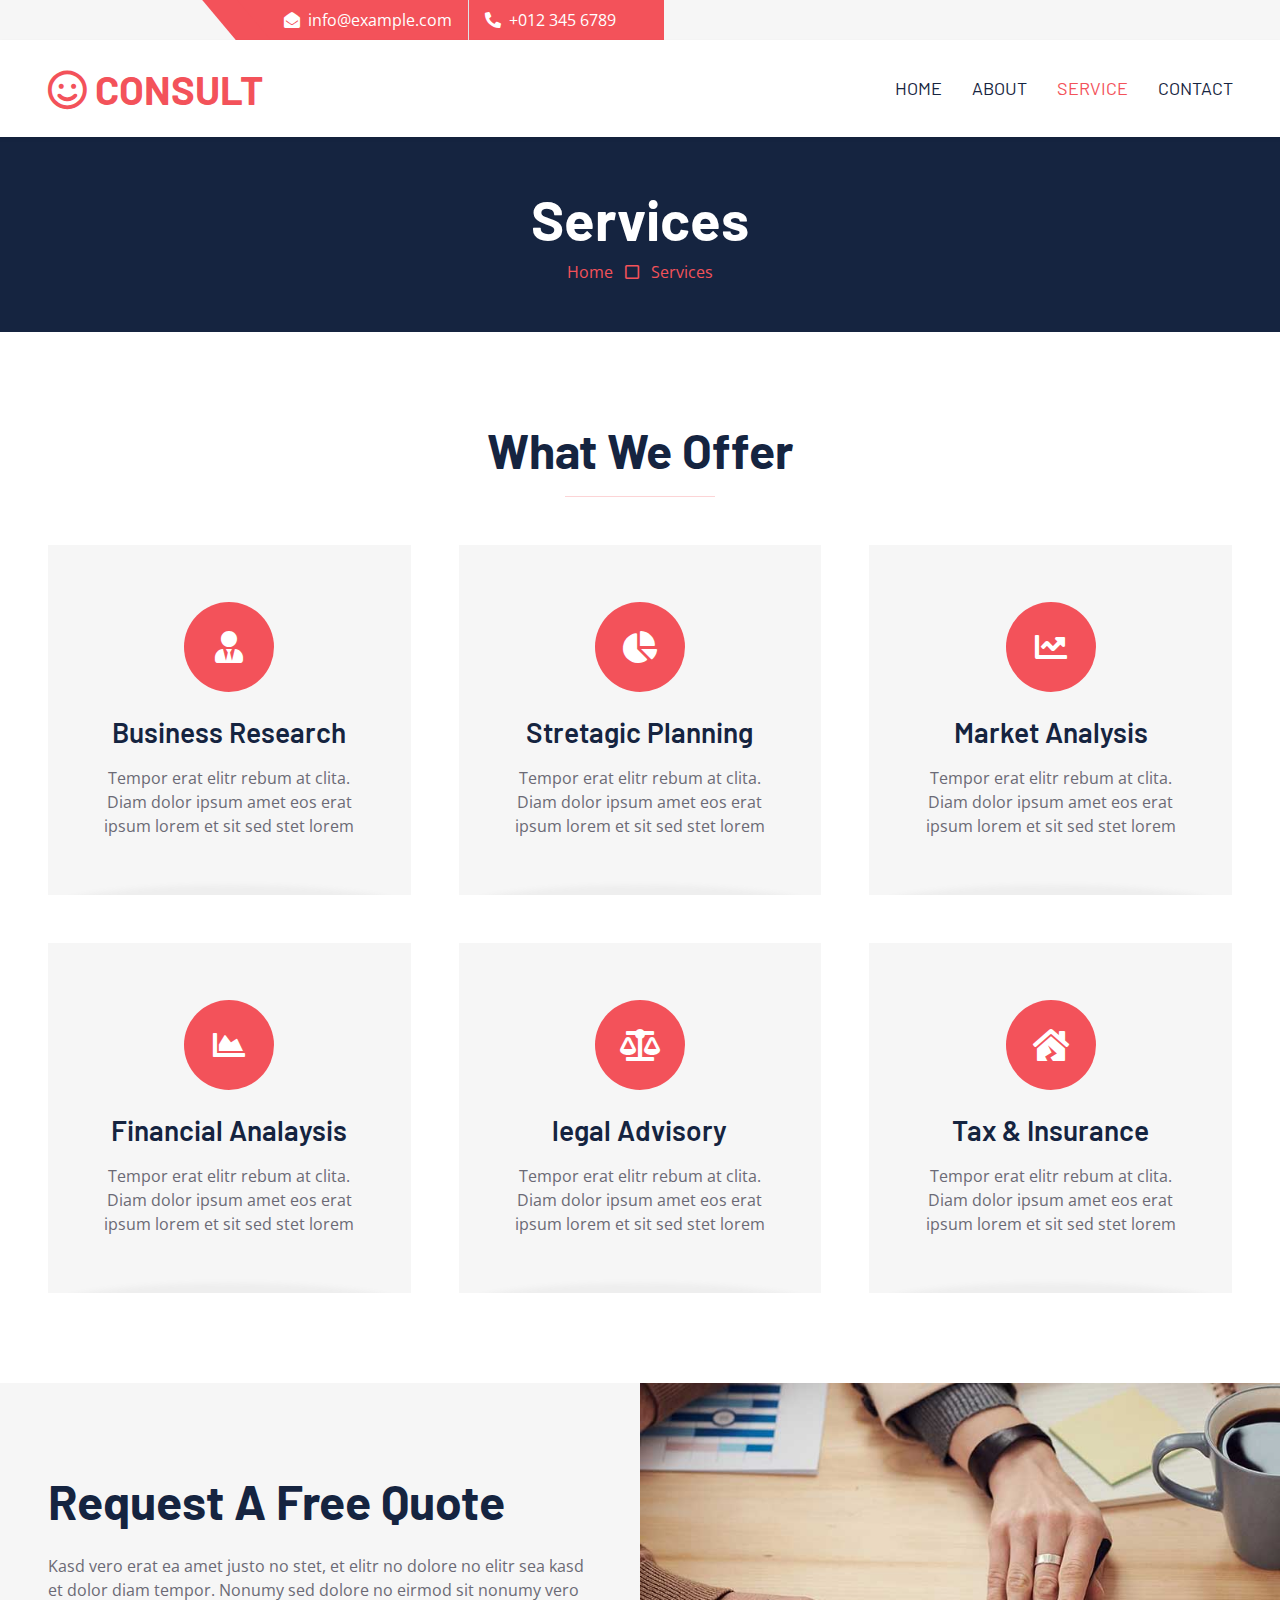
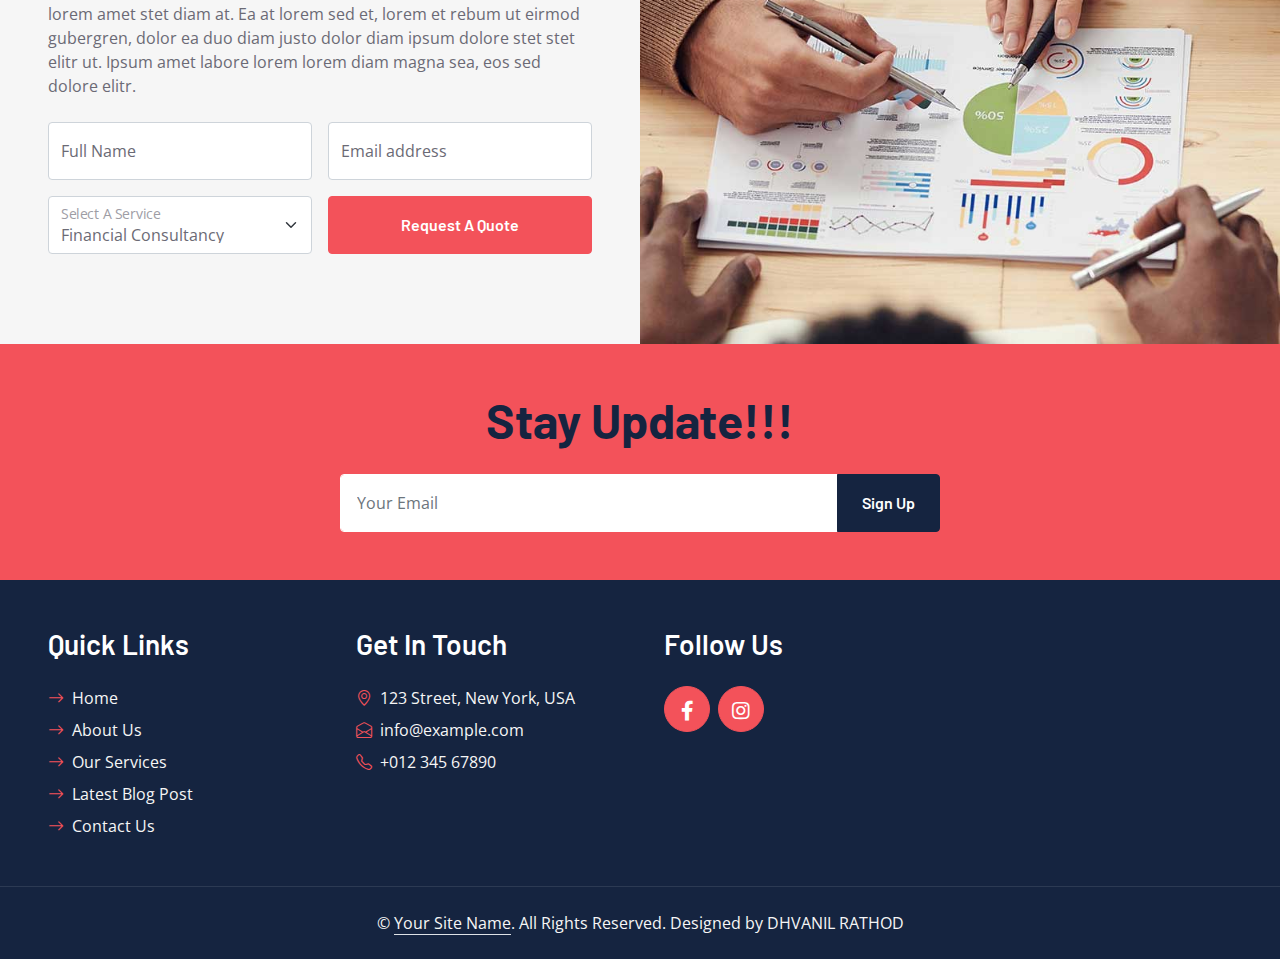
<file: service.html>
<!DOCTYPE html>
<html lang="en">

<head>
    <meta charset="utf-8">
    <title>CONSULT - Consultancy Website Template</title>
    <meta content="width=device-width, initial-scale=1.0" name="viewport">
    <meta content="Free HTML Templates" name="keywords">
    <meta content="Free HTML Templates" name="description">

    <!-- Favicon -->
    <link href="img/favicon.ico" rel="icon">

    <!-- Google Web Fonts -->
    <link rel="preconnect" href="https://fonts.googleapis.com">
    <link rel="preconnect" href="https://fonts.gstatic.com" crossorigin>
    <link href="https://fonts.googleapis.com/css2?family=Barlow:wght@500;600;700&family=Open+Sans:wght@400;600&display=swap" rel="stylesheet"> 

    <!-- Icon Font Stylesheet -->
    <link href="https://cdnjs.cloudflare.com/ajax/libs/font-awesome/5.10.0/css/all.min.css" rel="stylesheet">
    <link href="https://cdn.jsdelivr.net/npm/bootstrap-icons@1.4.1/font/bootstrap-icons.css" rel="stylesheet">

    <!-- Libraries Stylesheet -->
    <link href="lib/owlcarousel/assets/owl.carousel.min.css" rel="stylesheet">

    <!-- Customized Bootstrap Stylesheet -->
    <link href="css/bootstrap.min.css" rel="stylesheet">

    <!-- Template Stylesheet -->
    <link href="css/style.css" rel="stylesheet">
</head>

<div>
    <!-- Topbar Start -->
    <div class="container-fluid bg-secondary ps-5 pe-0 d-none d-lg-block">
        <div class="row gx-0">
            <!-- <div class="col-md-6 text-center text-lg-start mb-2 mb-lg-0">
                <div class="d-inline-flex align-items-center">
                    <a class="text-body py-2 pe-3 border-end" href=""><small>FAQs</small></a>
                    <a class="text-body py-2 px-3 border-end" href=""><small>Support</small></a>
                    <a class="text-body py-2 px-3 border-end" href=""><small>Privacy</small></a>
                    <a class="text-body py-2 px-3 border-end" href=""><small>Policy</small></a>
                    <a class="text-body py-2 ps-3" href=""><small>Career</small></a>
                </div>
            </div> -->
            <div class="col-md-6 text-center text-lg-end">
                <div class="position-relative d-inline-flex align-items-center bg-primary text-white top-shape px-5">
                    <div class="me-3 pe-3 border-end py-2">
                        <p class="m-0"><i class="fa fa-envelope-open me-2"></i>info@example.com</p>
                    </div>
                    <div class="py-2">
                        <p class="m-0"><i class="fa fa-phone-alt me-2"></i>+012 345 6789</p>
                    </div>
                </div>
            </div>
        </div>
    </div>
    <!-- Topbar End -->


    <!-- Navbar Start -->
    <nav class="navbar navbar-expand-lg bg-white navbar-light shadow-sm px-5 py-3 py-lg-0">
        <a href="index.html" class="navbar-brand p-0">
            <h1 class="m-0 text-uppercase text-primary"><i class="far fa-smile text-primary me-2"></i>consult</h1>
        </a>
        <button class="navbar-toggler" type="button" data-bs-toggle="collapse" data-bs-target="#navbarCollapse">
            <span class="navbar-toggler-icon"></span>
        </button>
        <div class="collapse navbar-collapse" id="navbarCollapse">
            <div class="navbar-nav ms-auto py-0 me-n3">
                <a href="index.html" class="nav-item nav-link">Home</a>
                <a href="about.html" class="nav-item nav-link">About</a>
                <a href="service.html" class="nav-item nav-link active">Service</a>
                <div class="nav-item dropdown">
                    <!-- <a href="#" class="nav-link dropdown-toggle" data-bs-toggle="dropdown">Pages</a> -->
                    <!-- <div class="dropdown-menu m-0">
                        <a href="blog.html" class="dropdown-item">Blog Grid</a>
                        <a href="detail.html" class="dropdown-item">Blog Detail</a>
                        <a href="feature.html" class="dropdown-item">Features</a>
                        <a href="quote.html" class="dropdown-item">Quote Form</a>
                        <a href="team.html" class="dropdown-item">The Team</a>
                        <a href="testimonial.html" class="dropdown-item">Testimonial</a>
                    </div> -->
                </div>
                <a href="contact.html" class="nav-item nav-link">Contact</a>
            </div>
        </div>
    </nav>
    <!-- Navbar End -->


    <!-- Page Header Start -->
    <div class="container-fluid bg-dark p-5">
        <div class="row">
            <div class="col-12 text-center">
                <h1 class="display-4 text-white">Services</h1>
                <a href="">Home</a>
                <i class="far fa-square text-primary px-2"></i>
                <a href="">Services</a>
            </div>
        </div>
    </div>
    <!-- Page Header End -->
    

    <!-- Services Start -->
    <div class="container-fluid py-6 px-5">
        <div class="text-center mx-auto mb-5" style="max-width: 600px;">
            <h1 class="display-5 mb-0">What We Offer</h1>
            <hr class="w-25 mx-auto bg-primary">
        </div>
        <div class="row g-5">
            <div class="col-lg-4 col-md-6">
                <div class="service-item bg-secondary text-center px-5">
                    <div class="d-flex align-items-center justify-content-center bg-primary text-white rounded-circle mx-auto mb-4" style="width: 90px; height: 90px;">
                        <i class="fa fa-user-tie fa-2x"></i>
                    </div>
                    <h3 class="mb-3">Business Research</h3>
                    <p class="mb-0">Tempor erat elitr rebum at clita. Diam dolor ipsum amet eos erat ipsum lorem et sit sed stet lorem</p>
                </div>
            </div>
            <div class="col-lg-4 col-md-6">
                <div class="service-item bg-secondary text-center px-5">
                    <div class="d-flex align-items-center justify-content-center bg-primary text-white rounded-circle mx-auto mb-4" style="width: 90px; height: 90px;">
                        <i class="fa fa-chart-pie fa-2x"></i>
                    </div>
                    <h3 class="mb-3">Stretagic Planning</h3>
                    <p class="mb-0">Tempor erat elitr rebum at clita. Diam dolor ipsum amet eos erat ipsum lorem et sit sed stet lorem</p>
                </div>
            </div>
            <div class="col-lg-4 col-md-6">
                <div class="service-item bg-secondary text-center px-5">
                    <div class="d-flex align-items-center justify-content-center bg-primary text-white rounded-circle mx-auto mb-4" style="width: 90px; height: 90px;">
                        <i class="fa fa-chart-line fa-2x"></i>
                    </div>
                    <h3 class="mb-3">Market Analysis</h3>
                    <p class="mb-0">Tempor erat elitr rebum at clita. Diam dolor ipsum amet eos erat ipsum lorem et sit sed stet lorem</p>
                </div>
            </div>
            <div class="col-lg-4 col-md-6">
                <div class="service-item bg-secondary text-center px-5">
                    <div class="d-flex align-items-center justify-content-center bg-primary text-white rounded-circle mx-auto mb-4" style="width: 90px; height: 90px;">
                        <i class="fa fa-chart-area fa-2x"></i>
                    </div>
                    <h3 class="mb-3">Financial Analaysis</h3>
                    <p class="mb-0">Tempor erat elitr rebum at clita. Diam dolor ipsum amet eos erat ipsum lorem et sit sed stet lorem</p>
                </div>
            </div>
            <div class="col-lg-4 col-md-6">
                <div class="service-item bg-secondary text-center px-5">
                    <div class="d-flex align-items-center justify-content-center bg-primary text-white rounded-circle mx-auto mb-4" style="width: 90px; height: 90px;">
                        <i class="fa fa-balance-scale fa-2x"></i>
                    </div>
                    <h3 class="mb-3">legal Advisory</h3>
                    <p class="mb-0">Tempor erat elitr rebum at clita. Diam dolor ipsum amet eos erat ipsum lorem et sit sed stet lorem</p>
                </div>
            </div>
            <div class="col-lg-4 col-md-6">
                <div class="service-item bg-secondary text-center px-5">
                    <div class="d-flex align-items-center justify-content-center bg-primary text-white rounded-circle mx-auto mb-4" style="width: 90px; height: 90px;">
                        <i class="fa fa-house-damage fa-2x"></i>
                    </div>
                    <h3 class="mb-3">Tax & Insurance</h3>
                    <p class="mb-0">Tempor erat elitr rebum at clita. Diam dolor ipsum amet eos erat ipsum lorem et sit sed stet lorem</p>
                </div>
            </div>
        </div>
    </div>
    <!-- Services End -->


    <!-- Quote Start -->
    <div class="container-fluid bg-secondary px-0">
        <div class="row g-0">
            <div class="col-lg-6 py-6 px-5">
                <h1 class="display-5 mb-4">Request A Free Quote</h1>
                <p class="mb-4">Kasd vero erat ea amet justo no stet, et elitr no dolore no elitr sea kasd et dolor diam tempor. Nonumy sed dolore no eirmod sit nonumy vero lorem amet stet diam at. Ea at lorem sed et, lorem et rebum ut eirmod gubergren, dolor ea duo diam justo dolor diam ipsum dolore stet stet elitr ut. Ipsum amet labore lorem lorem diam magna sea, eos sed dolore elitr.</p>
                <form>
                    <div class="row gx-3">
                        <div class="col-6">
                            <div class="form-floating">
                                <input type="text" class="form-control" id="form-floating-1" placeholder="John Doe">
                                <label for="form-floating-1">Full Name</label>
                            </div>
                        </div>
                        <div class="col-6">
                            <div class="form-floating mb-3">
                                <input type="email" class="form-control" id="form-floating-2" placeholder="name@example.com">
                                <label for="form-floating-2">Email address</label>
                            </div>
                        </div>
                        <div class="col-6">
                            <div class="form-floating">
                                <select class="form-select" id="floatingSelect" aria-label="Financial Consultancy">
                                    <option selected>Financial Consultancy</option>
                                    <option value="1">Strategy Consultancy</option>
                                    <option value="2">Tax Consultancy</option>
                                </select>
                                <label for="floatingSelect">Select A Service</label>
                            </div>
                        </div>
                        <div class="col-6">
                            <button class="btn btn-primary w-100 h-100" type="submit">Request A Quote</button>
                        </div>
                    </div>
                </form>
            </div>
            <div class="col-lg-6" style="min-height: 400px;">
                <div class="position-relative h-100">
                    <img class="position-absolute w-100 h-100" src="img/quote.jpg" style="object-fit: cover;">
                </div>
            </div>
        </div>
    </div>
    <!-- Quote End -->
    

    <!-- Footer Start -->
    <div class="container-fluid bg-primary text-secondary p-5">
        <div class="row g-5">
            <div class="col-12 text-center">
                <h1 class="display-5 mb-4">Stay Update!!!</h1>
                <form class="mx-auto" style="max-width: 600px;">
                    <div class="input-group">
                        <input type="text" class="form-control border-white p-3" placeholder="Your Email">
                        <button class="btn btn-dark px-4">Sign Up</button>
                    </div>
                </form>
            </div>
        </div>
    </div>
    <div class="container-fluid bg-dark text-secondary p-5">
        <div class="row g-5">
            <div class="col-lg-3 col-md-6">
                <h3 class="text-white mb-4">Quick Links</h3>
                <div class="d-flex flex-column justify-content-start">
                    <a class="text-secondary mb-2" href="#"><i class="bi bi-arrow-right text-primary me-2"></i>Home</a>
                    <a class="text-secondary mb-2" href="#"><i class="bi bi-arrow-right text-primary me-2"></i>About Us</a>
                    <a class="text-secondary mb-2" href="#"><i class="bi bi-arrow-right text-primary me-2"></i>Our Services</a>
                    <a class="text-secondary mb-2" href="#"><i class="bi bi-arrow-right text-primary me-2"></i>Latest Blog Post</a>
                    <a class="text-secondary" href="#"><i class="bi bi-arrow-right text-primary me-2"></i>Contact Us</a>
                </div>
            </div>
            <!-- <div class="col-lg-3 col-md-6">
                <h3 class="text-white mb-4">Popular Links</h3>
                <div class="d-flex flex-column justify-content-start">
                    <a class="text-secondary mb-2" href="#"><i class="bi bi-arrow-right text-primary me-2"></i>Home</a>
                    <a class="text-secondary mb-2" href="#"><i class="bi bi-arrow-right text-primary me-2"></i>About Us</a>
                    <a class="text-secondary mb-2" href="#"><i class="bi bi-arrow-right text-primary me-2"></i>Our Services</a>
                    <a class="text-secondary mb-2" href="#"><i class="bi bi-arrow-right text-primary me-2"></i>Latest Blog Post</a>
                    <a class="text-secondary" href="#"><i class="bi bi-arrow-right text-primary me-2"></i>Contact Us</a>
                </div>
            </div> -->
            <div class="col-lg-3 col-md-6">
                <h3 class="text-white mb-4">Get In Touch</h3>
                <p class="mb-2"><i class="bi bi-geo-alt text-primary me-2"></i>123 Street, New York, USA</p>
                <p class="mb-2"><i class="bi bi-envelope-open text-primary me-2"></i>info@example.com</p>
                <p class="mb-0"><i class="bi bi-telephone text-primary me-2"></i>+012 345 67890</p>
            </div>
            <div class="col-lg-3 col-md-6">
                <h3 class="text-white mb-4">Follow Us</h3>
                <div class="d-flex">
                    <!-- <a class="btn btn-lg btn-primary btn-lg-square rounded-circle me-2" href="#"><i class="fab fa-twitter fw-normal"></i></a> -->
                    <a class="btn btn-lg btn-primary btn-lg-square rounded-circle me-2" href="#"><i class="fab fa-facebook-f fw-normal"></i></a>
                    <!-- <a class="btn btn-lg btn-primary btn-lg-square rounded-circle me-2" href="#"><i class="fab fa-linkedin-in fw-normal"></i></a> -->
                    <a class="btn btn-lg btn-primary btn-lg-square rounded-circle" href="#"><i class="fab fa-instagram fw-normal"></i></a>
                </div>
            </div>
        </div>
    </div>
    <div class="container-fluid bg-dark text-secondary text-center border-top py-4 px-5" style="border-color: rgba(256, 256, 256, .1) !important;">
        <p class="m-0">&copy; <a class="text-secondary border-bottom" href="#">Your Site Name</a>. All Rights Reserved. Designed by DHVANIL RATHOD</p>
    </div>
    <!-- Footer End -->


    <!-- Back to Top -->
    <a href="#" class="btn btn-lg btn-primary btn-lg-square rounded-circle back-to-top"><i class="bi bi-arrow-up"></i></a>


    <!-- JavaScript Libraries -->
    <script src="https://code.jquery.com/jquery-3.4.1.min.js"></script>
    <script src="https://cdn.jsdelivr.net/npm/bootstrap@5.0.0/dist/js/bootstrap.bundle.min.js"></script>
    <script src="lib/easing/easing.min.js"></script>
    <script src="lib/waypoints/waypoints.min.js"></script>
    <script src="lib/owlcarousel/owl.carousel.min.js"></script>

    <!-- Template Javascript -->
    <script src="js/main.js"></script>
</body>

</html>
</file>
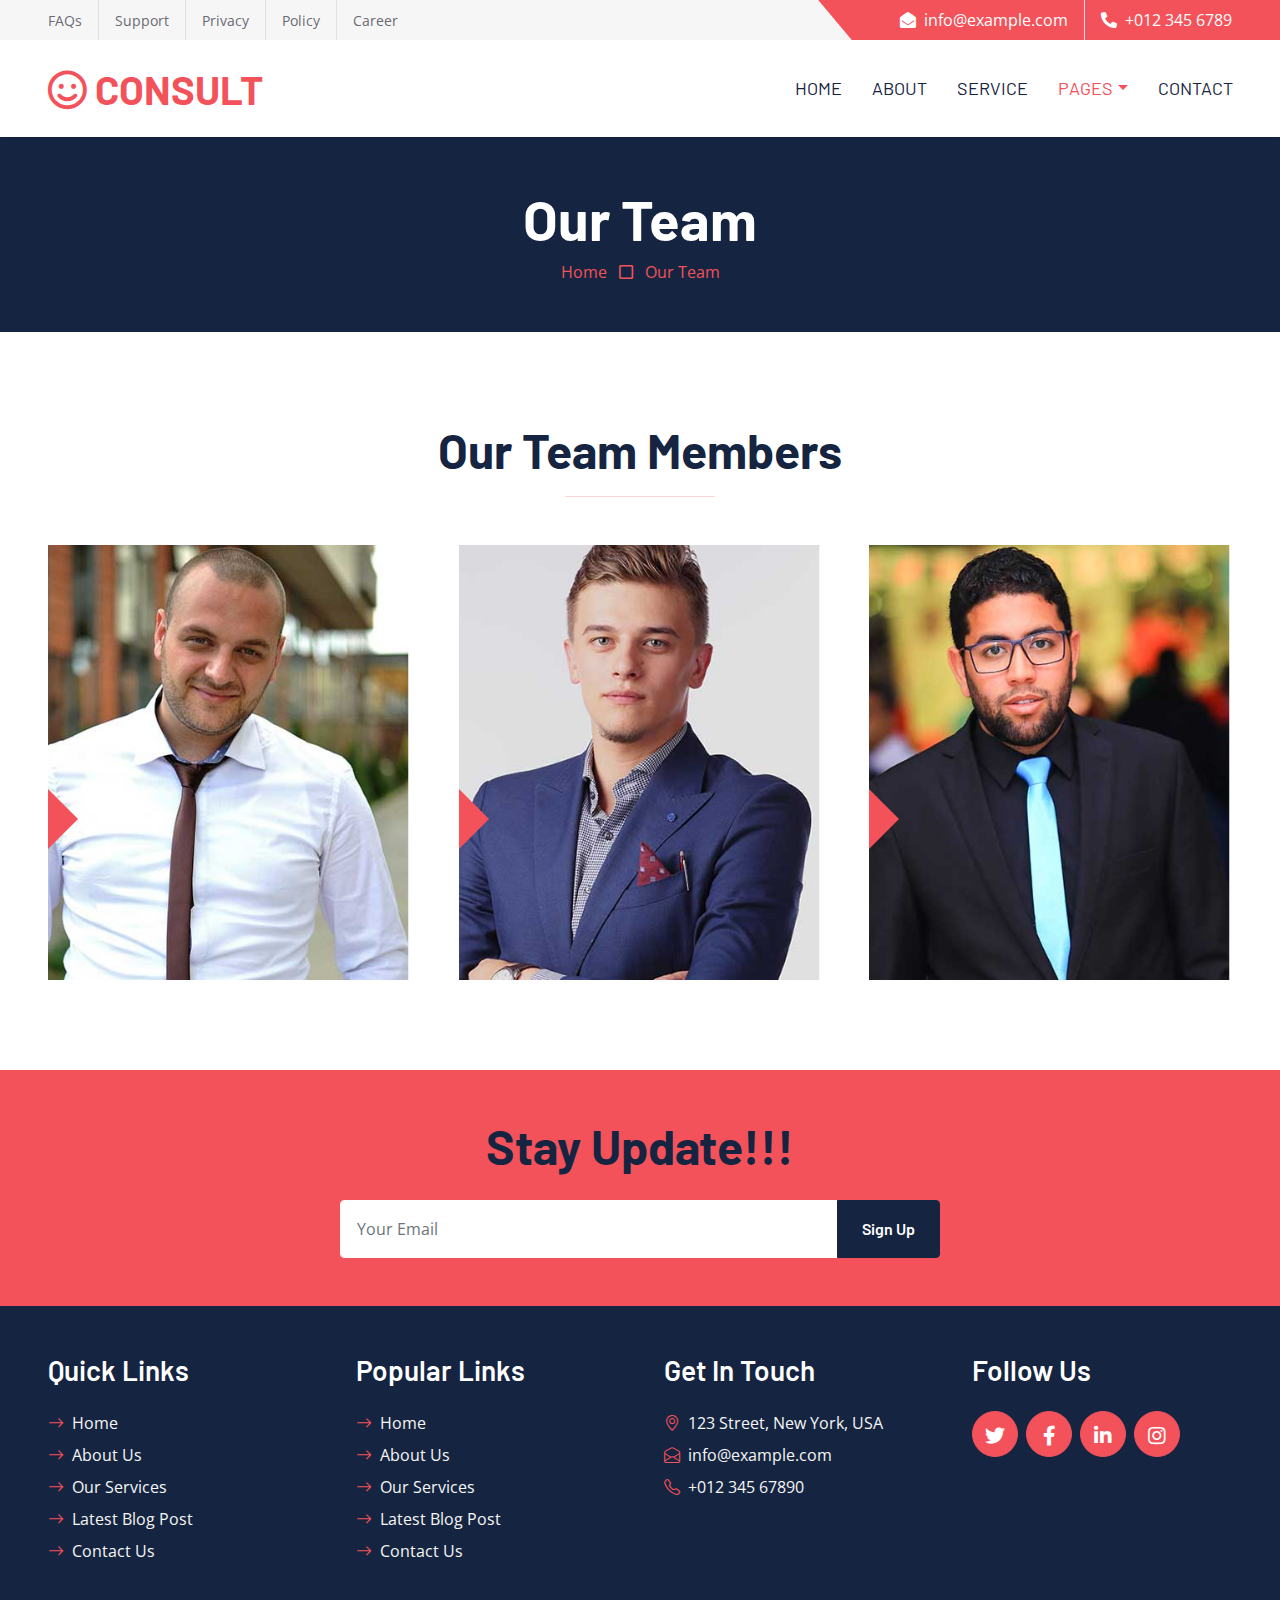
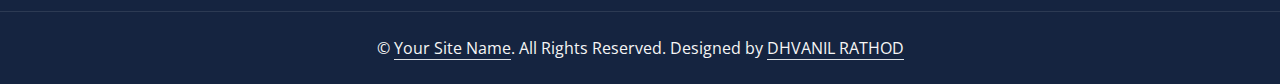
<file: team.html>
<!DOCTYPE html>
<html lang="en">

<head>
    <meta charset="utf-8">
    <title>CONSULT - Consultancy Website Template</title>
    <meta content="width=device-width, initial-scale=1.0" name="viewport">
    <meta content="Free HTML Templates" name="keywords">
    <meta content="Free HTML Templates" name="description">

    <!-- Favicon -->
    <link href="img/favicon.ico" rel="icon">

    <!-- Google Web Fonts -->
    <link rel="preconnect" href="https://fonts.googleapis.com">
    <link rel="preconnect" href="https://fonts.gstatic.com" crossorigin>
    <link href="https://fonts.googleapis.com/css2?family=Barlow:wght@500;600;700&family=Open+Sans:wght@400;600&display=swap" rel="stylesheet"> 

    <!-- Icon Font Stylesheet -->
    <link href="https://cdnjs.cloudflare.com/ajax/libs/font-awesome/5.10.0/css/all.min.css" rel="stylesheet">
    <link href="https://cdn.jsdelivr.net/npm/bootstrap-icons@1.4.1/font/bootstrap-icons.css" rel="stylesheet">

    <!-- Libraries Stylesheet -->
    <link href="lib/owlcarousel/assets/owl.carousel.min.css" rel="stylesheet">

    <!-- Customized Bootstrap Stylesheet -->
    <link href="css/bootstrap.min.css" rel="stylesheet">

    <!-- Template Stylesheet -->
    <link href="css/style.css" rel="stylesheet">
</head>

<div>
    <!-- Topbar Start -->
    <div class="container-fluid bg-secondary ps-5 pe-0 d-none d-lg-block">
        <div class="row gx-0">
            <div class="col-md-6 text-center text-lg-start mb-2 mb-lg-0">
                <div class="d-inline-flex align-items-center">
                    <a class="text-body py-2 pe-3 border-end" href=""><small>FAQs</small></a>
                    <a class="text-body py-2 px-3 border-end" href=""><small>Support</small></a>
                    <a class="text-body py-2 px-3 border-end" href=""><small>Privacy</small></a>
                    <a class="text-body py-2 px-3 border-end" href=""><small>Policy</small></a>
                    <a class="text-body py-2 ps-3" href=""><small>Career</small></a>
                </div>
            </div>
            <div class="col-md-6 text-center text-lg-end">
                <div class="position-relative d-inline-flex align-items-center bg-primary text-white top-shape px-5">
                    <div class="me-3 pe-3 border-end py-2">
                        <p class="m-0"><i class="fa fa-envelope-open me-2"></i>info@example.com</p>
                    </div>
                    <div class="py-2">
                        <p class="m-0"><i class="fa fa-phone-alt me-2"></i>+012 345 6789</p>
                    </div>
                </div>
            </div>
        </div>
    </div>
    <!-- Topbar End -->


    <!-- Navbar Start -->
    <nav class="navbar navbar-expand-lg bg-white navbar-light shadow-sm px-5 py-3 py-lg-0">
        <a href="index.html" class="navbar-brand p-0">
            <h1 class="m-0 text-uppercase text-primary"><i class="far fa-smile text-primary me-2"></i>consult</h1>
        </a>
        <button class="navbar-toggler" type="button" data-bs-toggle="collapse" data-bs-target="#navbarCollapse">
            <span class="navbar-toggler-icon"></span>
        </button>
        <div class="collapse navbar-collapse" id="navbarCollapse">
            <div class="navbar-nav ms-auto py-0 me-n3">
                <a href="index.html" class="nav-item nav-link">Home</a>
                <a href="about.html" class="nav-item nav-link">About</a>
                <a href="service.html" class="nav-item nav-link">Service</a>
                <div class="nav-item dropdown">
                    <a href="#" class="nav-link dropdown-toggle active" data-bs-toggle="dropdown">Pages</a>
                    <div class="dropdown-menu m-0">
                        <a href="blog.html" class="dropdown-item">Blog Grid</a>
                        <a href="detail.html" class="dropdown-item">Blog Detail</a>
                        <a href="feature.html" class="dropdown-item">Features</a>
                        <a href="quote.html" class="dropdown-item">Quote Form</a>
                        <a href="team.html" class="dropdown-item active">The Team</a>
                        <a href="testimonial.html" class="dropdown-item">Testimonial</a>
                    </div>
                </div>
                <a href="contact.html" class="nav-item nav-link">Contact</a>
            </div>
        </div>
    </nav>
    <!-- Navbar End -->


    <!-- Page Header Start -->
    <div class="container-fluid bg-dark p-5">
        <div class="row">
            <div class="col-12 text-center">
                <h1 class="display-4 text-white">Our Team</h1>
                <a href="">Home</a>
                <i class="far fa-square text-primary px-2"></i>
                <a href="">Our Team</a>
            </div>
        </div>
    </div>
    <!-- Page Header End -->


    <!-- Team Start -->
    <div class="container-fluid py-6 px-5">
        <div class="text-center mx-auto mb-5" style="max-width: 600px;">
            <h1 class="display-5 mb-0">Our Team Members</h1>
            <hr class="w-25 mx-auto bg-primary">
        </div>
        <div class="row g-5">
            <div class="col-lg-4">
                <div class="team-item position-relative overflow-hidden">
                    <img class="img-fluid w-100" src="img/team-1.jpg" alt="">
                    <div class="team-text w-100 position-absolute top-50 text-center bg-primary p-4">
                        <h3 class="text-white">Full Name</h3>
                        <p class="text-white text-uppercase mb-0">Designation</p>
                    </div>
                </div>
            </div>
            <div class="col-lg-4">
                <div class="team-item position-relative overflow-hidden">
                    <img class="img-fluid w-100" src="img/team-2.jpg" alt="">
                    <div class="team-text w-100 position-absolute top-50 text-center bg-primary p-4">
                        <h3 class="text-white">Full Name</h3>
                        <p class="text-white text-uppercase mb-0">Designation</p>
                    </div>
                </div>
            </div>
            <div class="col-lg-4">
                <div class="team-item position-relative overflow-hidden">
                    <img class="img-fluid w-100" src="img/team-3.jpg" alt="">
                    <div class="team-text w-100 position-absolute top-50 text-center bg-primary p-4">
                        <h3 class="text-white">Full Name</h3>
                        <p class="text-white text-uppercase mb-0">Designation</p>
                    </div>
                </div>
            </div>
        </div>
    </div>
    <!-- Team End -->
    

    <!-- Footer Start -->
    <div class="container-fluid bg-primary text-secondary p-5">
        <div class="row g-5">
            <div class="col-12 text-center">
                <h1 class="display-5 mb-4">Stay Update!!!</h1>
                <form class="mx-auto" style="max-width: 600px;">
                    <div class="input-group">
                        <input type="text" class="form-control border-white p-3" placeholder="Your Email">
                        <button class="btn btn-dark px-4">Sign Up</button>
                    </div>
                </form>
            </div>
        </div>
    </div>
    <div class="container-fluid bg-dark text-secondary p-5">
        <div class="row g-5">
            <div class="col-lg-3 col-md-6">
                <h3 class="text-white mb-4">Quick Links</h3>
                <div class="d-flex flex-column justify-content-start">
                    <a class="text-secondary mb-2" href="#"><i class="bi bi-arrow-right text-primary me-2"></i>Home</a>
                    <a class="text-secondary mb-2" href="#"><i class="bi bi-arrow-right text-primary me-2"></i>About Us</a>
                    <a class="text-secondary mb-2" href="#"><i class="bi bi-arrow-right text-primary me-2"></i>Our Services</a>
                    <a class="text-secondary mb-2" href="#"><i class="bi bi-arrow-right text-primary me-2"></i>Latest Blog Post</a>
                    <a class="text-secondary" href="#"><i class="bi bi-arrow-right text-primary me-2"></i>Contact Us</a>
                </div>
            </div>
            <div class="col-lg-3 col-md-6">
                <h3 class="text-white mb-4">Popular Links</h3>
                <div class="d-flex flex-column justify-content-start">
                    <a class="text-secondary mb-2" href="#"><i class="bi bi-arrow-right text-primary me-2"></i>Home</a>
                    <a class="text-secondary mb-2" href="#"><i class="bi bi-arrow-right text-primary me-2"></i>About Us</a>
                    <a class="text-secondary mb-2" href="#"><i class="bi bi-arrow-right text-primary me-2"></i>Our Services</a>
                    <a class="text-secondary mb-2" href="#"><i class="bi bi-arrow-right text-primary me-2"></i>Latest Blog Post</a>
                    <a class="text-secondary" href="#"><i class="bi bi-arrow-right text-primary me-2"></i>Contact Us</a>
                </div>
            </div>
            <div class="col-lg-3 col-md-6">
                <h3 class="text-white mb-4">Get In Touch</h3>
                <p class="mb-2"><i class="bi bi-geo-alt text-primary me-2"></i>123 Street, New York, USA</p>
                <p class="mb-2"><i class="bi bi-envelope-open text-primary me-2"></i>info@example.com</p>
                <p class="mb-0"><i class="bi bi-telephone text-primary me-2"></i>+012 345 67890</p>
            </div>
            <div class="col-lg-3 col-md-6">
                <h3 class="text-white mb-4">Follow Us</h3>
                <div class="d-flex">
                    <a class="btn btn-lg btn-primary btn-lg-square rounded-circle me-2" href="#"><i class="fab fa-twitter fw-normal"></i></a>
                    <a class="btn btn-lg btn-primary btn-lg-square rounded-circle me-2" href="#"><i class="fab fa-facebook-f fw-normal"></i></a>
                    <a class="btn btn-lg btn-primary btn-lg-square rounded-circle me-2" href="#"><i class="fab fa-linkedin-in fw-normal"></i></a>
                    <a class="btn btn-lg btn-primary btn-lg-square rounded-circle" href="#"><i class="fab fa-instagram fw-normal"></i></a>
                </div>
            </div>
        </div>
    </div>
    <div class="container-fluid bg-dark text-secondary text-center border-top py-4 px-5" style="border-color: rgba(256, 256, 256, .1) !important;">
        <p class="m-0">&copy; <a class="text-secondary border-bottom" href="#">Your Site Name</a>. All Rights Reserved. Designed by <a class="text-secondary border-bottom" href="https://htmlcodex.com">DHVANIL RATHOD</a></p>
    </div>
    <!-- Footer End -->


    <!-- Back to Top -->
    <a href="#" class="btn btn-lg btn-primary btn-lg-square rounded-circle back-to-top"><i class="bi bi-arrow-up"></i></a>


    <!-- JavaScript Libraries -->
    <script src="https://code.jquery.com/jquery-3.4.1.min.js"></script>
    <script src="https://cdn.jsdelivr.net/npm/bootstrap@5.0.0/dist/js/bootstrap.bundle.min.js"></script>
    <script src="lib/easing/easing.min.js"></script>
    <script src="lib/waypoints/waypoints.min.js"></script>
    <script src="lib/owlcarousel/owl.carousel.min.js"></script>

    <!-- Template Javascript -->
    <script src="js/main.js"></script>
</body>

</html>
</file>
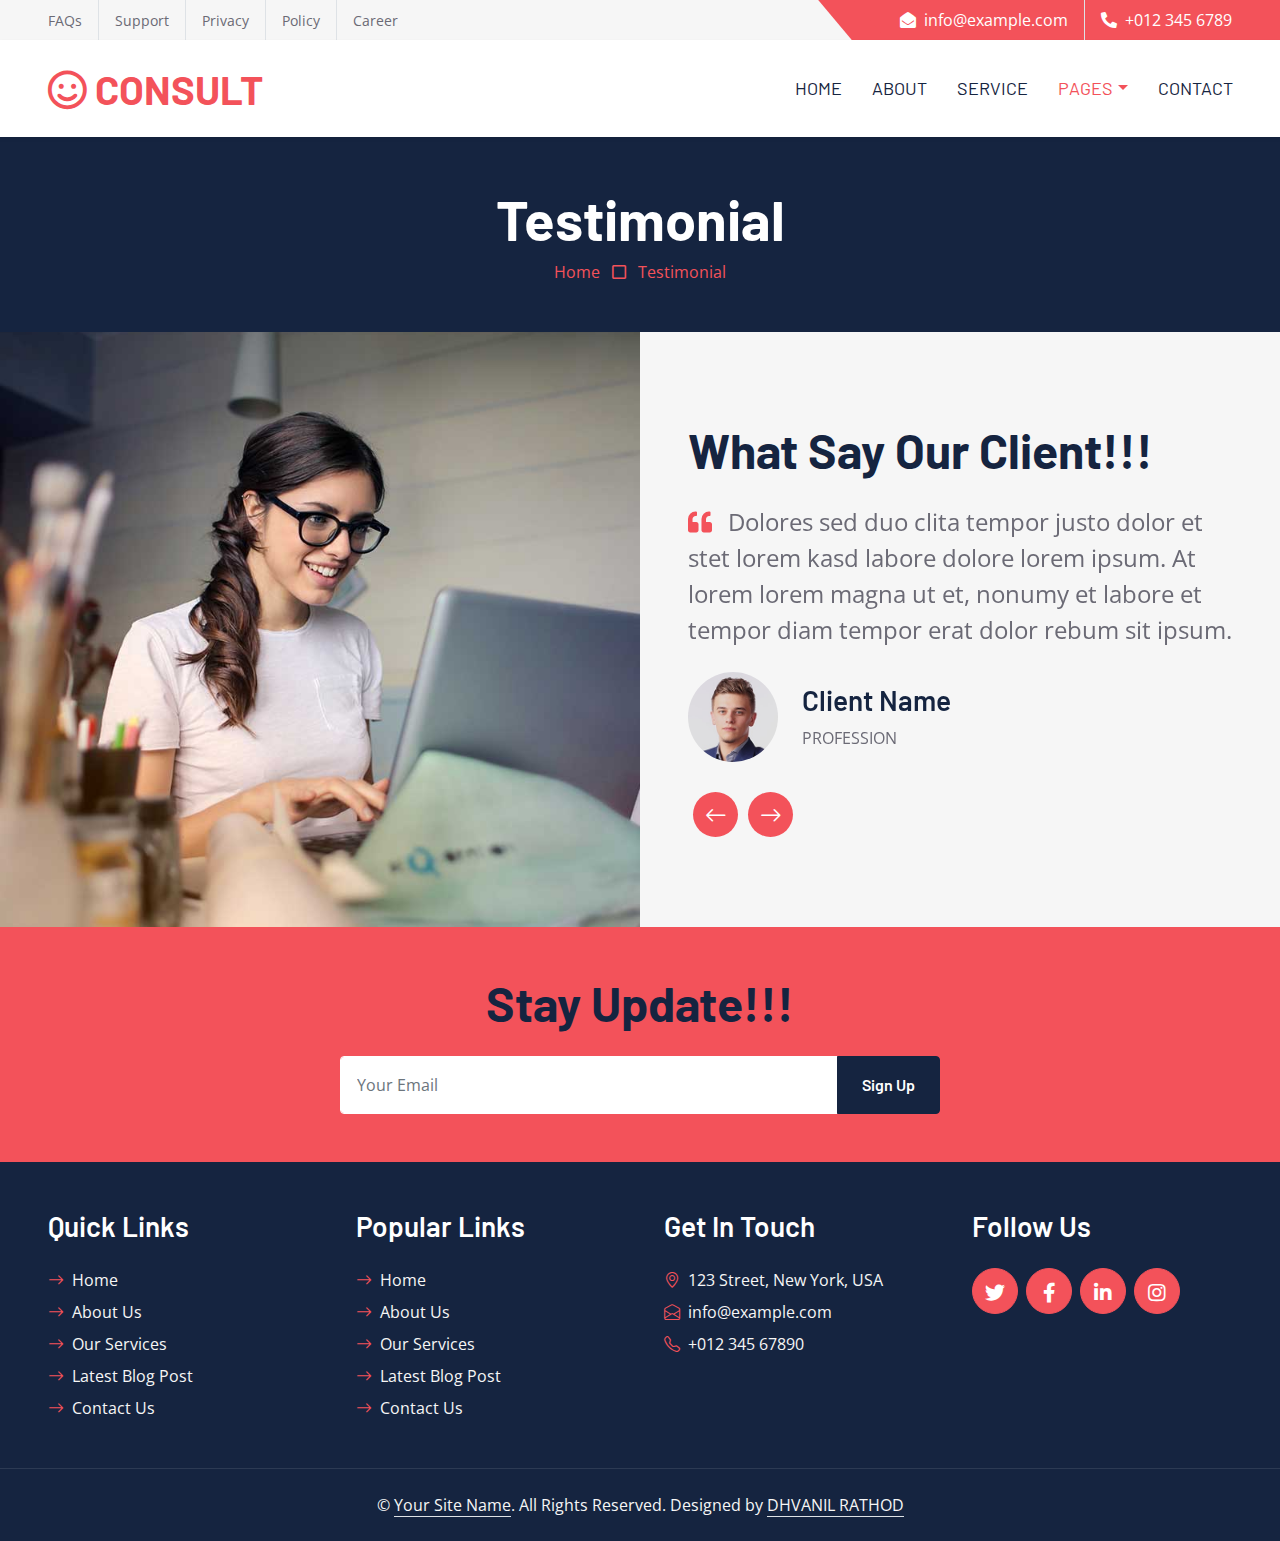
<file: testimonial.html>
<!DOCTYPE html>
<html lang="en">

<head>
    <meta charset="utf-8">
    <title>CONSULT - Consultancy Website Template</title>
    <meta content="width=device-width, initial-scale=1.0" name="viewport">
    <meta content="Free HTML Templates" name="keywords">
    <meta content="Free HTML Templates" name="description">

    <!-- Favicon -->
    <link href="img/favicon.ico" rel="icon">

    <!-- Google Web Fonts -->
    <link rel="preconnect" href="https://fonts.googleapis.com">
    <link rel="preconnect" href="https://fonts.gstatic.com" crossorigin>
    <link href="https://fonts.googleapis.com/css2?family=Barlow:wght@500;600;700&family=Open+Sans:wght@400;600&display=swap" rel="stylesheet"> 

    <!-- Icon Font Stylesheet -->
    <link href="https://cdnjs.cloudflare.com/ajax/libs/font-awesome/5.10.0/css/all.min.css" rel="stylesheet">
    <link href="https://cdn.jsdelivr.net/npm/bootstrap-icons@1.4.1/font/bootstrap-icons.css" rel="stylesheet">

    <!-- Libraries Stylesheet -->
    <link href="lib/owlcarousel/assets/owl.carousel.min.css" rel="stylesheet">

    <!-- Customized Bootstrap Stylesheet -->
    <link href="css/bootstrap.min.css" rel="stylesheet">

    <!-- Template Stylesheet -->
    <link href="css/style.css" rel="stylesheet">
</head>

<div>
    <!-- Topbar Start -->
    <div class="container-fluid bg-secondary ps-5 pe-0 d-none d-lg-block">
        <div class="row gx-0">
            <div class="col-md-6 text-center text-lg-start mb-2 mb-lg-0">
                <div class="d-inline-flex align-items-center">
                    <a class="text-body py-2 pe-3 border-end" href=""><small>FAQs</small></a>
                    <a class="text-body py-2 px-3 border-end" href=""><small>Support</small></a>
                    <a class="text-body py-2 px-3 border-end" href=""><small>Privacy</small></a>
                    <a class="text-body py-2 px-3 border-end" href=""><small>Policy</small></a>
                    <a class="text-body py-2 ps-3" href=""><small>Career</small></a>
                </div>
            </div>
            <div class="col-md-6 text-center text-lg-end">
                <div class="position-relative d-inline-flex align-items-center bg-primary text-white top-shape px-5">
                    <div class="me-3 pe-3 border-end py-2">
                        <p class="m-0"><i class="fa fa-envelope-open me-2"></i>info@example.com</p>
                    </div>
                    <div class="py-2">
                        <p class="m-0"><i class="fa fa-phone-alt me-2"></i>+012 345 6789</p>
                    </div>
                </div>
            </div>
        </div>
    </div>
    <!-- Topbar End -->


    <!-- Navbar Start -->
    <nav class="navbar navbar-expand-lg bg-white navbar-light shadow-sm px-5 py-3 py-lg-0">
        <a href="index.html" class="navbar-brand p-0">
            <h1 class="m-0 text-uppercase text-primary"><i class="far fa-smile text-primary me-2"></i>consult</h1>
        </a>
        <button class="navbar-toggler" type="button" data-bs-toggle="collapse" data-bs-target="#navbarCollapse">
            <span class="navbar-toggler-icon"></span>
        </button>
        <div class="collapse navbar-collapse" id="navbarCollapse">
            <div class="navbar-nav ms-auto py-0 me-n3">
                <a href="index.html" class="nav-item nav-link">Home</a>
                <a href="about.html" class="nav-item nav-link">About</a>
                <a href="service.html" class="nav-item nav-link">Service</a>
                <div class="nav-item dropdown">
                    <a href="#" class="nav-link dropdown-toggle active" data-bs-toggle="dropdown">Pages</a>
                    <div class="dropdown-menu m-0">
                        <a href="blog.html" class="dropdown-item">Blog Grid</a>
                        <a href="detail.html" class="dropdown-item">Blog Detail</a>
                        <a href="feature.html" class="dropdown-item">Features</a>
                        <a href="quote.html" class="dropdown-item">Quote Form</a>
                        <a href="team.html" class="dropdown-item">The Team</a>
                        <a href="testimonial.html" class="dropdown-item active">Testimonial</a>
                    </div>
                </div>
                <a href="contact.html" class="nav-item nav-link">Contact</a>
            </div>
        </div>
    </nav>
    <!-- Navbar End -->


    <!-- Page Header Start -->
    <div class="container-fluid bg-dark p-5">
        <div class="row">
            <div class="col-12 text-center">
                <h1 class="display-4 text-white">Testimonial</h1>
                <a href="">Home</a>
                <i class="far fa-square text-primary px-2"></i>
                <a href="">Testimonial</a>
            </div>
        </div>
    </div>
    <!-- Page Header End -->


    <!-- Testimonial Start -->
    <div class="container-fluid bg-secondary p-0">
        <div class="row g-0">
            <div class="col-lg-6" style="min-height: 500px;">
                <div class="position-relative h-100">
                    <img class="position-absolute w-100 h-100" src="img/testimonial.jpg" style="object-fit: cover;">
                </div>
            </div>
            <div class="col-lg-6 py-6 px-5">
                <h1 class="display-5 mb-4">What Say Our Client!!!</h1>
                <div class="owl-carousel testimonial-carousel">
                    <div class="testimonial-item">
                        <p class="fs-4 fw-normal mb-4"><i class="fa fa-quote-left text-primary me-3"></i>Dolores sed duo clita tempor justo dolor et stet lorem kasd labore dolore lorem ipsum. At lorem lorem magna ut et, nonumy et labore et tempor diam tempor erat dolor rebum sit ipsum.</p>
                        <div class="d-flex align-items-center">
                            <img class="img-fluid rounded-circle" src="img/testimonial-1.jpg" alt="">
                            <div class="ps-4">
                                <h3>Client Name</h3>
                                <span class="text-uppercase">Profession</span>
                            </div>
                        </div>
                    </div>
                    <div class="testimonial-item">
                        <p class="fs-4 fw-normal mb-4"><i class="fa fa-quote-left text-primary me-3"></i>Dolores sed duo clita tempor justo dolor et stet lorem kasd labore dolore lorem ipsum. At lorem lorem magna ut et, nonumy et labore et tempor diam tempor erat dolor rebum sit ipsum.</p>
                        <div class="d-flex align-items-center">
                            <img class="img-fluid rounded-circle" src="img/testimonial-2.jpg" alt="">
                            <div class="ps-4">
                                <h3>Client Name</h3>
                                <span class="text-uppercase">Profession</span>
                            </div>
                        </div>
                    </div>
                </div>
            </div>
        </div>
    </div>
    <!-- Testimonial End -->
    

    <!-- Footer Start -->
    <div class="container-fluid bg-primary text-secondary p-5">
        <div class="row g-5">
            <div class="col-12 text-center">
                <h1 class="display-5 mb-4">Stay Update!!!</h1>
                <form class="mx-auto" style="max-width: 600px;">
                    <div class="input-group">
                        <input type="text" class="form-control border-white p-3" placeholder="Your Email">
                        <button class="btn btn-dark px-4">Sign Up</button>
                    </div>
                </form>
            </div>
        </div>
    </div>
    <div class="container-fluid bg-dark text-secondary p-5">
        <div class="row g-5">
            <div class="col-lg-3 col-md-6">
                <h3 class="text-white mb-4">Quick Links</h3>
                <div class="d-flex flex-column justify-content-start">
                    <a class="text-secondary mb-2" href="#"><i class="bi bi-arrow-right text-primary me-2"></i>Home</a>
                    <a class="text-secondary mb-2" href="#"><i class="bi bi-arrow-right text-primary me-2"></i>About Us</a>
                    <a class="text-secondary mb-2" href="#"><i class="bi bi-arrow-right text-primary me-2"></i>Our Services</a>
                    <a class="text-secondary mb-2" href="#"><i class="bi bi-arrow-right text-primary me-2"></i>Latest Blog Post</a>
                    <a class="text-secondary" href="#"><i class="bi bi-arrow-right text-primary me-2"></i>Contact Us</a>
                </div>
            </div>
            <div class="col-lg-3 col-md-6">
                <h3 class="text-white mb-4">Popular Links</h3>
                <div class="d-flex flex-column justify-content-start">
                    <a class="text-secondary mb-2" href="#"><i class="bi bi-arrow-right text-primary me-2"></i>Home</a>
                    <a class="text-secondary mb-2" href="#"><i class="bi bi-arrow-right text-primary me-2"></i>About Us</a>
                    <a class="text-secondary mb-2" href="#"><i class="bi bi-arrow-right text-primary me-2"></i>Our Services</a>
                    <a class="text-secondary mb-2" href="#"><i class="bi bi-arrow-right text-primary me-2"></i>Latest Blog Post</a>
                    <a class="text-secondary" href="#"><i class="bi bi-arrow-right text-primary me-2"></i>Contact Us</a>
                </div>
            </div>
            <div class="col-lg-3 col-md-6">
                <h3 class="text-white mb-4">Get In Touch</h3>
                <p class="mb-2"><i class="bi bi-geo-alt text-primary me-2"></i>123 Street, New York, USA</p>
                <p class="mb-2"><i class="bi bi-envelope-open text-primary me-2"></i>info@example.com</p>
                <p class="mb-0"><i class="bi bi-telephone text-primary me-2"></i>+012 345 67890</p>
            </div>
            <div class="col-lg-3 col-md-6">
                <h3 class="text-white mb-4">Follow Us</h3>
                <div class="d-flex">
                    <a class="btn btn-lg btn-primary btn-lg-square rounded-circle me-2" href="#"><i class="fab fa-twitter fw-normal"></i></a>
                    <a class="btn btn-lg btn-primary btn-lg-square rounded-circle me-2" href="#"><i class="fab fa-facebook-f fw-normal"></i></a>
                    <a class="btn btn-lg btn-primary btn-lg-square rounded-circle me-2" href="#"><i class="fab fa-linkedin-in fw-normal"></i></a>
                    <a class="btn btn-lg btn-primary btn-lg-square rounded-circle" href="#"><i class="fab fa-instagram fw-normal"></i></a>
                </div>
            </div>
        </div>
    </div>
    <div class="container-fluid bg-dark text-secondary text-center border-top py-4 px-5" style="border-color: rgba(256, 256, 256, .1) !important;">
        <p class="m-0">&copy; <a class="text-secondary border-bottom" href="#">Your Site Name</a>. All Rights Reserved. Designed by <a class="text-secondary border-bottom" href="https://htmlcodex.com">DHVANIL RATHOD</a></p>
    </div>
    <!-- Footer End -->


    <!-- Back to Top -->
    <a href="#" class="btn btn-lg btn-primary btn-lg-square rounded-circle back-to-top"><i class="bi bi-arrow-up"></i></a>


    <!-- JavaScript Libraries -->
    <script src="https://code.jquery.com/jquery-3.4.1.min.js"></script>
    <script src="https://cdn.jsdelivr.net/npm/bootstrap@5.0.0/dist/js/bootstrap.bundle.min.js"></script>
    <script src="lib/easing/easing.min.js"></script>
    <script src="lib/waypoints/waypoints.min.js"></script>
    <script src="lib/owlcarousel/owl.carousel.min.js"></script>

    <!-- Template Javascript -->
    <script src="js/main.js"></script>
</body>

</html>
</file>
<file: css/style.css>
/********** Template CSS **********/
:root {
    --primary: #F3525A;
    --secondary: #F6F6F6;
    --light: #FFFFFF;
    --dark: #152440;
}

h1,
h2,
.font-weight-bold {
    font-weight: 700 !important;
}

h3,
h4,
.font-weight-semi-bold {
    font-weight: 600 !important;
}

h5,
h6,
.font-weight-medium {
    font-weight: 500 !important;
}

.pt-6 {
    padding-top: 90px;
}

.pb-6 {
    padding-bottom: 90px;
}

.py-6 {
    padding-top: 90px;
    padding-bottom: 90px;
}

.btn {
    font-family: 'Barlow', sans-serif;
    font-weight: 600;
    transition: .5s;
}

.btn-primary {
    color: #FFFFFF;
}

.btn-square {
    width: 36px;
    height: 36px;
}

.btn-sm-square {
    width: 28px;
    height: 28px;
}

.btn-lg-square {
    width: 46px;
    height: 46px;
}

.btn-square,
.btn-sm-square,
.btn-lg-square {
    padding-left: 0;
    padding-right: 0;
    text-align: center;
}

.back-to-top {
    position: fixed;
    display: none;
    right: 45px;
    bottom: 45px;
    z-index: 99;
}

.top-shape::before {
    position: absolute;
    content: "";
    width: 35px;
    height: 100%;
    top: 0;
    left: -17px;
    background: var(--primary);
    transform: skew(40deg);
}

.navbar-light .navbar-nav .nav-link {
    font-family: 'Barlow', sans-serif;
    padding: 35px 15px;
    font-size: 18px;
    text-transform: uppercase;
    color: var(--dark);
    outline: none;
    transition: .5s;
}

.sticky-top.navbar-light .navbar-nav .nav-link {
    padding: 20px 15px;
}

.navbar-light .navbar-nav .nav-link:hover,
.navbar-light .navbar-nav .nav-link.active {
    color: var(--primary);
}

@media (max-width: 991.98px) {
    .navbar-light .navbar-nav .nav-link  {
        padding: 10px 0;
    }
}

.carousel-caption {
    top: 0;
    left: 0;
    right: 0;
    bottom: 0;
    background: rgba(21, 36, 64, .7);
    z-index: 1;
}

@media (max-width: 576px) {
    .carousel-caption h5 {
        font-size: 14px;
        font-weight: 500 !important;
    }

    .carousel-caption h1 {
        font-size: 30px;
        font-weight: 600 !important;
    }
}

.carousel-control-prev,
.carousel-control-next {
    width: 10%;
}

.carousel-control-prev-icon,
.carousel-control-next-icon {
    width: 3rem;
    height: 3rem;
}

.service-item {
    position: relative;
    overflow: hidden;
    height: 350px;
    display: flex;
    flex-direction: column;
    align-items: center;
    justify-content: center;
    transition: .3s;
}

.service-item::after {
    position: absolute;
    content: "";
    width: 100%;
    height: 50px;
    bottom: -50px;
    left: 0;
    background: var(--light);
    border-radius: 100% 100% 0 0;
    box-shadow: 0px -10px 5px #EEEEEE;
    transition: .5s;
}

.service-item:hover::after {
    bottom: -25px;
}

.service-item p {
    transition: .3s;
}

.service-item:hover p {
    margin-bottom: 25px !important;
}

.team-item img {
    transform: scale(1.15);
    margin-left: -30px;
    transition: .5s;
}

.team-item:hover img {
    margin-left: 0;
}

.team-item .team-text {
    left: -100%;
    transition: .5s;
}

.team-item .team-text::after {
    position: absolute;
    content: "";
    width: 0;
    height: 0;
    top: 50%;
    right: -60px;
    margin-top: -30px;
    border: 30px solid;
    border-color: transparent transparent transparent var(--primary);
}

.team-item:hover .team-text {
    left: 0;
}

.testimonial-carousel .owl-nav {
    margin-top: 30px;
    display: flex;
    justify-content: start;
}

.testimonial-carousel .owl-nav .owl-prev,
.testimonial-carousel .owl-nav .owl-next{
    position: relative;
    margin: 0 5px;
    width: 45px;
    height: 45px;
    display: flex;
    align-items: center;
    justify-content: center;
    color: #FFFFFF;
    background: var(--primary);
    font-size: 22px;
    border-radius: 45px;
    transition: .5s;
}

.testimonial-carousel .owl-nav .owl-prev:hover,
.testimonial-carousel .owl-nav .owl-next:hover {
    color: var(--dark);
}

.testimonial-carousel .owl-item img {
    width: 90px;
    height: 90px;
}

.blog-item img {
    transition: .5s;
}

.blog-item:hover img {
    transform: scale(1.1);
}

/* Style for the download link */
.download-link {
    text-decoration: none;
}

/* Style for the download button */
.download-button {
    padding: 10px 20px;
    background-color: #007bff;
    color: white;
    border: none;
    border-radius: 5px;
    cursor: pointer;
}

/* Hover effect for the download button */
.download-button:hover {
    background-color: #0056b3;
}
</file>
